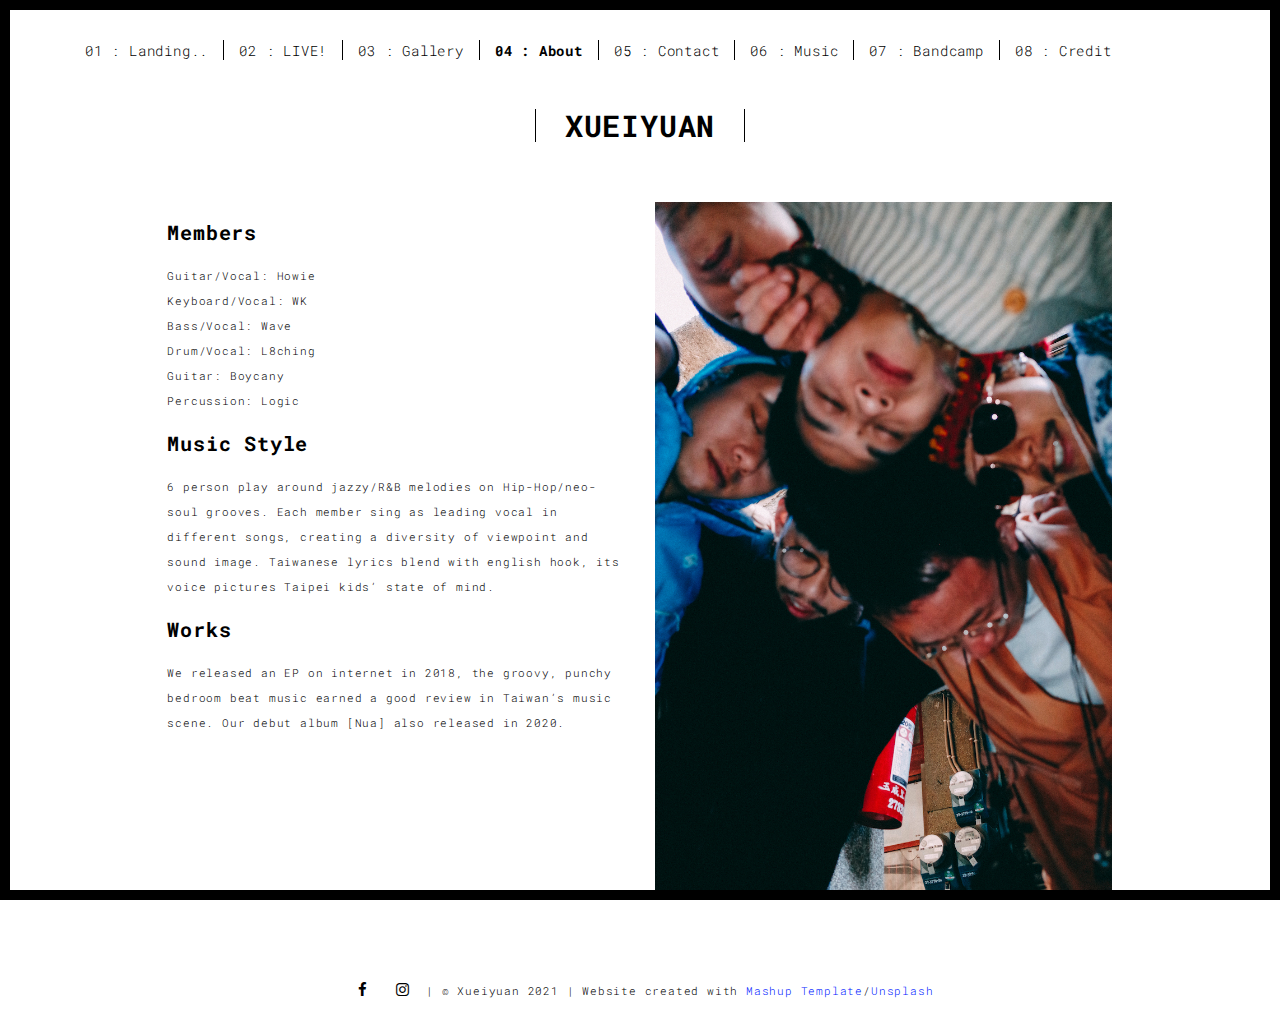
<file: about.html>
<!DOCTYPE html>
<html lang="en">

<head>
  <meta charset="UTF-8">
  <meta content="IE=edge" http-equiv="X-UA-Compatible">
  <meta content="width=device-width,initial-scale=1" name="viewport">
  <meta content="description" name="description">
  <meta name="google" content="notranslate" />
  <meta content="Mashup templates have been developped by Orson.io team" name="author">

  <!-- Disable tap highlight on IE -->
  <meta name="msapplication-tap-highlight" content="no">
  
  <link rel="apple-touch-icon" sizes="60x60" href="./assets/apple-icon-60x60.png">
  <link rel="apple-touch-icon" sizes="57x57" href="./assets/apple-icon-57x57.png">
  <link rel="apple-touch-icon" sizes="72x72" href="./assets/apple-icon-72x72.png">
  <link rel="apple-touch-icon" sizes="76x76" href="./assets/apple-icon-76x76.png">
  <link rel="apple-touch-icon" sizes="114x114" href="./assets/apple-icon-114x114.png">
  <link rel="apple-touch-icon" sizes="120x120" href="./assets/apple-icon-120x120.png">
  <link rel="apple-touch-icon" sizes="144x144" href="./assets/apple-icon-144x144.png">
  <link rel="apple-touch-icon" sizes="152x152" href="./assets/apple-icon-152x152.png">
  
  <link rel="icon" type="image/png" sizes="192x192" href="./assets/android-icon-192x192.png">
  <link rel="icon" type="image/png" sizes="32x32" href="./assets/favicon-32x32.png">
  <link rel="icon" type="image/png" sizes="96x96" href="./assets/favicon-96x96.png">
  <link rel="icon" type="image/png" sizes="16x16" href="./assets/favicon-16x16.png">

  <link rel="apple-touch-icon" sizes="180x180" href="./assets/apple-icon-180x180.png">
  <link href="./assets/favicon.ico" rel="icon">

  <title>About Xueiyuan</title>  

  <link href="./main.3f6952e4.css" rel="stylesheet">
</head>

<body>
<div id="site-border-left"></div>
<div id="site-border-right"></div>
<div id="site-border-top"></div>
<div id="site-border-bottom"></div>
 <!-- Add your content of header -->
<header>
  <nav class="navbar  navbar-fixed-top navbar-default">
    <div class="container">
        <button type="button" class="navbar-toggle collapsed" data-toggle="collapse" data-target="#navbar-collapse" aria-expanded="false">
          <span class="sr-only">Toggle navigation</span>
          <span class="icon-bar"></span>
          <span class="icon-bar"></span>
          <span class="icon-bar"></span>
        </button>

      <div class="collapse navbar-collapse" id="navbar-collapse">
        <ul class="nav navbar-nav ">
          <li><a href="./index.html" title="" >01 : Landing..</a></li>
          <li><a href="./show.html" title="" >02 : LIVE!</a></li>
          <li><a href="./Gallery.html" title="">03 : Gallery</a></li>
          <li><a href="./about.html" title="" >04 : About</a></li>
          <li><a href="https://us5.list-manage.com/contact-form?u=b697f4c38fbb3e49b6e9725e7&form_id=9c1799ba49467d6e0f80a2087e6f5383" title="" target="_blank">05 : Contact</a></li>
          <li><a href="https://backl.ink/xueiyuan_nua" title="" target="_blank">06 : Music</a></li>
          <li><a href="https://xueiyuan.bandcamp.com" title="" target="_blank">07 : Bandcamp</a></li>
          <li><a href="./credit.html" title="">08 : Credit</a></li>
        </ul>


      </div> 
    </div>
  </nav>
</header>

<div class="section-container">
    <div class="container">
      <div class="row">
        <div class="col-xs-12">
          <div class="section-container-spacer text-center">
            <h1 class="h2">XUEIYUAN</h1>
          </div>
          
          <div class="row">
            <div class="col-md-10 col-md-offset-1">
              <div class="row">
                <div class="col-xs-12 col-md-6">
                  <h3>Members</h3>
                  <p>Guitar/Vocal: Howie<br>
                     Keyboard/Vocal: WK<br>
                     Bass/Vocal: Wave<br>
                     Drum/Vocal: L8ching<br>
                     Guitar: Boycany<br>
                     Percussion: Logic<br> 
                  </p>
                  <h3>Music Style</h3>
                  <p>6 person play around jazzy/R&B melodies on Hip-Hop/neo-soul grooves. Each member sing as leading vocal in different songs, creating a diversity of viewpoint and sound image. Taiwanese lyrics blend with english hook, its voice pictures Taipei kids’ state of mind.
                  <h3>Works</h3>
                  <p>
                  We released an EP on internet in 2018, the groovy, punchy bedroom beat music earned a good review in Taiwan’s music scene. Our debut album [Nua] also released in 2020. </p>
                </div>
                <div class="col-xs-12 col-md-6">
                  <img src="./pics_live/_R079346.jpg" class="img-responsive" alt="Xueiyuan">
                </div>
              </div>
            </div>
          </div>
          
          
       </div>
      </div>
    </div>
  </div>


<footer class="footer-container text-center">
  <div class="container">
    <div class="row">
      <div class="col-xs-12">
        <p>
          <a href="https://www.facebook.com/Xueiyuan" title="" class="fa-icon" target="_blank">
            <i class="fa fa-facebook"></i>
          </a>

          <a href="https://www.instagram.com/xueiyuan/" title="" class="fa-icon" target="_blank">
            <i class="fa fa-instagram"></i>
          </a>

          | © Xueiyuan 2021

          | Website created with <a href="http://www.mashup-template.com/" title="Create website with free html template">Mashup
            Template</a>/<a href="https://www.unsplash.com/" title="Beautiful Free Images">Unsplash</a>
        </p>      
      </div>
    </div>
  </div>
</footer>

<script>
  document.addEventListener("DOMContentLoaded", function (event) {
     navActivePage();
  });
</script>

<!-- Google Analytics: change UA-XXXXX-X to be your site's ID 

<script>
  (function (i, s, o, g, r, a, m) {
    i['GoogleAnalyticsObject'] = r; i[r] = i[r] || function () {
      (i[r].q = i[r].q || []).push(arguments)
    }, i[r].l = 1 * new Date(); a = s.createElement(o),
      m = s.getElementsByTagName(o)[0]; a.async = 1; a.src = g; m.parentNode.insertBefore(a, m)
  })(window, document, 'script', '//www.google-analytics.com/analytics.js', 'ga');
  ga('create', 'UA-XXXXX-X', 'auto');
  ga('send', 'pageview');
</script>

--> 
  <script type="text/javascript" src="./main.70a66962.js"></script>
</body>

</html>
</file>
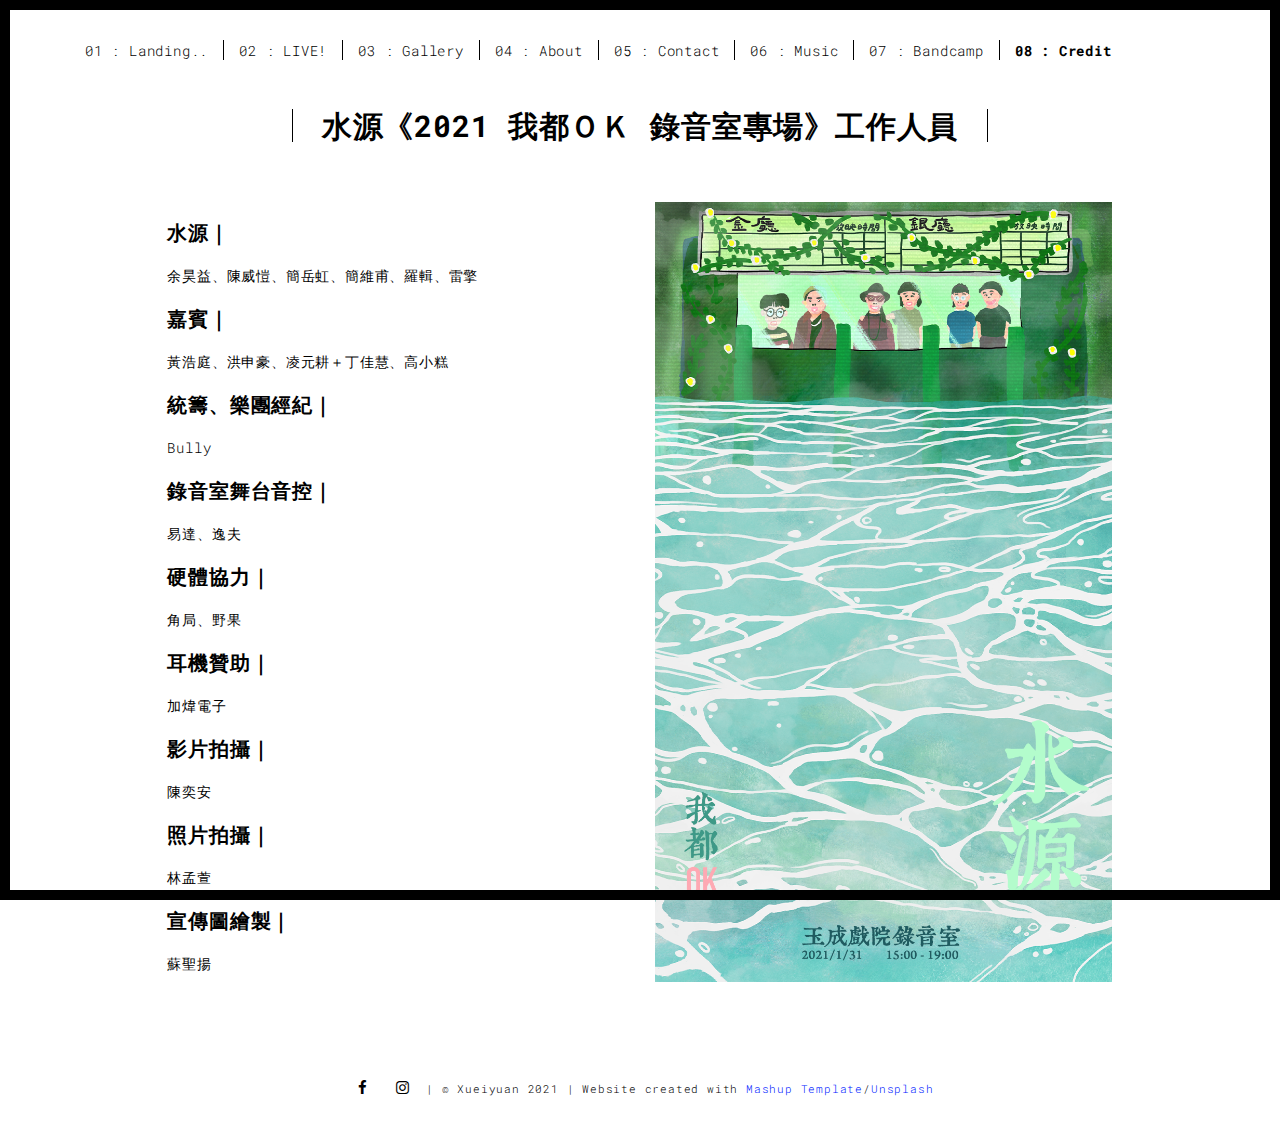
<file: credit.html>
<!DOCTYPE html>
<html lang="en">

<head>
    <meta charset="UTF-8">
    <meta content="IE=edge" http-equiv="X-UA-Compatible">
    <meta content="width=device-width,initial-scale=1" name="viewport">
    <meta content="description" name="description">
    <meta name="google" content="notranslate" />
    <meta content="Mashup templates have been developped by Orson.io team" name="author">

    <!-- Disable tap highlight on IE -->
    <meta name="msapplication-tap-highlight" content="no">

    <link rel="apple-touch-icon" sizes="60x60" href="./assets/apple-icon-60x60.png">
    <link rel="apple-touch-icon" sizes="57x57" href="./assets/apple-icon-57x57.png">
    <link rel="apple-touch-icon" sizes="72x72" href="./assets/apple-icon-72x72.png">
    <link rel="apple-touch-icon" sizes="76x76" href="./assets/apple-icon-76x76.png">
    <link rel="apple-touch-icon" sizes="114x114" href="./assets/apple-icon-114x114.png">
    <link rel="apple-touch-icon" sizes="120x120" href="./assets/apple-icon-120x120.png">
    <link rel="apple-touch-icon" sizes="144x144" href="./assets/apple-icon-144x144.png">
    <link rel="apple-touch-icon" sizes="152x152" href="./assets/apple-icon-152x152.png">
    
    <link rel="icon" type="image/png" sizes="192x192" href="./assets/android-icon-192x192.png">
    <link rel="icon" type="image/png" sizes="32x32" href="./assets/favicon-32x32.png">
    <link rel="icon" type="image/png" sizes="96x96" href="./assets/favicon-96x96.png">
    <link rel="icon" type="image/png" sizes="16x16" href="./assets/favicon-16x16.png">

    <link rel="apple-touch-icon" sizes="180x180" href="./assets/apple-icon-180x180.png">
    <link href="./assets/favicon.ico" rel="icon">

    <title>Credit</title>

    <link href="./main.3f6952e4.css" rel="stylesheet">
</head>

<body>
    <div id="site-border-left"></div>
    <div id="site-border-right"></div>
    <div id="site-border-top"></div>
    <div id="site-border-bottom"></div>
    <!-- Add your content of header -->
    <header>
        <nav class="navbar  navbar-fixed-top navbar-default">
            <div class="container">
                <button type="button" class="navbar-toggle collapsed" data-toggle="collapse"
                    data-target="#navbar-collapse" aria-expanded="false">
                    <span class="sr-only">Toggle navigation</span>
                    <span class="icon-bar"></span>
                    <span class="icon-bar"></span>
                    <span class="icon-bar"></span>
                </button>

                <div class="collapse navbar-collapse" id="navbar-collapse">
                    <ul class="nav navbar-nav ">
                        <li><a href="./index.html" title="">01 : Landing..</a></li>
                        <li><a href="./show.html" title="">02 : LIVE!</a></li>
                        <li><a href="./Gallery.html" title="">03 : Gallery</a></li>
                        <li><a href="./about.html" title="">04 : About</a></li>
                        <li><a href="https://us5.list-manage.com/contact-form?u=b697f4c38fbb3e49b6e9725e7&form_id=9c1799ba49467d6e0f80a2087e6f5383"
                                title="" target="_blank">05 : Contact</a></li>
                        <li><a href="https://backl.ink/xueiyuan_nua" title="" target="_blank">06 : Music</a>
                        </li>
                        <li><a href="https://xueiyuan.bandcamp.com" title="" target="_blank">07 : Bandcamp</a></li>
                        <li><a href="./credit.html" title="">08 : Credit</a></li>
                    </ul>


                </div>
            </div>
        </nav>
    </header>

    <div class="section-container">
        <div class="container">
            <div class="row">
                <div class="col-xs-12">
                    <div class="section-container-spacer text-center">
                        <h1 class="h2">水源《2021 我都ＯＫ 錄音室專場》工作人員</h1>
                    </div>

                    <div class="row">
                        <div class="col-md-10 col-md-offset-1">
                            <div class="row">
                                <div class="col-xs-12 col-md-6">                          
                                    <h3>水源｜</h3>
                                    <p style="font-size: 14px;">余昊益、陳威愷、簡岳虹、簡維甫、羅輯、雷擎
                                    </p>
                                    <h3>嘉賓｜</h3>
                                    <p style="font-size: 14px;">黃浩庭、洪申豪、凌元耕＋丁佳慧、高小糕
                                    <h3>統籌、樂團經紀｜</h3>
                                    <p style="font-size: 14px;">
                                        Bully </p>
                                    <h3>錄音室舞台音控｜</h3>
                                    <p style="font-size: 14px;">易達、逸夫
                                    </p>
                                    <h3>硬體協力｜</h3>
                                    <p style="font-size: 14px;">角局、野果
                                    <h3>耳機贊助｜</h3>
                                    <p style="font-size: 14px;">
                                        加煒電子</p>
                                    <h3>影片拍攝｜</h3>
                                    <p style="font-size: 14px;">陳奕安
                                    </p>
                                    <h3>照片拍攝｜</h3>
                                    <p style="font-size: 14px;">林孟萱
                                    <h3>宣傳圖繪製｜</h3>
                                    <p style="font-size: 14px;">蘇聖揚
                                </div>
                                <div class="col-xs-12 col-md-6">
                                    <img src="./pics_live/poster 1500x880.png" class="img-responsive" alt="Xueiyuan">
                                </div>
                            </div>
                        </div>
                    </div>


                </div>
            </div>
        </div>
    </div>


    <footer class="footer-container text-center">
        <div class="container">
            <div class="row">
                <div class="col-xs-12">
                    <p>
                        <a href="https://www.facebook.com/Xueiyuan" title="" class="fa-icon" target="_blank">
                            <i class="fa fa-facebook"></i>
                        </a>

                        <a href="https://www.instagram.com/xueiyuan/" title="" class="fa-icon" target="_blank">
                            <i class="fa fa-instagram"></i>
                        </a>

                        | © Xueiyuan 2021

                        | Website created with <a href="http://www.mashup-template.com/"
                            title="Create website with free html template">Mashup
                            Template</a>/<a href="https://www.unsplash.com/" title="Beautiful Free Images">Unsplash</a>
                    </p>
                </div>
            </div>
        </div>
    </footer>

    <script>
        document.addEventListener("DOMContentLoaded", function (event) {
            navActivePage();
        });
    </script>

    <!-- Google Analytics: change UA-XXXXX-X to be your site's ID 

<script>
  (function (i, s, o, g, r, a, m) {
    i['GoogleAnalyticsObject'] = r; i[r] = i[r] || function () {
      (i[r].q = i[r].q || []).push(arguments)
    }, i[r].l = 1 * new Date(); a = s.createElement(o),
      m = s.getElementsByTagName(o)[0]; a.async = 1; a.src = g; m.parentNode.insertBefore(a, m)
  })(window, document, 'script', '//www.google-analytics.com/analytics.js', 'ga');
  ga('create', 'UA-XXXXX-X', 'auto');
  ga('send', 'pageview');
</script>

-->
    <script type="text/javascript" src="./main.70a66962.js"></script>
</body>

</html>
</file>
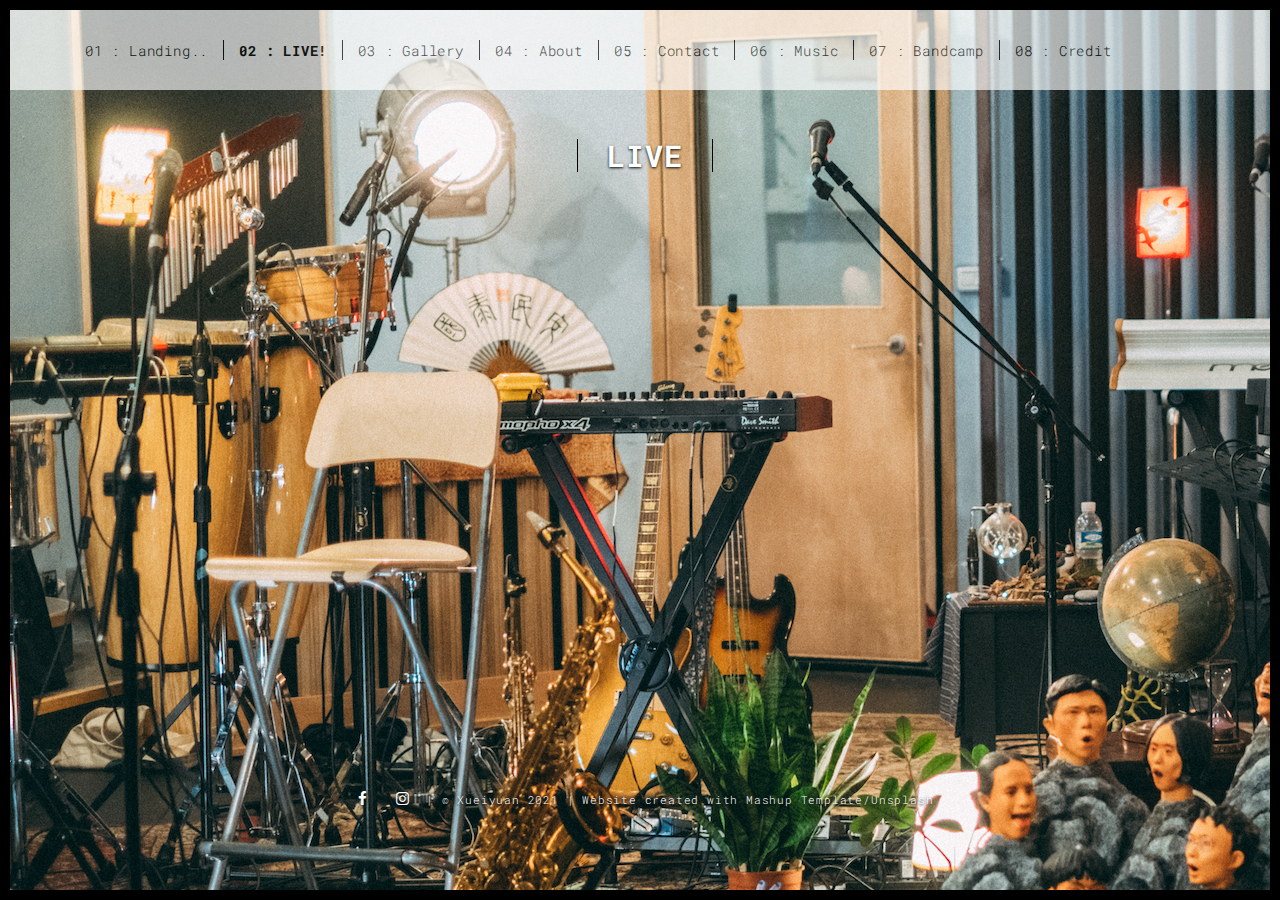
<file: show.html>
<!DOCTYPE html>
<html lang="en">

<head>
  <meta charset="UTF-8">
  <meta content="IE=edge" http-equiv="X-UA-Compatible">
  <meta content="width=device-width,initial-scale=1" name="viewport">
  <meta content="description" name="description">
  <meta name="google" content="notranslate" />
  <meta content="Mashup templates have been developped by Orson.io team" name="author">

  <!-- Disable tap highlight on IE -->
  <meta name="msapplication-tap-highlight" content="no">

  <link rel="apple-touch-icon" sizes="60x60" href="./assets/apple-icon-60x60.png">
  <link rel="apple-touch-icon" sizes="57x57" href="./assets/apple-icon-57x57.png">
  <link rel="apple-touch-icon" sizes="72x72" href="./assets/apple-icon-72x72.png">
  <link rel="apple-touch-icon" sizes="76x76" href="./assets/apple-icon-76x76.png">
  <link rel="apple-touch-icon" sizes="114x114" href="./assets/apple-icon-114x114.png">
  <link rel="apple-touch-icon" sizes="120x120" href="./assets/apple-icon-120x120.png">
  <link rel="apple-touch-icon" sizes="144x144" href="./assets/apple-icon-144x144.png">
  <link rel="apple-touch-icon" sizes="152x152" href="./assets/apple-icon-152x152.png">

  <link rel="icon" type="image/png" sizes="192x192" href="./assets/android-icon-192x192.png">
  <link rel="icon" type="image/png" sizes="32x32" href="./assets/favicon-32x32.png">
  <link rel="icon" type="image/png" sizes="96x96" href="./assets/favicon-96x96.png">
  <link rel="icon" type="image/png" sizes="16x16" href="./assets/favicon-16x16.png">
  
  <link rel="apple-touch-icon" sizes="180x180" href="./assets/apple-icon-180x180.png">
  <link href="./assets/favicon.ico" rel="icon">

  <title>LIVE!</title>  

  <!-- <link href="./main.82cfd66e.css" rel="stylesheet"> -->
  <link href="./main.3f6952e4.css" rel="stylesheet">

<!--   <script language="JavaScript" type="text/javascript">
     function PopupPic(sPicURL) { 
       window.open( ""+sPicURL,"","resizable=1,height=985,width=816"); 
     } 
  </script> -->
  <link href="./show.css" rel="stylesheet">
</head>

<body class="white-text-container" style="background-image: url('./pics_live/DSCF2658.jpg');background-repeat: cover;">
  <div id="site-border-left"></div>
  <div id="site-border-right"></div>
  <div id="site-border-top"></div>
  <div id="site-border-bottom"></div>
 <!-- Add your content of header -->
  <header>
    <nav class="navbar  navbar-fixed-top navbar-default" style="opacity: 0.65;">
      <div class="container">
          <button type="button" class="navbar-toggle collapsed" data-toggle="collapse" data-target="#navbar-collapse" aria-expanded="false">
            <span class="sr-only">Toggle navigation</span>
            <span class="icon-bar"></span>
            <span class="icon-bar"></span>
            <span class="icon-bar"></span>
          </button>

        <div class="collapse navbar-collapse" id="navbar-collapse">
          <ul class="nav navbar-nav">
            <li><a href="./index.html" title="">01 : Landing..</a></li>
            <li><a href="./show.html" title="">02 : LIVE!</a></li>
            <li><a href="./Gallery.html" title="">03 : Gallery</a></li>
            <li><a href="./about.html" title="">04 : About</a></li>
            <li><a href="https://us5.list-manage.com/contact-form?u=b697f4c38fbb3e49b6e9725e7&form_id=9c1799ba49467d6e0f80a2087e6f5383" 
                  target="_blank" title="">05 : Contact</a></li>
            <li><a href="https://backl.ink/xueiyuan_nua" title="" target="_blank">06 : Music</a></li>
            <li><a href="https://xueiyuan.bandcamp.com" title="" target="_blank">07 : Bandcamp</a></li>
            <li><a href="./credit.html" title="">08 : Credit</a></li>
          </ul>


        </div> 
      </div>
    </nav>
  </header>
  <div class="section-container" style="margin:30px 50px;text-align: center;">
    <div class="container">
      <!-- <style>.embed-container { position: relative; padding-bottom: 56.25%; height: 0; overflow: hidden; max-width: 100%; } 
      .embed-container iframe, .embed-container object, .embed-container embed
      { position: absolute; top: 0; left: 0; width: 100%; height: 100%; }
      </style> -->
      <div class="col-xs-12">
        <div class="section-container-spacer text-center">
          <h1 class="h2">LIVE</h1>
        </div>
        <div class='embed-container'>
          <iframe width='768' height='432' src='https://www.youtube.com/embed/umVbMjF6cDA' 
          frameborder='0' allow='accelerometer; autoplay; encrypted-media; gyroscope; picture-in-picture' allowfullscreen>
          </iframe>
        </div>
      </div>
    </div>
  </div>

<footer class="footer-container text-center">
  <div class="container">
    <div class="row">
      <div class="col-xs-12">
        <p>
          <a href="https://www.facebook.com/Xueiyuan" title="" class="fa-icon" target="_blank">
            <i class="fa fa-facebook"></i>
          </a>

          <a href="https://www.instagram.com/xueiyuan/" title="" class="fa-icon" target="_blank">
            <i class="fa fa-instagram"></i>
          </a>

          | © Xueiyuan 2021

          | Website created with <a href="http://www.mashup-template.com/" title="Create website with free html template">Mashup
            Template</a>/<a href="https://www.unsplash.com/" title="Beautiful Free Images">Unsplash</a>
        </p>      
      </div>
    </div>
  </div>
</footer>

<script>
  document.addEventListener("DOMContentLoaded", function (event) {
     navActivePage();
  });
</script>

<!-- Google Analytics: change UA-XXXXX-X to be your site's ID 

<script>
  (function (i, s, o, g, r, a, m) {
    i['GoogleAnalyticsObject'] = r; i[r] = i[r] || function () {
      (i[r].q = i[r].q || []).push(arguments)
    }, i[r].l = 1 * new Date(); a = s.createElement(o),
      m = s.getElementsByTagName(o)[0]; a.async = 1; a.src = g; m.parentNode.insertBefore(a, m)
  })(window, document, 'script', '//www.google-analytics.com/analytics.js', 'ga');
  ga('create', 'UA-XXXXX-X', 'auto');
  ga('send', 'pageview');
</script>

--> <script type="text/javascript" src="./main.70a66962.js"></script></body>

</html>
</file>
<file: show.css>
@media (max-width: 768px){
    .embed-container {
        position: relative;
        padding-bottom: 56.25%;
        
        height: 0;
        overflow: hidden;
        max-width: 100%;
        
    }

    .embed-container iframe,
    .embed-container object,
    .embed-container embed {
        position: absolute;
        top: 0;
        left: 0;
        width: 100%;
        height: 100%;
    }
}
</file>
<file: main.3f6952e4.css>
@import url(https://fonts.googleapis.com/css?family=Roboto:900|Roboto+Mono:300,400,700);@import url(https://maxcdn.bootstrapcdn.com/font-awesome/4.7.0/css/font-awesome.min.css);/*!
 * Bootstrap v3.3.7 (http://getbootstrap.com)
 * Copyright 2011-2016 Twitter, Inc.
 * Licensed under MIT (https://github.com/twbs/bootstrap/blob/master/LICENSE)
 */
/*! normalize.css v3.0.3 | MIT License | github.com/necolas/normalize.css */html{font-family:sans-serif;-ms-text-size-adjust:100%;-webkit-text-size-adjust:100%}body{margin:0}article,aside,details,figcaption,figure,footer,header,hgroup,main,menu,nav,section,summary{display:block}audio,canvas,progress,video{display:inline-block;vertical-align:baseline}audio:not([controls]){display:none;height:0}[hidden],template{display:none}a{background-color:transparent}a:active,a:hover{outline:0}abbr[title]{border-bottom:1px dotted}b,strong{font-weight:700}dfn{font-style:italic}h1{font-size:2em;margin:.67em 0}mark{background:#ff0;color:#000}small{font-size:80%}sub,sup{font-size:75%;line-height:0;position:relative;vertical-align:baseline}sup{top:-.5em}sub{bottom:-.25em}img{border:0}svg:not(:root){overflow:hidden}figure{margin:1em 40px}hr{box-sizing:content-box;height:0}pre{overflow:auto}code,kbd,pre,samp{font-family:monospace,monospace;font-size:1em}button,input,optgroup,select,textarea{color:inherit;font:inherit;margin:0}button{overflow:visible}button,select{text-transform:none}button,html input[type=button],input[type=reset],input[type=submit]{-webkit-appearance:button;cursor:pointer}button[disabled],html input[disabled]{cursor:default}button::-moz-focus-inner,input::-moz-focus-inner{border:0;padding:0}input{line-height:normal}input[type=checkbox],input[type=radio]{box-sizing:border-box;padding:0}input[type=number]::-webkit-inner-spin-button,input[type=number]::-webkit-outer-spin-button{height:auto}input[type=search]{-webkit-appearance:textfield;box-sizing:content-box}input[type=search]::-webkit-search-cancel-button,input[type=search]::-webkit-search-decoration{-webkit-appearance:none}fieldset{border:1px solid silver;margin:0 2px;padding:.35em .625em .75em}textarea{overflow:auto}optgroup{font-weight:700}table{border-collapse:collapse;border-spacing:0}td,th{padding:0}

/*! Source: https://github.com/h5bp/html5-boilerplate/blob/master/src/css/main.css */@media print{*,:after,:before{background:transparent!important;color:#000!important;box-shadow:none!important;text-shadow:none!important}a,a:visited{text-decoration:underline}a[href]:after{content:" (" attr(href) ")"}abbr[title]:after{content:" (" attr(title) ")"}a[href^="#"]:after,a[href^="javascript:"]:after{content:""}blockquote,pre{border:1px solid #999;page-break-inside:avoid}thead{display:table-header-group}img,tr{page-break-inside:avoid}img{max-width:100%!important}h2,h3,p{orphans:3;widows:3}h2,h3{page-break-after:avoid}.navbar{display:none}.btn>.caret,.dropup>.btn>.caret{border-top-color:#000!important}.label{border:1px solid #000}.table{border-collapse:collapse!important}.table td,.table th{background-color:#fff!important}.table-bordered td,.table-bordered th{border:1px solid #ddd!important}}*,:after,:before{-webkit-box-sizing:border-box;-moz-box-sizing:border-box;box-sizing:border-box}html{font-size:10px;-webkit-tap-highlight-color:transparent}body{font-family:Roboto Mono,Helvetica,Arial,sans-serif;font-size:11px;line-height:1.78;color:#000;background-color:#fff}button,input,select,textarea{font-family:inherit;font-size:inherit;line-height:inherit}a{color:#001aff;text-decoration:none}a:focus,a:hover{color:#0012b3;text-decoration:underline}a:focus{outline:5px auto -webkit-focus-ring-color;outline-offset:-2px}figure{margin:0}img{vertical-align:middle}.img-responsive{display:block;max-width:100%;height:auto}.img-rounded{border-radius:0}.img-thumbnail{padding:4px;line-height:1.78;background-color:#fff;border:1px solid #ddd;border-radius:0;-webkit-transition:all .2s ease-in-out;-o-transition:all .2s ease-in-out;transition:all .2s ease-in-out;display:inline-block;max-width:100%;height:auto}.img-circle{border-radius:50%}hr{margin-top:19px;margin-bottom:19px;border:0;border-top:1px solid #eee}.sr-only{position:absolute;width:1px;height:1px;margin:-1px;padding:0;overflow:hidden;clip:rect(0,0,0,0);border:0}.sr-only-focusable:active,.sr-only-focusable:focus{position:static;width:auto;height:auto;margin:0;overflow:visible;clip:auto}[role=button]{cursor:pointer}.h1,.h2,.h3,.h4,.h5,.h6,h1,h2,h3,h4,h5,h6{font-family:Roboto Mono,Helvetica,Arial,sans-serif;font-weight:700;line-height:1.1;color:#000}.h1 .small,.h1 small,.h2 .small,.h2 small,.h3 .small,.h3 small,.h4 .small,.h4 small,.h5 .small,.h5 small,.h6 .small,.h6 small,h1 .small,h1 small,h2 .small,h2 small,h3 .small,h3 small,h4 .small,h4 small,h5 .small,h5 small,h6 .small,h6 small{font-weight:400;line-height:1;color:#777}.h1,.h2,.h3,h1,h2,h3{margin-top:19px;margin-bottom:9.5px}.h1 .small,.h1 small,.h2 .small,.h2 small,.h3 .small,.h3 small,h1 .small,h1 small,h2 .small,h2 small,h3 .small,h3 small{font-size:65%}.h4,.h5,.h6,h4,h5,h6{margin-top:9.5px;margin-bottom:9.5px}.h4 .small,.h4 small,.h5 .small,.h5 small,.h6 .small,.h6 small,h4 .small,h4 small,h5 .small,h5 small,h6 .small,h6 small{font-size:75%}.h1,h1{font-size:70px}.h2,h2{font-size:30px}.h3,h3{font-size:20px}.h4,.h5,h4,h5{font-size:11px}.h6,h6{font-size:10px}p{margin:0 0 9.5px}.lead{margin-bottom:19px;font-size:12px;font-weight:300;line-height:1.4}@media (min-width:768px){.lead{font-size:16.5px}}.small,small{font-size:90%}.mark,mark{background-color:#fcf8e3;padding:.2em}.text-left{text-align:left}.text-right{text-align:right}.text-center{text-align:center}.text-justify{text-align:justify}.text-nowrap{white-space:nowrap}.text-lowercase{text-transform:lowercase}.initialism,.text-uppercase{text-transform:uppercase}.text-capitalize{text-transform:capitalize}.text-muted{color:#777}.text-primary{color:#001aff}a.text-primary:focus,a.text-primary:hover{color:#0015cc}.text-success{color:#fff}a.text-success:focus,a.text-success:hover{color:#e6e6e6}.text-info{color:#31708f}a.text-info:focus,a.text-info:hover{color:#245269}.text-warning{color:#8a6d3b}a.text-warning:focus,a.text-warning:hover{color:#66512c}.text-danger{color:#fff}a.text-danger:focus,a.text-danger:hover{color:#e6e6e6}.bg-primary{color:#fff;background-color:#001aff}a.bg-primary:focus,a.bg-primary:hover{background-color:#0015cc}.bg-success,a.bg-success:focus,a.bg-success:hover{background-color:#000}.bg-info{background-color:#d9edf7}a.bg-info:focus,a.bg-info:hover{background-color:#afd9ee}.bg-warning{background-color:#fcf8e3}a.bg-warning:focus,a.bg-warning:hover{background-color:#f7ecb5}.bg-danger{background-color:red}a.bg-danger:focus,a.bg-danger:hover{background-color:#c00}.page-header{padding-bottom:8.5px;margin:38px 0 19px;border-bottom:1px solid #eee}ol,ul{margin-top:0;margin-bottom:9.5px}ol ol,ol ul,ul ol,ul ul{margin-bottom:0}.list-inline,.list-unstyled{padding-left:0;list-style:none}.list-inline{margin-left:-5px}.list-inline>li{display:inline-block;padding-left:5px;padding-right:5px}dl{margin-top:0;margin-bottom:19px}dd,dt{line-height:1.78}dt{font-weight:700}dd{margin-left:0}.dl-horizontal dd:after,.dl-horizontal dd:before{content:" ";display:table}.dl-horizontal dd:after{clear:both}@media (min-width:768px){.dl-horizontal dt{float:left;width:160px;clear:left;text-align:right;overflow:hidden;text-overflow:ellipsis;white-space:nowrap}.dl-horizontal dd{margin-left:180px}}abbr[data-original-title],abbr[title]{cursor:help;border-bottom:1px dotted #777}.initialism{font-size:90%}blockquote{padding:9.5px 19px;margin:0 0 19px;font-size:13.75px;border-left:5px solid #eee}blockquote ol:last-child,blockquote p:last-child,blockquote ul:last-child{margin-bottom:0}blockquote .small,blockquote footer,blockquote small{display:block;font-size:80%;line-height:1.78;color:#777}blockquote .small:before,blockquote footer:before,blockquote small:before{content:"\2014   \A0"}.blockquote-reverse,blockquote.pull-right{padding-right:15px;padding-left:0;border-right:5px solid #eee;border-left:0;text-align:right}.blockquote-reverse .small:before,.blockquote-reverse footer:before,.blockquote-reverse small:before,blockquote.pull-right .small:before,blockquote.pull-right footer:before,blockquote.pull-right small:before{content:""}.blockquote-reverse .small:after,.blockquote-reverse footer:after,.blockquote-reverse small:after,blockquote.pull-right .small:after,blockquote.pull-right footer:after,blockquote.pull-right small:after{content:"\A0   \2014"}address{margin-bottom:19px;font-style:normal;line-height:1.78}code,kbd,pre,samp{font-family:Menlo,Monaco,Consolas,Courier New,monospace}code{color:#c7254e;background-color:#f9f2f4}code,kbd{padding:2px 4px;font-size:90%;border-radius:0}kbd{color:#fff;background-color:#333;box-shadow:inset 0 -1px 0 rgba(0,0,0,.25)}kbd kbd{padding:0;font-size:100%;font-weight:700;box-shadow:none}pre{display:block;padding:9px;margin:0 0 9.5px;font-size:10px;line-height:1.78;word-break:break-all;word-wrap:break-word;color:#333;background-color:#f5f5f5;border:1px solid #ccc;border-radius:0}pre code{padding:0;font-size:inherit;color:inherit;white-space:pre-wrap;background-color:transparent;border-radius:0}.pre-scrollable{max-height:340px;overflow-y:scroll}.container{margin-right:auto;margin-left:auto;padding-left:15px;padding-right:15px}.container:after,.container:before{content:" ";display:table}.container:after{clear:both}@media (min-width:768px){.container{width:750px}}@media (min-width:992px){.container{width:970px}}@media (min-width:1200px){.container{width:1170px}}.container-fluid{margin-right:auto;margin-left:auto;padding-left:15px;padding-right:15px}.container-fluid:after,.container-fluid:before{content:" ";display:table}.container-fluid:after{clear:both}.row{margin-left:-15px;margin-right:-15px}.row:after,.row:before{content:" ";display:table}.row:after{clear:both}.col-lg-1,.col-lg-2,.col-lg-3,.col-lg-4,.col-lg-5,.col-lg-6,.col-lg-7,.col-lg-8,.col-lg-9,.col-lg-10,.col-lg-11,.col-lg-12,.col-md-1,.col-md-2,.col-md-3,.col-md-4,.col-md-5,.col-md-6,.col-md-7,.col-md-8,.col-md-9,.col-md-10,.col-md-11,.col-md-12,.col-sm-1,.col-sm-2,.col-sm-3,.col-sm-4,.col-sm-5,.col-sm-6,.col-sm-7,.col-sm-8,.col-sm-9,.col-sm-10,.col-sm-11,.col-sm-12,.col-xs-1,.col-xs-2,.col-xs-3,.col-xs-4,.col-xs-5,.col-xs-6,.col-xs-7,.col-xs-8,.col-xs-9,.col-xs-10,.col-xs-11,.col-xs-12{position:relative;min-height:1px;padding-left:15px;padding-right:15px}.col-xs-1,.col-xs-2,.col-xs-3,.col-xs-4,.col-xs-5,.col-xs-6,.col-xs-7,.col-xs-8,.col-xs-9,.col-xs-10,.col-xs-11,.col-xs-12{float:left}.col-xs-1{width:8.33333%}.col-xs-2{width:16.66667%}.col-xs-3{width:25%}.col-xs-4{width:33.33333%}.col-xs-5{width:41.66667%}.col-xs-6{width:50%}.col-xs-7{width:58.33333%}.col-xs-8{width:66.66667%}.col-xs-9{width:75%}.col-xs-10{width:83.33333%}.col-xs-11{width:91.66667%}.col-xs-12{width:100%}.col-xs-pull-0{right:auto}.col-xs-pull-1{right:8.33333%}.col-xs-pull-2{right:16.66667%}.col-xs-pull-3{right:25%}.col-xs-pull-4{right:33.33333%}.col-xs-pull-5{right:41.66667%}.col-xs-pull-6{right:50%}.col-xs-pull-7{right:58.33333%}.col-xs-pull-8{right:66.66667%}.col-xs-pull-9{right:75%}.col-xs-pull-10{right:83.33333%}.col-xs-pull-11{right:91.66667%}.col-xs-pull-12{right:100%}.col-xs-push-0{left:auto}.col-xs-push-1{left:8.33333%}.col-xs-push-2{left:16.66667%}.col-xs-push-3{left:25%}.col-xs-push-4{left:33.33333%}.col-xs-push-5{left:41.66667%}.col-xs-push-6{left:50%}.col-xs-push-7{left:58.33333%}.col-xs-push-8{left:66.66667%}.col-xs-push-9{left:75%}.col-xs-push-10{left:83.33333%}.col-xs-push-11{left:91.66667%}.col-xs-push-12{left:100%}.col-xs-offset-0{margin-left:0}.col-xs-offset-1{margin-left:8.33333%}.col-xs-offset-2{margin-left:16.66667%}.col-xs-offset-3{margin-left:25%}.col-xs-offset-4{margin-left:33.33333%}.col-xs-offset-5{margin-left:41.66667%}.col-xs-offset-6{margin-left:50%}.col-xs-offset-7{margin-left:58.33333%}.col-xs-offset-8{margin-left:66.66667%}.col-xs-offset-9{margin-left:75%}.col-xs-offset-10{margin-left:83.33333%}.col-xs-offset-11{margin-left:91.66667%}.col-xs-offset-12{margin-left:100%}@media (min-width:768px){.col-sm-1,.col-sm-2,.col-sm-3,.col-sm-4,.col-sm-5,.col-sm-6,.col-sm-7,.col-sm-8,.col-sm-9,.col-sm-10,.col-sm-11,.col-sm-12{float:left}.col-sm-1{width:8.33333%}.col-sm-2{width:16.66667%}.col-sm-3{width:25%}.col-sm-4{width:33.33333%}.col-sm-5{width:41.66667%}.col-sm-6{width:50%}.col-sm-7{width:58.33333%}.col-sm-8{width:66.66667%}.col-sm-9{width:75%}.col-sm-10{width:83.33333%}.col-sm-11{width:91.66667%}.col-sm-12{width:100%}.col-sm-pull-0{right:auto}.col-sm-pull-1{right:8.33333%}.col-sm-pull-2{right:16.66667%}.col-sm-pull-3{right:25%}.col-sm-pull-4{right:33.33333%}.col-sm-pull-5{right:41.66667%}.col-sm-pull-6{right:50%}.col-sm-pull-7{right:58.33333%}.col-sm-pull-8{right:66.66667%}.col-sm-pull-9{right:75%}.col-sm-pull-10{right:83.33333%}.col-sm-pull-11{right:91.66667%}.col-sm-pull-12{right:100%}.col-sm-push-0{left:auto}.col-sm-push-1{left:8.33333%}.col-sm-push-2{left:16.66667%}.col-sm-push-3{left:25%}.col-sm-push-4{left:33.33333%}.col-sm-push-5{left:41.66667%}.col-sm-push-6{left:50%}.col-sm-push-7{left:58.33333%}.col-sm-push-8{left:66.66667%}.col-sm-push-9{left:75%}.col-sm-push-10{left:83.33333%}.col-sm-push-11{left:91.66667%}.col-sm-push-12{left:100%}.col-sm-offset-0{margin-left:0}.col-sm-offset-1{margin-left:8.33333%}.col-sm-offset-2{margin-left:16.66667%}.col-sm-offset-3{margin-left:25%}.col-sm-offset-4{margin-left:33.33333%}.col-sm-offset-5{margin-left:41.66667%}.col-sm-offset-6{margin-left:50%}.col-sm-offset-7{margin-left:58.33333%}.col-sm-offset-8{margin-left:66.66667%}.col-sm-offset-9{margin-left:75%}.col-sm-offset-10{margin-left:83.33333%}.col-sm-offset-11{margin-left:91.66667%}.col-sm-offset-12{margin-left:100%}}@media (min-width:992px){.col-md-1,.col-md-2,.col-md-3,.col-md-4,.col-md-5,.col-md-6,.col-md-7,.col-md-8,.col-md-9,.col-md-10,.col-md-11,.col-md-12{float:left}.col-md-1{width:8.33333%}.col-md-2{width:16.66667%}.col-md-3{width:25%}.col-md-4{width:33.33333%}.col-md-5{width:41.66667%}.col-md-6{width:50%}.col-md-7{width:58.33333%}.col-md-8{width:66.66667%}.col-md-9{width:75%}.col-md-10{width:83.33333%}.col-md-11{width:91.66667%}.col-md-12{width:100%}.col-md-pull-0{right:auto}.col-md-pull-1{right:8.33333%}.col-md-pull-2{right:16.66667%}.col-md-pull-3{right:25%}.col-md-pull-4{right:33.33333%}.col-md-pull-5{right:41.66667%}.col-md-pull-6{right:50%}.col-md-pull-7{right:58.33333%}.col-md-pull-8{right:66.66667%}.col-md-pull-9{right:75%}.col-md-pull-10{right:83.33333%}.col-md-pull-11{right:91.66667%}.col-md-pull-12{right:100%}.col-md-push-0{left:auto}.col-md-push-1{left:8.33333%}.col-md-push-2{left:16.66667%}.col-md-push-3{left:25%}.col-md-push-4{left:33.33333%}.col-md-push-5{left:41.66667%}.col-md-push-6{left:50%}.col-md-push-7{left:58.33333%}.col-md-push-8{left:66.66667%}.col-md-push-9{left:75%}.col-md-push-10{left:83.33333%}.col-md-push-11{left:91.66667%}.col-md-push-12{left:100%}.col-md-offset-0{margin-left:0}.col-md-offset-1{margin-left:8.33333%}.col-md-offset-2{margin-left:16.66667%}.col-md-offset-3{margin-left:25%}.col-md-offset-4{margin-left:33.33333%}.col-md-offset-5{margin-left:41.66667%}.col-md-offset-6{margin-left:50%}.col-md-offset-7{margin-left:58.33333%}.col-md-offset-8{margin-left:66.66667%}.col-md-offset-9{margin-left:75%}.col-md-offset-10{margin-left:83.33333%}.col-md-offset-11{margin-left:91.66667%}.col-md-offset-12{margin-left:100%}}@media (min-width:1200px){.col-lg-1,.col-lg-2,.col-lg-3,.col-lg-4,.col-lg-5,.col-lg-6,.col-lg-7,.col-lg-8,.col-lg-9,.col-lg-10,.col-lg-11,.col-lg-12{float:left}.col-lg-1{width:8.33333%}.col-lg-2{width:16.66667%}.col-lg-3{width:25%}.col-lg-4{width:33.33333%}.col-lg-5{width:41.66667%}.col-lg-6{width:50%}.col-lg-7{width:58.33333%}.col-lg-8{width:66.66667%}.col-lg-9{width:75%}.col-lg-10{width:83.33333%}.col-lg-11{width:91.66667%}.col-lg-12{width:100%}.col-lg-pull-0{right:auto}.col-lg-pull-1{right:8.33333%}.col-lg-pull-2{right:16.66667%}.col-lg-pull-3{right:25%}.col-lg-pull-4{right:33.33333%}.col-lg-pull-5{right:41.66667%}.col-lg-pull-6{right:50%}.col-lg-pull-7{right:58.33333%}.col-lg-pull-8{right:66.66667%}.col-lg-pull-9{right:75%}.col-lg-pull-10{right:83.33333%}.col-lg-pull-11{right:91.66667%}.col-lg-pull-12{right:100%}.col-lg-push-0{left:auto}.col-lg-push-1{left:8.33333%}.col-lg-push-2{left:16.66667%}.col-lg-push-3{left:25%}.col-lg-push-4{left:33.33333%}.col-lg-push-5{left:41.66667%}.col-lg-push-6{left:50%}.col-lg-push-7{left:58.33333%}.col-lg-push-8{left:66.66667%}.col-lg-push-9{left:75%}.col-lg-push-10{left:83.33333%}.col-lg-push-11{left:91.66667%}.col-lg-push-12{left:100%}.col-lg-offset-0{margin-left:0}.col-lg-offset-1{margin-left:8.33333%}.col-lg-offset-2{margin-left:16.66667%}.col-lg-offset-3{margin-left:25%}.col-lg-offset-4{margin-left:33.33333%}.col-lg-offset-5{margin-left:41.66667%}.col-lg-offset-6{margin-left:50%}.col-lg-offset-7{margin-left:58.33333%}.col-lg-offset-8{margin-left:66.66667%}.col-lg-offset-9{margin-left:75%}.col-lg-offset-10{margin-left:83.33333%}.col-lg-offset-11{margin-left:91.66667%}.col-lg-offset-12{margin-left:100%}}table{background-color:transparent}caption{padding-top:8px;padding-bottom:8px;color:#777}caption,th{text-align:left}.table{width:100%;max-width:100%;margin-bottom:19px}.table>tbody>tr>td,.table>tbody>tr>th,.table>tfoot>tr>td,.table>tfoot>tr>th,.table>thead>tr>td,.table>thead>tr>th{padding:8px;line-height:1.78;vertical-align:top;border-top:1px solid #ddd}.table>thead>tr>th{vertical-align:bottom;border-bottom:2px solid #ddd}.table>caption+thead>tr:first-child>td,.table>caption+thead>tr:first-child>th,.table>colgroup+thead>tr:first-child>td,.table>colgroup+thead>tr:first-child>th,.table>thead:first-child>tr:first-child>td,.table>thead:first-child>tr:first-child>th{border-top:0}.table>tbody+tbody{border-top:2px solid #ddd}.table .table{background-color:#fff}.table-condensed>tbody>tr>td,.table-condensed>tbody>tr>th,.table-condensed>tfoot>tr>td,.table-condensed>tfoot>tr>th,.table-condensed>thead>tr>td,.table-condensed>thead>tr>th{padding:5px}.table-bordered,.table-bordered>tbody>tr>td,.table-bordered>tbody>tr>th,.table-bordered>tfoot>tr>td,.table-bordered>tfoot>tr>th,.table-bordered>thead>tr>td,.table-bordered>thead>tr>th{border:1px solid #ddd}.table-bordered>thead>tr>td,.table-bordered>thead>tr>th{border-bottom-width:2px}.table-striped>tbody>tr:nth-of-type(odd){background-color:#f9f9f9}.table-hover>tbody>tr:hover{background-color:#f5f5f5}table col[class*=col-]{position:static;float:none;display:table-column}table td[class*=col-],table th[class*=col-]{position:static;float:none;display:table-cell}.table>tbody>tr.active>td,.table>tbody>tr.active>th,.table>tbody>tr>td.active,.table>tbody>tr>th.active,.table>tfoot>tr.active>td,.table>tfoot>tr.active>th,.table>tfoot>tr>td.active,.table>tfoot>tr>th.active,.table>thead>tr.active>td,.table>thead>tr.active>th,.table>thead>tr>td.active,.table>thead>tr>th.active{background-color:#f5f5f5}.table-hover>tbody>tr.active:hover>td,.table-hover>tbody>tr.active:hover>th,.table-hover>tbody>tr:hover>.active,.table-hover>tbody>tr>td.active:hover,.table-hover>tbody>tr>th.active:hover{background-color:#e8e8e8}.table-hover>tbody>tr.success:hover>td,.table-hover>tbody>tr.success:hover>th,.table-hover>tbody>tr:hover>.success,.table-hover>tbody>tr>td.success:hover,.table-hover>tbody>tr>th.success:hover,.table>tbody>tr.success>td,.table>tbody>tr.success>th,.table>tbody>tr>td.success,.table>tbody>tr>th.success,.table>tfoot>tr.success>td,.table>tfoot>tr.success>th,.table>tfoot>tr>td.success,.table>tfoot>tr>th.success,.table>thead>tr.success>td,.table>thead>tr.success>th,.table>thead>tr>td.success,.table>thead>tr>th.success{background-color:#000}.table>tbody>tr.info>td,.table>tbody>tr.info>th,.table>tbody>tr>td.info,.table>tbody>tr>th.info,.table>tfoot>tr.info>td,.table>tfoot>tr.info>th,.table>tfoot>tr>td.info,.table>tfoot>tr>th.info,.table>thead>tr.info>td,.table>thead>tr.info>th,.table>thead>tr>td.info,.table>thead>tr>th.info{background-color:#d9edf7}.table-hover>tbody>tr.info:hover>td,.table-hover>tbody>tr.info:hover>th,.table-hover>tbody>tr:hover>.info,.table-hover>tbody>tr>td.info:hover,.table-hover>tbody>tr>th.info:hover{background-color:#c4e3f3}.table>tbody>tr.warning>td,.table>tbody>tr.warning>th,.table>tbody>tr>td.warning,.table>tbody>tr>th.warning,.table>tfoot>tr.warning>td,.table>tfoot>tr.warning>th,.table>tfoot>tr>td.warning,.table>tfoot>tr>th.warning,.table>thead>tr.warning>td,.table>thead>tr.warning>th,.table>thead>tr>td.warning,.table>thead>tr>th.warning{background-color:#fcf8e3}.table-hover>tbody>tr.warning:hover>td,.table-hover>tbody>tr.warning:hover>th,.table-hover>tbody>tr:hover>.warning,.table-hover>tbody>tr>td.warning:hover,.table-hover>tbody>tr>th.warning:hover{background-color:#faf2cc}.table>tbody>tr.danger>td,.table>tbody>tr.danger>th,.table>tbody>tr>td.danger,.table>tbody>tr>th.danger,.table>tfoot>tr.danger>td,.table>tfoot>tr.danger>th,.table>tfoot>tr>td.danger,.table>tfoot>tr>th.danger,.table>thead>tr.danger>td,.table>thead>tr.danger>th,.table>thead>tr>td.danger,.table>thead>tr>th.danger{background-color:red}.table-hover>tbody>tr.danger:hover>td,.table-hover>tbody>tr.danger:hover>th,.table-hover>tbody>tr:hover>.danger,.table-hover>tbody>tr>td.danger:hover,.table-hover>tbody>tr>th.danger:hover{background-color:#e60000}.table-responsive{overflow-x:auto;min-height:.01%}@media screen and (max-width:767px){.table-responsive{width:100%;margin-bottom:14.25px;overflow-y:hidden;-ms-overflow-style:-ms-autohiding-scrollbar;border:1px solid #ddd}.table-responsive>.table{margin-bottom:0}.table-responsive>.table>tbody>tr>td,.table-responsive>.table>tbody>tr>th,.table-responsive>.table>tfoot>tr>td,.table-responsive>.table>tfoot>tr>th,.table-responsive>.table>thead>tr>td,.table-responsive>.table>thead>tr>th{white-space:nowrap}.table-responsive>.table-bordered{border:0}.table-responsive>.table-bordered>tbody>tr>td:first-child,.table-responsive>.table-bordered>tbody>tr>th:first-child,.table-responsive>.table-bordered>tfoot>tr>td:first-child,.table-responsive>.table-bordered>tfoot>tr>th:first-child,.table-responsive>.table-bordered>thead>tr>td:first-child,.table-responsive>.table-bordered>thead>tr>th:first-child{border-left:0}.table-responsive>.table-bordered>tbody>tr>td:last-child,.table-responsive>.table-bordered>tbody>tr>th:last-child,.table-responsive>.table-bordered>tfoot>tr>td:last-child,.table-responsive>.table-bordered>tfoot>tr>th:last-child,.table-responsive>.table-bordered>thead>tr>td:last-child,.table-responsive>.table-bordered>thead>tr>th:last-child{border-right:0}.table-responsive>.table-bordered>tbody>tr:last-child>td,.table-responsive>.table-bordered>tbody>tr:last-child>th,.table-responsive>.table-bordered>tfoot>tr:last-child>td,.table-responsive>.table-bordered>tfoot>tr:last-child>th{border-bottom:0}}fieldset{margin:0;min-width:0}fieldset,legend{padding:0;border:0}legend{display:block;width:100%;margin-bottom:19px;font-size:16.5px;line-height:inherit;color:#333;border-bottom:1px solid #e5e5e5}label{display:inline-block;max-width:100%;margin-bottom:5px;font-weight:700}input[type=search]{-webkit-box-sizing:border-box;-moz-box-sizing:border-box;box-sizing:border-box}input[type=checkbox],input[type=radio]{margin:4px 0 0;margin-top:1px\9;line-height:normal}input[type=file]{display:block}input[type=range]{display:block;width:100%}select[multiple],select[size]{height:auto}input[type=checkbox]:focus,input[type=file]:focus,input[type=radio]:focus{outline:5px auto -webkit-focus-ring-color;outline-offset:-2px}output{padding-top:9px}.form-control,output{display:block;font-size:11px;line-height:1.78;color:#555}.form-control{width:100%;height:40px;padding:8px 14px;background-color:#fff;background-image:none;border:1px solid #000;border-radius:0;-webkit-box-shadow:inset 0 1px 1px rgba(0,0,0,.075);box-shadow:inset 0 1px 1px rgba(0,0,0,.075);-webkit-transition:border-color .15s ease-in-out,box-shadow .15s ease-in-out;-o-transition:border-color ease-in-out .15s,box-shadow ease-in-out .15s;transition:border-color .15s ease-in-out,box-shadow .15s ease-in-out}.form-control:focus{border-color:#66afe9;-webkit-box-shadow:inset 0 1px 1px rgba(0,0,0,.075),0 0 8px rgba(102,175,233,.6);box-shadow:inset 0 1px 1px rgba(0,0,0,.075),0 0 8px rgba(102,175,233,.6)}.form-control::-moz-placeholder{color:#999;opacity:1}.form-control:-ms-input-placeholder{color:#999}.form-control::-webkit-input-placeholder{color:#999}.form-control::-ms-expand{border:0;background-color:transparent}.form-control[disabled],.form-control[readonly],fieldset[disabled] .form-control{background-color:#eee;opacity:1}.form-control[disabled],fieldset[disabled] .form-control{cursor:not-allowed}textarea.form-control{height:auto}input[type=search]{-webkit-appearance:none}@media screen and (-webkit-min-device-pixel-ratio:0){input[type=date].form-control,input[type=datetime-local].form-control,input[type=month].form-control,input[type=time].form-control{line-height:40px}.input-group-sm>.input-group-btn>input[type=date].btn,.input-group-sm>.input-group-btn>input[type=datetime-local].btn,.input-group-sm>.input-group-btn>input[type=month].btn,.input-group-sm>.input-group-btn>input[type=time].btn,.input-group-sm>input[type=date].form-control,.input-group-sm>input[type=date].input-group-addon,.input-group-sm>input[type=datetime-local].form-control,.input-group-sm>input[type=datetime-local].input-group-addon,.input-group-sm>input[type=month].form-control,.input-group-sm>input[type=month].input-group-addon,.input-group-sm>input[type=time].form-control,.input-group-sm>input[type=time].input-group-addon,.input-group-sm input[type=date],.input-group-sm input[type=datetime-local],.input-group-sm input[type=month],.input-group-sm input[type=time],input[type=date].input-sm,input[type=datetime-local].input-sm,input[type=month].input-sm,input[type=time].input-sm{line-height:27px}.input-group-lg>.input-group-btn>input[type=date].btn,.input-group-lg>.input-group-btn>input[type=datetime-local].btn,.input-group-lg>.input-group-btn>input[type=month].btn,.input-group-lg>.input-group-btn>input[type=time].btn,.input-group-lg>input[type=date].form-control,.input-group-lg>input[type=date].input-group-addon,.input-group-lg>input[type=datetime-local].form-control,.input-group-lg>input[type=datetime-local].input-group-addon,.input-group-lg>input[type=month].form-control,.input-group-lg>input[type=month].input-group-addon,.input-group-lg>input[type=time].form-control,.input-group-lg>input[type=time].input-group-addon,.input-group-lg input[type=date],.input-group-lg input[type=datetime-local],.input-group-lg input[type=month],.input-group-lg input[type=time],input[type=date].input-lg,input[type=datetime-local].input-lg,input[type=month].input-lg,input[type=time].input-lg{line-height:41px}}.form-group{margin-bottom:15px}.checkbox,.radio{position:relative;display:block;margin-top:10px;margin-bottom:10px}.checkbox label,.radio label{min-height:19px;padding-left:20px;margin-bottom:0;font-weight:400;cursor:pointer}.checkbox-inline input[type=checkbox],.checkbox input[type=checkbox],.radio-inline input[type=radio],.radio input[type=radio]{position:absolute;margin-left:-20px;margin-top:4px\9}.checkbox+.checkbox,.radio+.radio{margin-top:-5px}.checkbox-inline,.radio-inline{position:relative;display:inline-block;padding-left:20px;margin-bottom:0;vertical-align:middle;font-weight:400;cursor:pointer}.checkbox-inline+.checkbox-inline,.radio-inline+.radio-inline{margin-top:0;margin-left:10px}.checkbox-inline.disabled,.checkbox.disabled label,.radio-inline.disabled,.radio.disabled label,fieldset[disabled] .checkbox-inline,fieldset[disabled] .checkbox label,fieldset[disabled] .radio-inline,fieldset[disabled] .radio label,fieldset[disabled] input[type=checkbox],fieldset[disabled] input[type=radio],input[type=checkbox].disabled,input[type=checkbox][disabled],input[type=radio].disabled,input[type=radio][disabled]{cursor:not-allowed}.form-control-static{padding-top:9px;padding-bottom:9px;margin-bottom:0;min-height:30px}.form-control-static.input-lg,.form-control-static.input-sm,.input-group-lg>.form-control-static.form-control,.input-group-lg>.form-control-static.input-group-addon,.input-group-lg>.input-group-btn>.form-control-static.btn,.input-group-sm>.form-control-static.form-control,.input-group-sm>.form-control-static.input-group-addon,.input-group-sm>.input-group-btn>.form-control-static.btn{padding-left:0;padding-right:0}.input-group-sm>.form-control,.input-group-sm>.input-group-addon,.input-group-sm>.input-group-btn>.btn,.input-sm{height:27px;padding:5px 10px;font-size:10px;line-height:1.5;border-radius:0}.input-group-sm>.input-group-btn>select.btn,.input-group-sm>select.form-control,.input-group-sm>select.input-group-addon,select.input-sm{height:27px;line-height:27px}.input-group-sm>.input-group-btn>select[multiple].btn,.input-group-sm>.input-group-btn>textarea.btn,.input-group-sm>select[multiple].form-control,.input-group-sm>select[multiple].input-group-addon,.input-group-sm>textarea.form-control,.input-group-sm>textarea.input-group-addon,select[multiple].input-sm,textarea.input-sm{height:auto}.form-group-sm .form-control{height:27px;padding:5px 10px;font-size:10px;line-height:1.5;border-radius:0}.form-group-sm select.form-control{height:27px;line-height:27px}.form-group-sm select[multiple].form-control,.form-group-sm textarea.form-control{height:auto}.form-group-sm .form-control-static{height:27px;min-height:29px;padding:6px 10px;font-size:10px;line-height:1.5}.input-group-lg>.form-control,.input-group-lg>.input-group-addon,.input-group-lg>.input-group-btn>.btn,.input-lg{height:41px;padding:10px 16px;font-size:14px;line-height:1.33333;border-radius:0}.input-group-lg>.input-group-btn>select.btn,.input-group-lg>select.form-control,.input-group-lg>select.input-group-addon,select.input-lg{height:41px;line-height:41px}.input-group-lg>.input-group-btn>select[multiple].btn,.input-group-lg>.input-group-btn>textarea.btn,.input-group-lg>select[multiple].form-control,.input-group-lg>select[multiple].input-group-addon,.input-group-lg>textarea.form-control,.input-group-lg>textarea.input-group-addon,select[multiple].input-lg,textarea.input-lg{height:auto}.form-group-lg .form-control{height:41px;padding:10px 16px;font-size:14px;line-height:1.33333;border-radius:0}.form-group-lg select.form-control{height:41px;line-height:41px}.form-group-lg select[multiple].form-control,.form-group-lg textarea.form-control{height:auto}.form-group-lg .form-control-static{height:41px;min-height:33px;padding:11px 16px;font-size:14px;line-height:1.33333}.has-feedback{position:relative}.has-feedback .form-control{padding-right:50px}.form-control-feedback{position:absolute;top:0;right:0;z-index:2;display:block;width:40px;height:40px;line-height:40px;text-align:center;pointer-events:none}.form-group-lg .form-control+.form-control-feedback,.input-group-lg+.form-control-feedback,.input-group-lg>.form-control+.form-control-feedback,.input-group-lg>.input-group-addon+.form-control-feedback,.input-group-lg>.input-group-btn>.btn+.form-control-feedback,.input-lg+.form-control-feedback{width:41px;height:41px;line-height:41px}.form-group-sm .form-control+.form-control-feedback,.input-group-sm+.form-control-feedback,.input-group-sm>.form-control+.form-control-feedback,.input-group-sm>.input-group-addon+.form-control-feedback,.input-group-sm>.input-group-btn>.btn+.form-control-feedback,.input-sm+.form-control-feedback{width:27px;height:27px;line-height:27px}.has-success .checkbox,.has-success .checkbox-inline,.has-success.checkbox-inline label,.has-success.checkbox label,.has-success .control-label,.has-success .help-block,.has-success .radio,.has-success .radio-inline,.has-success.radio-inline label,.has-success.radio label{color:#fff}.has-success .form-control{border-color:#fff;-webkit-box-shadow:inset 0 1px 1px rgba(0,0,0,.075);box-shadow:inset 0 1px 1px rgba(0,0,0,.075)}.has-success .form-control:focus{border-color:#e6e6e6;-webkit-box-shadow:inset 0 1px 1px rgba(0,0,0,.075),0 0 6px #fff;box-shadow:inset 0 1px 1px rgba(0,0,0,.075),0 0 6px #fff}.has-success .input-group-addon{color:#fff;border-color:#fff;background-color:#000}.has-success .form-control-feedback{color:#fff}.has-warning .checkbox,.has-warning .checkbox-inline,.has-warning.checkbox-inline label,.has-warning.checkbox label,.has-warning .control-label,.has-warning .help-block,.has-warning .radio,.has-warning .radio-inline,.has-warning.radio-inline label,.has-warning.radio label{color:#8a6d3b}.has-warning .form-control{border-color:#8a6d3b;-webkit-box-shadow:inset 0 1px 1px rgba(0,0,0,.075);box-shadow:inset 0 1px 1px rgba(0,0,0,.075)}.has-warning .form-control:focus{border-color:#66512c;-webkit-box-shadow:inset 0 1px 1px rgba(0,0,0,.075),0 0 6px #c0a16b;box-shadow:inset 0 1px 1px rgba(0,0,0,.075),0 0 6px #c0a16b}.has-warning .input-group-addon{color:#8a6d3b;border-color:#8a6d3b;background-color:#fcf8e3}.has-warning .form-control-feedback{color:#8a6d3b}.has-error .checkbox,.has-error .checkbox-inline,.has-error.checkbox-inline label,.has-error.checkbox label,.has-error .control-label,.has-error .help-block,.has-error .radio,.has-error .radio-inline,.has-error.radio-inline label,.has-error.radio label{color:#fff}.has-error .form-control{border-color:#fff;-webkit-box-shadow:inset 0 1px 1px rgba(0,0,0,.075);box-shadow:inset 0 1px 1px rgba(0,0,0,.075)}.has-error .form-control:focus{border-color:#e6e6e6;-webkit-box-shadow:inset 0 1px 1px rgba(0,0,0,.075),0 0 6px #fff;box-shadow:inset 0 1px 1px rgba(0,0,0,.075),0 0 6px #fff}.has-error .input-group-addon{color:#fff;border-color:#fff;background-color:red}.has-error .form-control-feedback{color:#fff}.has-feedback label~.form-control-feedback{top:24px}.has-feedback label.sr-only~.form-control-feedback{top:0}.help-block{display:block;margin-top:5px;margin-bottom:10px;color:#404040}@media (min-width:768px){.form-inline .form-group{display:inline-block;margin-bottom:0;vertical-align:middle}.form-inline .form-control{display:inline-block;width:auto;vertical-align:middle}.form-inline .form-control-static{display:inline-block}.form-inline .input-group{display:inline-table;vertical-align:middle}.form-inline .input-group .form-control,.form-inline .input-group .input-group-addon,.form-inline .input-group .input-group-btn{width:auto}.form-inline .input-group>.form-control{width:100%}.form-inline .control-label{margin-bottom:0;vertical-align:middle}.form-inline .checkbox,.form-inline .radio{display:inline-block;margin-top:0;margin-bottom:0;vertical-align:middle}.form-inline .checkbox label,.form-inline .radio label{padding-left:0}.form-inline .checkbox input[type=checkbox],.form-inline .radio input[type=radio]{position:relative;margin-left:0}.form-inline .has-feedback .form-control-feedback{top:0}}.form-horizontal .checkbox,.form-horizontal .checkbox-inline,.form-horizontal .radio,.form-horizontal .radio-inline{margin-top:0;margin-bottom:0;padding-top:9px}.form-horizontal .checkbox,.form-horizontal .radio{min-height:28px}.form-horizontal .form-group{margin-left:-15px;margin-right:-15px}.form-horizontal .form-group:after,.form-horizontal .form-group:before{content:" ";display:table}.form-horizontal .form-group:after{clear:both}@media (min-width:768px){.form-horizontal .control-label{text-align:right;margin-bottom:0;padding-top:9px}}.form-horizontal .has-feedback .form-control-feedback{right:15px}@media (min-width:768px){.form-horizontal .form-group-lg .control-label{padding-top:11px;font-size:14px}}@media (min-width:768px){.form-horizontal .form-group-sm .control-label{padding-top:6px;font-size:10px}}.btn{display:inline-block;margin-bottom:0;font-weight:400;text-align:center;vertical-align:middle;touch-action:manipulation;cursor:pointer;background-image:none;border:1px solid transparent;white-space:nowrap;padding:8px 14px;font-size:11px;line-height:1.78;border-radius:0;-webkit-user-select:none;-moz-user-select:none;-ms-user-select:none;user-select:none}.btn.active.focus,.btn.active:focus,.btn.focus,.btn:active.focus,.btn:active:focus,.btn:focus{outline:5px auto -webkit-focus-ring-color;outline-offset:-2px}.btn.focus,.btn:focus,.btn:hover{color:#000;text-decoration:none}.btn.active,.btn:active{outline:0;background-image:none;-webkit-box-shadow:inset 0 3px 5px rgba(0,0,0,.125);box-shadow:inset 0 3px 5px rgba(0,0,0,.125)}.btn.disabled,.btn[disabled],fieldset[disabled] .btn{cursor:not-allowed;opacity:.65;filter:alpha(opacity=65);-webkit-box-shadow:none;box-shadow:none}a.btn.disabled,fieldset[disabled] a.btn{pointer-events:none}.btn-default,.btn-default.active,.btn-default.active.focus,.btn-default.active:focus,.btn-default.active:hover,.btn-default.focus,.btn-default:active,.btn-default:active.focus,.btn-default:active:focus,.btn-default:active:hover,.btn-default:focus,.btn-default:hover,.open>.btn-default.dropdown-toggle,.open>.btn-default.dropdown-toggle.focus,.open>.btn-default.dropdown-toggle:focus,.open>.btn-default.dropdown-toggle:hover{color:#000;background-color:transparent;border-color:#000}.btn-default.active,.btn-default:active,.open>.btn-default.dropdown-toggle{background-image:none}.btn-default.disabled.focus,.btn-default.disabled:focus,.btn-default.disabled:hover,.btn-default[disabled].focus,.btn-default[disabled]:focus,.btn-default[disabled]:hover,fieldset[disabled] .btn-default.focus,fieldset[disabled] .btn-default:focus,fieldset[disabled] .btn-default:hover{background-color:transparent;border-color:#000}.btn-default .badge{color:transparent;background-color:#000}.btn-primary{color:#001aff;background-color:transparent;border-color:#001aff}.btn-primary.focus,.btn-primary:focus{color:#001aff;background-color:transparent;border-color:#000d80}.btn-primary.active,.btn-primary:active,.btn-primary:hover,.open>.btn-primary.dropdown-toggle{color:#001aff;background-color:transparent;border-color:#0014c2}.btn-primary.active.focus,.btn-primary.active:focus,.btn-primary.active:hover,.btn-primary:active.focus,.btn-primary:active:focus,.btn-primary:active:hover,.open>.btn-primary.dropdown-toggle.focus,.open>.btn-primary.dropdown-toggle:focus,.open>.btn-primary.dropdown-toggle:hover{color:#001aff;background-color:transparent;border-color:#000d80}.btn-primary.active,.btn-primary:active,.open>.btn-primary.dropdown-toggle{background-image:none}.btn-primary.disabled.focus,.btn-primary.disabled:focus,.btn-primary.disabled:hover,.btn-primary[disabled].focus,.btn-primary[disabled]:focus,.btn-primary[disabled]:hover,fieldset[disabled] .btn-primary.focus,fieldset[disabled] .btn-primary:focus,fieldset[disabled] .btn-primary:hover{background-color:transparent;border-color:#001aff}.btn-primary .badge{color:transparent;background-color:#001aff}.btn-success{color:#5cb85c;background-color:transparent;border-color:#5cb85c}.btn-success.focus,.btn-success:focus{color:#5cb85c;background-color:transparent;border-color:#2d672d}.btn-success.active,.btn-success:active,.btn-success:hover,.open>.btn-success.dropdown-toggle{color:#5cb85c;background-color:transparent;border-color:#419641}.btn-success.active.focus,.btn-success.active:focus,.btn-success.active:hover,.btn-success:active.focus,.btn-success:active:focus,.btn-success:active:hover,.open>.btn-success.dropdown-toggle.focus,.open>.btn-success.dropdown-toggle:focus,.open>.btn-success.dropdown-toggle:hover{color:#5cb85c;background-color:transparent;border-color:#2d672d}.btn-success.active,.btn-success:active,.open>.btn-success.dropdown-toggle{background-image:none}.btn-success.disabled.focus,.btn-success.disabled:focus,.btn-success.disabled:hover,.btn-success[disabled].focus,.btn-success[disabled]:focus,.btn-success[disabled]:hover,fieldset[disabled] .btn-success.focus,fieldset[disabled] .btn-success:focus,fieldset[disabled] .btn-success:hover{background-color:transparent;border-color:#5cb85c}.btn-success .badge{color:transparent;background-color:#5cb85c}.btn-info{border-color:#5bc0de}.btn-info,.btn-info.focus,.btn-info:focus{color:#5bc0de;background-color:transparent}.btn-info.focus,.btn-info:focus{border-color:#1f7e9a}.btn-info.active,.btn-info:active,.btn-info:hover,.open>.btn-info.dropdown-toggle{color:#5bc0de;background-color:transparent;border-color:#2aabd2}.btn-info.active.focus,.btn-info.active:focus,.btn-info.active:hover,.btn-info:active.focus,.btn-info:active:focus,.btn-info:active:hover,.open>.btn-info.dropdown-toggle.focus,.open>.btn-info.dropdown-toggle:focus,.open>.btn-info.dropdown-toggle:hover{color:#5bc0de;background-color:transparent;border-color:#1f7e9a}.btn-info.active,.btn-info:active,.open>.btn-info.dropdown-toggle{background-image:none}.btn-info.disabled.focus,.btn-info.disabled:focus,.btn-info.disabled:hover,.btn-info[disabled].focus,.btn-info[disabled]:focus,.btn-info[disabled]:hover,fieldset[disabled] .btn-info.focus,fieldset[disabled] .btn-info:focus,fieldset[disabled] .btn-info:hover{background-color:transparent;border-color:#5bc0de}.btn-info .badge{color:transparent;background-color:#5bc0de}.btn-warning{color:#f0ad4e;background-color:transparent;border-color:#f0ad4e}.btn-warning.focus,.btn-warning:focus{color:#f0ad4e;background-color:transparent;border-color:#b06d0f}.btn-warning.active,.btn-warning:active,.btn-warning:hover,.open>.btn-warning.dropdown-toggle{color:#f0ad4e;background-color:transparent;border-color:#eb9316}.btn-warning.active.focus,.btn-warning.active:focus,.btn-warning.active:hover,.btn-warning:active.focus,.btn-warning:active:focus,.btn-warning:active:hover,.open>.btn-warning.dropdown-toggle.focus,.open>.btn-warning.dropdown-toggle:focus,.open>.btn-warning.dropdown-toggle:hover{color:#f0ad4e;background-color:transparent;border-color:#b06d0f}.btn-warning.active,.btn-warning:active,.open>.btn-warning.dropdown-toggle{background-image:none}.btn-warning.disabled.focus,.btn-warning.disabled:focus,.btn-warning.disabled:hover,.btn-warning[disabled].focus,.btn-warning[disabled]:focus,.btn-warning[disabled]:hover,fieldset[disabled] .btn-warning.focus,fieldset[disabled] .btn-warning:focus,fieldset[disabled] .btn-warning:hover{background-color:transparent;border-color:#f0ad4e}.btn-warning .badge{color:transparent;background-color:#f0ad4e}.btn-danger{color:#d9534f;background-color:transparent;border-color:#d9534f}.btn-danger.focus,.btn-danger:focus{color:#d9534f;background-color:transparent;border-color:#8b211e}.btn-danger.active,.btn-danger:active,.btn-danger:hover,.open>.btn-danger.dropdown-toggle{color:#d9534f;background-color:transparent;border-color:#c12e2a}.btn-danger.active.focus,.btn-danger.active:focus,.btn-danger.active:hover,.btn-danger:active.focus,.btn-danger:active:focus,.btn-danger:active:hover,.open>.btn-danger.dropdown-toggle.focus,.open>.btn-danger.dropdown-toggle:focus,.open>.btn-danger.dropdown-toggle:hover{color:#d9534f;background-color:transparent;border-color:#8b211e}.btn-danger.active,.btn-danger:active,.open>.btn-danger.dropdown-toggle{background-image:none}.btn-danger.disabled.focus,.btn-danger.disabled:focus,.btn-danger.disabled:hover,.btn-danger[disabled].focus,.btn-danger[disabled]:focus,.btn-danger[disabled]:hover,fieldset[disabled] .btn-danger.focus,fieldset[disabled] .btn-danger:focus,fieldset[disabled] .btn-danger:hover{background-color:transparent;border-color:#d9534f}.btn-danger .badge{color:transparent;background-color:#d9534f}.btn-link{color:#001aff;font-weight:400;border-radius:0}.btn-link,.btn-link.active,.btn-link:active,.btn-link[disabled],fieldset[disabled] .btn-link{background-color:transparent;-webkit-box-shadow:none;box-shadow:none}.btn-link,.btn-link:active,.btn-link:focus,.btn-link:hover{border-color:transparent}.btn-link:focus,.btn-link:hover{color:#0012b3;text-decoration:underline;background-color:transparent}.btn-link[disabled]:focus,.btn-link[disabled]:hover,fieldset[disabled] .btn-link:focus,fieldset[disabled] .btn-link:hover{color:#777;text-decoration:none}.btn-group-lg>.btn,.btn-lg{padding:10px 16px;font-size:14px;line-height:1.33333;border-radius:0}.btn-group-sm>.btn,.btn-sm{padding:5px 10px;font-size:10px;line-height:1.5;border-radius:0}.btn-group-xs>.btn,.btn-xs{padding:1px 5px;font-size:10px;line-height:1.5;border-radius:0}.btn-block{display:block;width:100%}.btn-block+.btn-block{margin-top:5px}input[type=button].btn-block,input[type=reset].btn-block,input[type=submit].btn-block{width:100%}.fade{opacity:0;-webkit-transition:opacity .15s linear;-o-transition:opacity .15s linear;transition:opacity .15s linear}.fade.in{opacity:1}.collapse{display:none}.collapse.in{display:block}tr.collapse.in{display:table-row}tbody.collapse.in{display:table-row-group}.collapsing{position:relative;height:0;overflow:hidden;-webkit-transition-property:height,visibility;transition-property:height,visibility;-webkit-transition-duration:.35s;transition-duration:.35s;-webkit-transition-timing-function:ease;transition-timing-function:ease}.caret{display:inline-block;width:0;height:0;margin-left:2px;vertical-align:middle;border-top:4px dashed;border-top:4px solid\9;border-right:4px solid transparent;border-left:4px solid transparent}.dropdown,.dropup{position:relative}.dropdown-toggle:focus{outline:0}.dropdown-menu{position:absolute;top:100%;left:0;z-index:1000;display:none;float:left;min-width:160px;padding:5px 0;margin:2px 0 0;list-style:none;font-size:11px;text-align:left;background-color:#fff;border:1px solid #ccc;border:1px solid rgba(0,0,0,.15);border-radius:0;-webkit-box-shadow:0 6px 12px rgba(0,0,0,.175);box-shadow:0 6px 12px rgba(0,0,0,.175);background-clip:padding-box}.dropdown-menu.pull-right{right:0;left:auto}.dropdown-menu .divider{height:1px;margin:8.5px 0;overflow:hidden;background-color:#e5e5e5}.dropdown-menu>li>a{display:block;padding:3px 20px;clear:both;font-weight:400;line-height:1.78;color:#333;white-space:nowrap}.dropdown-menu>li>a:focus,.dropdown-menu>li>a:hover{text-decoration:none;color:#262626;background-color:#f5f5f5}.dropdown-menu>.active>a,.dropdown-menu>.active>a:focus,.dropdown-menu>.active>a:hover{color:#fff;text-decoration:none;outline:0;background-color:#001aff}.dropdown-menu>.disabled>a,.dropdown-menu>.disabled>a:focus,.dropdown-menu>.disabled>a:hover{color:#777}.dropdown-menu>.disabled>a:focus,.dropdown-menu>.disabled>a:hover{text-decoration:none;background-color:transparent;background-image:none;filter:progid:DXImageTransform.Microsoft.gradient(enabled = false);cursor:not-allowed}.open>.dropdown-menu{display:block}.open>a{outline:0}.dropdown-menu-right{left:auto;right:0}.dropdown-menu-left{left:0;right:auto}.dropdown-header{display:block;padding:3px 20px;font-size:10px;line-height:1.78;color:#777;white-space:nowrap}.dropdown-backdrop{position:fixed;left:0;right:0;bottom:0;top:0;z-index:990}.pull-right>.dropdown-menu{right:0;left:auto}.dropup .caret,.navbar-fixed-bottom .dropdown .caret{border-top:0;border-bottom:4px dashed;border-bottom:4px solid\9;content:""}.dropup .dropdown-menu,.navbar-fixed-bottom .dropdown .dropdown-menu{top:auto;bottom:100%;margin-bottom:2px}@media (min-width:768px){.navbar-right .dropdown-menu{right:0;left:auto}.navbar-right .dropdown-menu-left{left:0;right:auto}}.btn-group,.btn-group-vertical{position:relative;display:inline-block;vertical-align:middle}.btn-group-vertical>.btn,.btn-group>.btn{position:relative;float:left}.btn-group-vertical>.btn.active,.btn-group-vertical>.btn:active,.btn-group-vertical>.btn:focus,.btn-group-vertical>.btn:hover,.btn-group>.btn.active,.btn-group>.btn:active,.btn-group>.btn:focus,.btn-group>.btn:hover{z-index:2}.btn-group .btn+.btn,.btn-group .btn+.btn-group,.btn-group .btn-group+.btn,.btn-group .btn-group+.btn-group{margin-left:-1px}.btn-toolbar{margin-left:-5px}.btn-toolbar:after,.btn-toolbar:before{content:" ";display:table}.btn-toolbar:after{clear:both}.btn-toolbar .btn,.btn-toolbar .btn-group,.btn-toolbar .input-group{float:left}.btn-toolbar>.btn,.btn-toolbar>.btn-group,.btn-toolbar>.input-group{margin-left:5px}.btn-group>.btn:not(:first-child):not(:last-child):not(.dropdown-toggle){border-radius:0}.btn-group>.btn:first-child{margin-left:0}.btn-group>.btn:first-child:not(:last-child):not(.dropdown-toggle){border-bottom-right-radius:0;border-top-right-radius:0}.btn-group>.btn:last-child:not(:first-child),.btn-group>.dropdown-toggle:not(:first-child){border-bottom-left-radius:0;border-top-left-radius:0}.btn-group>.btn-group{float:left}.btn-group>.btn-group:not(:first-child):not(:last-child)>.btn{border-radius:0}.btn-group>.btn-group:first-child:not(:last-child)>.btn:last-child,.btn-group>.btn-group:first-child:not(:last-child)>.dropdown-toggle{border-bottom-right-radius:0;border-top-right-radius:0}.btn-group>.btn-group:last-child:not(:first-child)>.btn:first-child{border-bottom-left-radius:0;border-top-left-radius:0}.btn-group .dropdown-toggle:active,.btn-group.open .dropdown-toggle{outline:0}.btn-group>.btn+.dropdown-toggle{padding-left:8px;padding-right:8px}.btn-group-lg.btn-group>.btn+.dropdown-toggle,.btn-group>.btn-lg+.dropdown-toggle{padding-left:12px;padding-right:12px}.btn-group.open .dropdown-toggle{-webkit-box-shadow:inset 0 3px 5px rgba(0,0,0,.125);box-shadow:inset 0 3px 5px rgba(0,0,0,.125)}.btn-group.open .dropdown-toggle.btn-link{-webkit-box-shadow:none;box-shadow:none}.btn .caret{margin-left:0}.btn-group-lg>.btn .caret,.btn-lg .caret{border-width:5px 5px 0;border-bottom-width:0}.dropup .btn-group-lg>.btn .caret,.dropup .btn-lg .caret{border-width:0 5px 5px}.btn-group-vertical>.btn,.btn-group-vertical>.btn-group,.btn-group-vertical>.btn-group>.btn{display:block;float:none;width:100%;max-width:100%}.btn-group-vertical>.btn-group:after,.btn-group-vertical>.btn-group:before{content:" ";display:table}.btn-group-vertical>.btn-group:after{clear:both}.btn-group-vertical>.btn-group>.btn{float:none}.btn-group-vertical>.btn+.btn,.btn-group-vertical>.btn+.btn-group,.btn-group-vertical>.btn-group+.btn,.btn-group-vertical>.btn-group+.btn-group{margin-top:-1px;margin-left:0}.btn-group-vertical>.btn:not(:first-child):not(:last-child){border-radius:0}.btn-group-vertical>.btn:first-child:not(:last-child),.btn-group-vertical>.btn:last-child:not(:first-child){border-top-right-radius:0;border-top-left-radius:0;border-bottom-right-radius:0;border-bottom-left-radius:0}.btn-group-vertical>.btn-group:not(:first-child):not(:last-child)>.btn{border-radius:0}.btn-group-vertical>.btn-group:first-child:not(:last-child)>.btn:last-child,.btn-group-vertical>.btn-group:first-child:not(:last-child)>.dropdown-toggle{border-bottom-right-radius:0;border-bottom-left-radius:0}.btn-group-vertical>.btn-group:last-child:not(:first-child)>.btn:first-child{border-top-right-radius:0;border-top-left-radius:0}.btn-group-justified{display:table;width:100%;table-layout:fixed;border-collapse:separate}.btn-group-justified>.btn,.btn-group-justified>.btn-group{float:none;display:table-cell;width:1%}.btn-group-justified>.btn-group .btn{width:100%}.btn-group-justified>.btn-group .dropdown-menu{left:auto}[data-toggle=buttons]>.btn-group>.btn input[type=checkbox],[data-toggle=buttons]>.btn-group>.btn input[type=radio],[data-toggle=buttons]>.btn input[type=checkbox],[data-toggle=buttons]>.btn input[type=radio]{position:absolute;clip:rect(0,0,0,0);pointer-events:none}.input-group{position:relative;display:table;border-collapse:separate}.input-group[class*=col-]{float:none;padding-left:0;padding-right:0}.input-group .form-control{position:relative;z-index:2;float:left;width:100%;margin-bottom:0}.input-group .form-control:focus{z-index:3}.input-group-addon,.input-group-btn,.input-group .form-control{display:table-cell}.input-group-addon:not(:first-child):not(:last-child),.input-group-btn:not(:first-child):not(:last-child),.input-group .form-control:not(:first-child):not(:last-child){border-radius:0}.input-group-addon,.input-group-btn{width:1%;white-space:nowrap;vertical-align:middle}.input-group-addon{padding:8px 14px;font-size:11px;font-weight:400;line-height:1;color:#555;text-align:center;background-color:#eee;border:1px solid #000;border-radius:0}.input-group-addon.input-sm,.input-group-sm>.input-group-addon,.input-group-sm>.input-group-btn>.input-group-addon.btn{padding:5px 10px;font-size:10px;border-radius:0}.input-group-addon.input-lg,.input-group-lg>.input-group-addon,.input-group-lg>.input-group-btn>.input-group-addon.btn{padding:10px 16px;font-size:14px;border-radius:0}.input-group-addon input[type=checkbox],.input-group-addon input[type=radio]{margin-top:0}.input-group-addon:first-child,.input-group-btn:first-child>.btn,.input-group-btn:first-child>.btn-group>.btn,.input-group-btn:first-child>.dropdown-toggle,.input-group-btn:last-child>.btn-group:not(:last-child)>.btn,.input-group-btn:last-child>.btn:not(:last-child):not(.dropdown-toggle),.input-group .form-control:first-child{border-bottom-right-radius:0;border-top-right-radius:0}.input-group-addon:first-child{border-right:0}.input-group-addon:last-child,.input-group-btn:first-child>.btn-group:not(:first-child)>.btn,.input-group-btn:first-child>.btn:not(:first-child),.input-group-btn:last-child>.btn,.input-group-btn:last-child>.btn-group>.btn,.input-group-btn:last-child>.dropdown-toggle,.input-group .form-control:last-child{border-bottom-left-radius:0;border-top-left-radius:0}.input-group-addon:last-child{border-left:0}.input-group-btn{font-size:0;white-space:nowrap}.input-group-btn,.input-group-btn>.btn{position:relative}.input-group-btn>.btn+.btn{margin-left:-1px}.input-group-btn>.btn:active,.input-group-btn>.btn:focus,.input-group-btn>.btn:hover{z-index:2}.input-group-btn:first-child>.btn,.input-group-btn:first-child>.btn-group{margin-right:-1px}.input-group-btn:last-child>.btn,.input-group-btn:last-child>.btn-group{z-index:2;margin-left:-1px}.nav{margin-bottom:0;padding-left:0;list-style:none}.nav:after,.nav:before{content:" ";display:table}.nav:after{clear:both}.nav>li,.nav>li>a{position:relative;display:block}.nav>li>a{padding:10px 15px}.nav>li>a:focus,.nav>li>a:hover{text-decoration:none;background-color:transparent}.nav>li.disabled>a{color:#777}.nav>li.disabled>a:focus,.nav>li.disabled>a:hover{color:#777;text-decoration:none;background-color:transparent;cursor:not-allowed}.nav .open>a,.nav .open>a:focus,.nav .open>a:hover{background-color:transparent;border-color:#001aff}.nav .nav-divider{height:1px;margin:8.5px 0;overflow:hidden;background-color:#e5e5e5}.nav>li>a>img{max-width:none}.nav-tabs{border-bottom:1px solid #ddd}.nav-tabs>li{float:left;margin-bottom:-1px}.nav-tabs>li>a{margin-right:2px;line-height:1.78;border:1px solid transparent;border-radius:0 0 0 0}.nav-tabs>li>a:hover{border-color:#eee #eee #ddd}.nav-tabs>li.active>a,.nav-tabs>li.active>a:focus,.nav-tabs>li.active>a:hover{color:#555;background-color:#fff;border:1px solid #ddd;border-bottom-color:transparent;cursor:default}.nav-pills>li{float:left}.nav-pills>li>a{border-radius:0}.nav-pills>li+li{margin-left:2px}.nav-pills>li.active>a,.nav-pills>li.active>a:focus,.nav-pills>li.active>a:hover{color:#fff;background-color:#001aff}.nav-stacked>li{float:none}.nav-stacked>li+li{margin-top:2px;margin-left:0}.nav-justified,.nav-tabs.nav-justified{width:100%}.nav-justified>li,.nav-tabs.nav-justified>li{float:none}.nav-justified>li>a,.nav-tabs.nav-justified>li>a{text-align:center;margin-bottom:5px}.nav-justified>.dropdown .dropdown-menu{top:auto;left:auto}@media (min-width:768px){.nav-justified>li,.nav-tabs.nav-justified>li{display:table-cell;width:1%}.nav-justified>li>a,.nav-tabs.nav-justified>li>a{margin-bottom:0}}.nav-tabs-justified,.nav-tabs.nav-justified{border-bottom:0}.nav-tabs-justified>li>a,.nav-tabs.nav-justified>li>a{margin-right:0;border-radius:0}.nav-tabs-justified>.active>a,.nav-tabs-justified>.active>a:focus,.nav-tabs-justified>.active>a:hover,.nav-tabs.nav-justified>.active>a,.nav-tabs.nav-justified>.active>a:focus,.nav-tabs.nav-justified>.active>a:hover{border:1px solid #ddd}@media (min-width:768px){.nav-tabs-justified>li>a,.nav-tabs.nav-justified>li>a{border-bottom:1px solid #ddd;border-radius:0 0 0 0}.nav-tabs-justified>.active>a,.nav-tabs-justified>.active>a:focus,.nav-tabs-justified>.active>a:hover,.nav-tabs.nav-justified>.active>a,.nav-tabs.nav-justified>.active>a:focus,.nav-tabs.nav-justified>.active>a:hover{border-bottom-color:#fff}}.tab-content>.tab-pane{display:none}.tab-content>.active{display:block}.nav-tabs .dropdown-menu{margin-top:-1px;border-top-right-radius:0;border-top-left-radius:0}.navbar{position:relative;min-height:20px;margin-bottom:19px;border:1px solid transparent}.navbar:after,.navbar:before{content:" ";display:table}.navbar:after{clear:both}@media (min-width:768px){.navbar{border-radius:0}}.navbar-header:after,.navbar-header:before{content:" ";display:table}.navbar-header:after{clear:both}@media (min-width:768px){.navbar-header{float:left}}.navbar-collapse{overflow-x:visible;padding-right:15px;padding-left:15px;border-top:1px solid transparent;box-shadow:inset 0 1px 0 hsla(0,0%,100%,.1);-webkit-overflow-scrolling:touch}.navbar-collapse:after,.navbar-collapse:before{content:" ";display:table}.navbar-collapse:after{clear:both}.navbar-collapse.in{overflow-y:auto}@media (min-width:768px){.navbar-collapse{width:auto;border-top:0;box-shadow:none}.navbar-collapse.collapse{display:block!important;height:auto!important;padding-bottom:0;overflow:visible!important}.navbar-collapse.in{overflow-y:visible}.navbar-fixed-bottom .navbar-collapse,.navbar-fixed-top .navbar-collapse,.navbar-static-top .navbar-collapse{padding-left:0;padding-right:0}}.navbar-fixed-bottom .navbar-collapse,.navbar-fixed-top .navbar-collapse{max-height:340px}@media (max-device-width:480px) and (orientation:landscape){.navbar-fixed-bottom .navbar-collapse,.navbar-fixed-top .navbar-collapse{max-height:200px}}.container-fluid>.navbar-collapse,.container-fluid>.navbar-header,.container>.navbar-collapse,.container>.navbar-header{margin-right:-15px;margin-left:-15px}@media (min-width:768px){.container-fluid>.navbar-collapse,.container-fluid>.navbar-header,.container>.navbar-collapse,.container>.navbar-header{margin-right:0;margin-left:0}}.navbar-static-top{z-index:1000;border-width:0 0 1px}@media (min-width:768px){.navbar-static-top{border-radius:0}}.navbar-fixed-bottom,.navbar-fixed-top{position:fixed;right:0;left:0;z-index:1030}@media (min-width:768px){.navbar-fixed-bottom,.navbar-fixed-top{border-radius:0}}.navbar-fixed-top{top:0;border-width:0 0 1px}.navbar-fixed-bottom{bottom:0;margin-bottom:0;border-width:1px 0 0}.navbar-brand{float:left;padding:.5px 15px;font-size:14px;line-height:19px;height:20px}.navbar-brand:focus,.navbar-brand:hover{text-decoration:none}.navbar-brand>img{display:block}@media (min-width:768px){.navbar>.container-fluid .navbar-brand,.navbar>.container .navbar-brand{margin-left:-15px}}.navbar-toggle{position:relative;float:right;margin-right:15px;padding:9px 10px;margin-top:-7px;margin-bottom:-7px;background-color:transparent;background-image:none;border:1px solid transparent;border-radius:0}.navbar-toggle:focus{outline:0}.navbar-toggle .icon-bar{display:block;width:22px;height:2px;border-radius:1px}.navbar-toggle .icon-bar+.icon-bar{margin-top:4px}@media (min-width:768px){.navbar-toggle{display:none}}.navbar-nav{margin:.25px -15px}.navbar-nav>li>a{padding-top:10px;padding-bottom:10px;line-height:19px}@media (max-width:767px){.navbar-nav .open .dropdown-menu{position:static;float:none;width:auto;margin-top:0;background-color:transparent;border:0;box-shadow:none}.navbar-nav .open .dropdown-menu .dropdown-header,.navbar-nav .open .dropdown-menu>li>a{padding:5px 15px 5px 25px}.navbar-nav .open .dropdown-menu>li>a{line-height:19px}.navbar-nav .open .dropdown-menu>li>a:focus,.navbar-nav .open .dropdown-menu>li>a:hover{background-image:none}}@media (min-width:768px){.navbar-nav{float:left;margin:0}.navbar-nav>li{float:left}.navbar-nav>li>a{padding-top:.5px;padding-bottom:.5px}}.navbar-form{margin:-10px -15px;padding:10px 15px;border-top:1px solid transparent;border-bottom:1px solid transparent;-webkit-box-shadow:inset 0 1px 0 hsla(0,0%,100%,.1),0 1px 0 hsla(0,0%,100%,.1);box-shadow:inset 0 1px 0 hsla(0,0%,100%,.1),0 1px 0 hsla(0,0%,100%,.1)}@media (min-width:768px){.navbar-form .form-group{display:inline-block;margin-bottom:0;vertical-align:middle}.navbar-form .form-control{display:inline-block;width:auto;vertical-align:middle}.navbar-form .form-control-static{display:inline-block}.navbar-form .input-group{display:inline-table;vertical-align:middle}.navbar-form .input-group .form-control,.navbar-form .input-group .input-group-addon,.navbar-form .input-group .input-group-btn{width:auto}.navbar-form .input-group>.form-control{width:100%}.navbar-form .control-label{margin-bottom:0;vertical-align:middle}.navbar-form .checkbox,.navbar-form .radio{display:inline-block;margin-top:0;margin-bottom:0;vertical-align:middle}.navbar-form .checkbox label,.navbar-form .radio label{padding-left:0}.navbar-form .checkbox input[type=checkbox],.navbar-form .radio input[type=radio]{position:relative;margin-left:0}.navbar-form .has-feedback .form-control-feedback{top:0}}@media (max-width:767px){.navbar-form .form-group{margin-bottom:5px}.navbar-form .form-group:last-child{margin-bottom:0}}@media (min-width:768px){.navbar-form{width:auto;border:0;margin-left:0;margin-right:0;padding-top:0;padding-bottom:0;-webkit-box-shadow:none;box-shadow:none}}.navbar-nav>li>.dropdown-menu{margin-top:0;border-top-right-radius:0;border-top-left-radius:0}.navbar-fixed-bottom .navbar-nav>li>.dropdown-menu{margin-bottom:0;border-top-right-radius:0;border-top-left-radius:0;border-bottom-right-radius:0;border-bottom-left-radius:0}.navbar-btn{margin-top:-10px;margin-bottom:-10px}.btn-group-sm>.navbar-btn.btn,.navbar-btn.btn-sm{margin-top:-3.5px;margin-bottom:-3.5px}.btn-group-xs>.navbar-btn.btn,.navbar-btn.btn-xs{margin-top:-1px;margin-bottom:-1px}.navbar-text{margin-top:.5px;margin-bottom:.5px}@media (min-width:768px){.navbar-text{float:left;margin-left:15px;margin-right:15px}}@media (min-width:768px){.navbar-left{float:left!important}.navbar-right{float:right!important;margin-right:-15px}.navbar-right~.navbar-right{margin-right:0}}.navbar-default{background-color:#fff;border-color:transparent}.navbar-default .navbar-brand{color:#000}.navbar-default .navbar-brand:focus,.navbar-default .navbar-brand:hover{color:#000;background-color:transparent}.navbar-default .navbar-text{color:#777}.navbar-default .navbar-nav>li>a{color:#000}.navbar-default .navbar-nav>li>a:focus,.navbar-default .navbar-nav>li>a:hover{color:#333;background-color:transparent}.navbar-default .navbar-nav>.active>a,.navbar-default .navbar-nav>.active>a:focus,.navbar-default .navbar-nav>.active>a:hover{color:#555;background-color:transparent}.navbar-default .navbar-nav>.disabled>a,.navbar-default .navbar-nav>.disabled>a:focus,.navbar-default .navbar-nav>.disabled>a:hover{color:#ccc;background-color:transparent}.navbar-default .navbar-toggle{border-color:#ddd}.navbar-default .navbar-toggle:focus,.navbar-default .navbar-toggle:hover{background-color:#ddd}.navbar-default .navbar-toggle .icon-bar{background-color:#888}.navbar-default .navbar-collapse,.navbar-default .navbar-form{border-color:transparent}.navbar-default .navbar-nav>.open>a,.navbar-default .navbar-nav>.open>a:focus,.navbar-default .navbar-nav>.open>a:hover{background-color:transparent;color:#555}@media (max-width:767px){.navbar-default .navbar-nav .open .dropdown-menu>li>a{color:#000}.navbar-default .navbar-nav .open .dropdown-menu>li>a:focus,.navbar-default .navbar-nav .open .dropdown-menu>li>a:hover{color:#333;background-color:transparent}.navbar-default .navbar-nav .open .dropdown-menu>.active>a,.navbar-default .navbar-nav .open .dropdown-menu>.active>a:focus,.navbar-default .navbar-nav .open .dropdown-menu>.active>a:hover{color:#555;background-color:transparent}.navbar-default .navbar-nav .open .dropdown-menu>.disabled>a,.navbar-default .navbar-nav .open .dropdown-menu>.disabled>a:focus,.navbar-default .navbar-nav .open .dropdown-menu>.disabled>a:hover{color:#ccc;background-color:transparent}}.navbar-default .navbar-link{color:#000}.navbar-default .navbar-link:hover{color:#333}.navbar-default .btn-link{color:#000}.navbar-default .btn-link:focus,.navbar-default .btn-link:hover{color:#333}.navbar-default .btn-link[disabled]:focus,.navbar-default .btn-link[disabled]:hover,fieldset[disabled] .navbar-default .btn-link:focus,fieldset[disabled] .navbar-default .btn-link:hover{color:#ccc}.navbar-inverse{background-color:transparent;border-color:transparent}.navbar-inverse .navbar-brand{color:#9d9d9d}.navbar-inverse .navbar-brand:focus,.navbar-inverse .navbar-brand:hover{color:#fff;background-color:transparent}.navbar-inverse .navbar-nav>li>a,.navbar-inverse .navbar-text{color:#9d9d9d}.navbar-inverse .navbar-nav>.active>a,.navbar-inverse .navbar-nav>.active>a:focus,.navbar-inverse .navbar-nav>.active>a:hover,.navbar-inverse .navbar-nav>li>a:focus,.navbar-inverse .navbar-nav>li>a:hover{color:#fff;background-color:transparent}.navbar-inverse .navbar-nav>.disabled>a,.navbar-inverse .navbar-nav>.disabled>a:focus,.navbar-inverse .navbar-nav>.disabled>a:hover{color:#444;background-color:transparent}.navbar-inverse .navbar-toggle{border-color:#333}.navbar-inverse .navbar-toggle:focus,.navbar-inverse .navbar-toggle:hover{background-color:#333}.navbar-inverse .navbar-toggle .icon-bar{background-color:#fff}.navbar-inverse .navbar-collapse,.navbar-inverse .navbar-form{border-color:transparent}.navbar-inverse .navbar-nav>.open>a,.navbar-inverse .navbar-nav>.open>a:focus,.navbar-inverse .navbar-nav>.open>a:hover{background-color:transparent;color:#fff}@media (max-width:767px){.navbar-inverse .navbar-nav .open .dropdown-menu>.dropdown-header{border-color:transparent}.navbar-inverse .navbar-nav .open .dropdown-menu .divider{background-color:transparent}.navbar-inverse .navbar-nav .open .dropdown-menu>li>a{color:#9d9d9d}.navbar-inverse .navbar-nav .open .dropdown-menu>.active>a,.navbar-inverse .navbar-nav .open .dropdown-menu>.active>a:focus,.navbar-inverse .navbar-nav .open .dropdown-menu>.active>a:hover,.navbar-inverse .navbar-nav .open .dropdown-menu>li>a:focus,.navbar-inverse .navbar-nav .open .dropdown-menu>li>a:hover{color:#fff;background-color:transparent}.navbar-inverse .navbar-nav .open .dropdown-menu>.disabled>a,.navbar-inverse .navbar-nav .open .dropdown-menu>.disabled>a:focus,.navbar-inverse .navbar-nav .open .dropdown-menu>.disabled>a:hover{color:#444;background-color:transparent}}.navbar-inverse .navbar-link{color:#9d9d9d}.navbar-inverse .navbar-link:hover{color:#fff}.navbar-inverse .btn-link{color:#9d9d9d}.navbar-inverse .btn-link:focus,.navbar-inverse .btn-link:hover{color:#fff}.navbar-inverse .btn-link[disabled]:focus,.navbar-inverse .btn-link[disabled]:hover,fieldset[disabled] .navbar-inverse .btn-link:focus,fieldset[disabled] .navbar-inverse .btn-link:hover{color:#444}.label{display:inline;padding:.2em .6em .3em;font-size:75%;font-weight:700;line-height:1;color:#fff;text-align:center;white-space:nowrap;vertical-align:baseline;border-radius:.25em}.label:empty{display:none}.btn .label{position:relative;top:-1px}a.label:focus,a.label:hover{color:#fff;text-decoration:none;cursor:pointer}.label-default{background-color:#777}.label-default[href]:focus,.label-default[href]:hover{background-color:#5e5e5e}.label-primary{background-color:#001aff}.label-primary[href]:focus,.label-primary[href]:hover{background-color:#0015cc}.label-success{background-color:#5cb85c}.label-success[href]:focus,.label-success[href]:hover{background-color:#449d44}.label-info{background-color:#5bc0de}.label-info[href]:focus,.label-info[href]:hover{background-color:#31b0d5}.label-warning{background-color:#f0ad4e}.label-warning[href]:focus,.label-warning[href]:hover{background-color:#ec971f}.label-danger{background-color:#d9534f}.label-danger[href]:focus,.label-danger[href]:hover{background-color:#c9302c}.badge{display:inline-block;min-width:10px;padding:3px 7px;font-size:10px;font-weight:700;color:#fff;line-height:1;vertical-align:middle;white-space:nowrap;text-align:center;background-color:#777;border-radius:10px}.badge:empty{display:none}.btn .badge{position:relative;top:-1px}.btn-group-xs>.btn .badge,.btn-xs .badge{top:0;padding:1px 5px}.list-group-item.active>.badge,.nav-pills>.active>a>.badge{color:#001aff;background-color:#fff}.list-group-item>.badge{float:right}.list-group-item>.badge+.badge{margin-right:5px}.nav-pills>li>a>.badge{margin-left:3px}a.badge:focus,a.badge:hover{color:#fff;text-decoration:none;cursor:pointer}.alert{padding:15px;margin-bottom:19px;border:1px solid transparent;border-radius:0}.alert h4{margin-top:0;color:inherit}.alert .alert-link{font-weight:700}.alert>p,.alert>ul{margin-bottom:0}.alert>p+p{margin-top:5px}.alert-dismissable,.alert-dismissible{padding-right:35px}.alert-dismissable .close,.alert-dismissible .close{position:relative;top:-2px;right:-21px;color:inherit}.alert-success{background-color:#000;border-color:#000;color:#fff}.alert-success hr{border-top-color:#000}.alert-success .alert-link{color:#e6e6e6}.alert-info{background-color:#d9edf7;border-color:#bce8f1;color:#31708f}.alert-info hr{border-top-color:#a6e1ec}.alert-info .alert-link{color:#245269}.alert-warning{background-color:#fcf8e3;border-color:#faebcc;color:#8a6d3b}.alert-warning hr{border-top-color:#f7e1b5}.alert-warning .alert-link{color:#66512c}.alert-danger{background-color:red;border-color:red;color:#fff}.alert-danger hr{border-top-color:#e60000}.alert-danger .alert-link{color:#e6e6e6}.embed-responsive{position:relative;display:block;height:0;padding:0;overflow:hidden}.embed-responsive .embed-responsive-item,.embed-responsive embed,.embed-responsive iframe,.embed-responsive object,.embed-responsive video{position:absolute;top:0;left:0;bottom:0;height:100%;width:100%;border:0}.embed-responsive-16by9{padding-bottom:56.25%}.embed-responsive-4by3{padding-bottom:75%}.close{float:right;font-size:16.5px;font-weight:700;line-height:1;color:#000;text-shadow:0 1px 0 #fff;opacity:.2;filter:alpha(opacity=20)}.close:focus,.close:hover{color:#000;text-decoration:none;cursor:pointer;opacity:.5;filter:alpha(opacity=50)}button.close{padding:0;cursor:pointer;background:transparent;border:0;-webkit-appearance:none}.carousel,.carousel-inner{position:relative}.carousel-inner{overflow:hidden;width:100%}.carousel-inner>.item{display:none;position:relative;-webkit-transition:left .6s ease-in-out;-o-transition:.6s ease-in-out left;transition:left .6s ease-in-out}.carousel-inner>.item>a>img,.carousel-inner>.item>img{display:block;max-width:100%;height:auto;line-height:1}@media (-webkit-transform-3d),(transform-3d){.carousel-inner>.item{-webkit-transition:-webkit-transform .6s ease-in-out;-moz-transition:-moz-transform .6s ease-in-out;-o-transition:-o-transform .6s ease-in-out;transition:transform .6s ease-in-out;-webkit-backface-visibility:hidden;-moz-backface-visibility:hidden;backface-visibility:hidden;-webkit-perspective:1000px;-moz-perspective:1000px;perspective:1000px}.carousel-inner>.item.active.right,.carousel-inner>.item.next{-webkit-transform:translate3d(100%,0,0);transform:translate3d(100%,0,0);left:0}.carousel-inner>.item.active.left,.carousel-inner>.item.prev{-webkit-transform:translate3d(-100%,0,0);transform:translate3d(-100%,0,0);left:0}.carousel-inner>.item.active,.carousel-inner>.item.next.left,.carousel-inner>.item.prev.right{-webkit-transform:translateZ(0);transform:translateZ(0);left:0}}.carousel-inner>.active,.carousel-inner>.next,.carousel-inner>.prev{display:block}.carousel-inner>.active{left:0}.carousel-inner>.next,.carousel-inner>.prev{position:absolute;top:0;width:100%}.carousel-inner>.next{left:100%}.carousel-inner>.prev{left:-100%}.carousel-inner>.next.left,.carousel-inner>.prev.right{left:0}.carousel-inner>.active.left{left:-100%}.carousel-inner>.active.right{left:100%}.carousel-control{position:absolute;top:0;left:0;bottom:0;width:15%;opacity:.5;filter:alpha(opacity=50);font-size:20px;text-align:center;text-shadow:0 1px 2px rgba(0,0,0,.6);background-color:transparent}.carousel-control.left{background-image:-webkit-linear-gradient(left,rgba(0,0,0,.5),rgba(0,0,0,.0001));background-image:-o-linear-gradient(left,rgba(0,0,0,.5) 0,rgba(0,0,0,.0001) 100%);background-image:linear-gradient(90deg,rgba(0,0,0,.5) 0,rgba(0,0,0,.0001));background-repeat:repeat-x;filter:progid:DXImageTransform.Microsoft.gradient(startColorstr="#80000000",endColorstr="#00000000",GradientType=1)}.carousel-control.right{left:auto;right:0;background-image:-webkit-linear-gradient(left,rgba(0,0,0,.0001),rgba(0,0,0,.5));background-image:-o-linear-gradient(left,rgba(0,0,0,.0001) 0,rgba(0,0,0,.5) 100%);background-image:linear-gradient(90deg,rgba(0,0,0,.0001) 0,rgba(0,0,0,.5));background-repeat:repeat-x;filter:progid:DXImageTransform.Microsoft.gradient(startColorstr="#00000000",endColorstr="#80000000",GradientType=1)}.carousel-control:focus,.carousel-control:hover{outline:0;color:#fff;text-decoration:none;opacity:.9;filter:alpha(opacity=90)}.carousel-control .glyphicon-chevron-left,.carousel-control .glyphicon-chevron-right,.carousel-control .icon-next,.carousel-control .icon-prev{position:absolute;top:50%;margin-top:-10px;z-index:5;display:inline-block}.carousel-control .glyphicon-chevron-left,.carousel-control .icon-prev{left:50%;margin-left:-10px}.carousel-control .glyphicon-chevron-right,.carousel-control .icon-next{right:50%;margin-right:-10px}.carousel-control .icon-next,.carousel-control .icon-prev{width:20px;height:20px;line-height:1;font-family:serif}.carousel-control .icon-prev:before{content:"\2039"}.carousel-control .icon-next:before{content:"\203A"}.carousel-indicators{position:absolute;bottom:10px;left:50%;z-index:15;width:60%;margin-left:-30%;padding-left:0;list-style:none;text-align:center}.carousel-indicators li{display:inline-block;width:10px;height:10px;margin:1px;text-indent:-999px;border:1px solid #fff;border-radius:10px;cursor:pointer;background-color:#000\9;background-color:transparent}.carousel-indicators .active{margin:0;width:12px;height:12px;background-color:#fff}.carousel-caption{position:absolute;left:15%;right:15%;bottom:20px;z-index:10;padding-top:20px;padding-bottom:20px;color:#fff;text-align:center;text-shadow:0 1px 2px rgba(0,0,0,.6)}.carousel-caption .btn{text-shadow:none}@media screen and (min-width:768px){.carousel-control .glyphicon-chevron-left,.carousel-control .glyphicon-chevron-right,.carousel-control .icon-next,.carousel-control .icon-prev{width:30px;height:30px;margin-top:-10px;font-size:30px}.carousel-control .glyphicon-chevron-left,.carousel-control .icon-prev{margin-left:-10px}.carousel-control .glyphicon-chevron-right,.carousel-control .icon-next{margin-right:-10px}.carousel-caption{left:20%;right:20%;padding-bottom:30px}.carousel-indicators{bottom:20px}}.clearfix:after,.clearfix:before{content:" ";display:table}.clearfix:after{clear:both}.center-block{display:block;margin-left:auto;margin-right:auto}.pull-right{float:right!important}.pull-left{float:left!important}.hide{display:none!important}.show{display:block!important}.invisible{visibility:hidden}.text-hide{font:0/0 a;color:transparent;text-shadow:none;background-color:transparent;border:0}.hidden{display:none!important}.affix{position:fixed}@-ms-viewport{width:device-width}.visible-lg,.visible-lg-block,.visible-lg-inline,.visible-lg-inline-block,.visible-md,.visible-md-block,.visible-md-inline,.visible-md-inline-block,.visible-sm,.visible-sm-block,.visible-sm-inline,.visible-sm-inline-block,.visible-xs,.visible-xs-block,.visible-xs-inline,.visible-xs-inline-block{display:none!important}@media (max-width:767px){.visible-xs{display:block!important}table.visible-xs{display:table!important}tr.visible-xs{display:table-row!important}td.visible-xs,th.visible-xs{display:table-cell!important}}@media (max-width:767px){.visible-xs-block{display:block!important}}@media (max-width:767px){.visible-xs-inline{display:inline!important}}@media (max-width:767px){.visible-xs-inline-block{display:inline-block!important}}@media (min-width:768px) and (max-width:991px){.visible-sm{display:block!important}table.visible-sm{display:table!important}tr.visible-sm{display:table-row!important}td.visible-sm,th.visible-sm{display:table-cell!important}}@media (min-width:768px) and (max-width:991px){.visible-sm-block{display:block!important}}@media (min-width:768px) and (max-width:991px){.visible-sm-inline{display:inline!important}}@media (min-width:768px) and (max-width:991px){.visible-sm-inline-block{display:inline-block!important}}@media (min-width:992px) and (max-width:1199px){.visible-md{display:block!important}table.visible-md{display:table!important}tr.visible-md{display:table-row!important}td.visible-md,th.visible-md{display:table-cell!important}}@media (min-width:992px) and (max-width:1199px){.visible-md-block{display:block!important}}@media (min-width:992px) and (max-width:1199px){.visible-md-inline{display:inline!important}}@media (min-width:992px) and (max-width:1199px){.visible-md-inline-block{display:inline-block!important}}@media (min-width:1200px){.visible-lg{display:block!important}table.visible-lg{display:table!important}tr.visible-lg{display:table-row!important}td.visible-lg,th.visible-lg{display:table-cell!important}}@media (min-width:1200px){.visible-lg-block{display:block!important}}@media (min-width:1200px){.visible-lg-inline{display:inline!important}}@media (min-width:1200px){.visible-lg-inline-block{display:inline-block!important}}@media (max-width:767px){.hidden-xs{display:none!important}}@media (min-width:768px) and (max-width:991px){.hidden-sm{display:none!important}}@media (min-width:992px) and (max-width:1199px){.hidden-md{display:none!important}}@media (min-width:1200px){.hidden-lg{display:none!important}}.visible-print{display:none!important}@media print{.visible-print{display:block!important}table.visible-print{display:table!important}tr.visible-print{display:table-row!important}td.visible-print,th.visible-print{display:table-cell!important}}.visible-print-block{display:none!important}@media print{.visible-print-block{display:block!important}}.visible-print-inline{display:none!important}@media print{.visible-print-inline{display:inline!important}}.visible-print-inline-block{display:none!important}@media print{.visible-print-inline-block{display:inline-block!important}}@media print{.hidden-print{display:none!important}}#site-border-bottom,#site-border-left,#site-border-right,#site-border-top{background:#000;position:fixed;z-index:1}#site-border-left,#site-border-right{top:0;bottom:0;width:10px}#site-border-left{left:0}#site-border-right{right:0}#site-border-bottom,#site-border-top{left:0;right:0;height:10px}#site-border-top{top:0}#site-border-bottom{bottom:0}body{padding:10px;min-height:100vh}body.minimal{border:none;padding:0}.hero-full-container{height:100vh}.hero-full-container h1{font-family:Roboto,Helvetica,Arial,sans-serif;font-weight:900}.hero-full-container .hero-full-wrapper{display:table;width:100%;height:100vh;min-height:100vh}.hero-full-container .hero-full-wrapper .text-content{vertical-align:middle;display:table-cell}.white-text-container h1,.white-text-container h2,.white-text-container h3,.white-text-container h4,.white-text-container h5,.white-text-container p{text-shadow:0 1px 3px #000;color:#fff}.white-text-container a{color:#fff}.section-container-spacer{margin-bottom:30px}@media (min-width:1200px){.section-container-spacer{margin-bottom:40px}}.section-container{padding:60px 0}@media (min-width:1200px){.section-container{padding:80px 0}}.section-container.only-container{min-height:84vh}@media (max-width:768px){.section-container:first-of-type{padding-top:30px}}.background-image-container{background-size:cover;background-repeat:no-repeat;background-position:top}.btn{-webkit-transition:all .2s linear;-o-transition:all .2s linear;transition:all .2s linear}.btn-default:focus,.btn-default:hover{color:#fff;background-color:#000;border-color:#000}.btn-primary:focus,.btn-primary:hover{color:#fff;border-color:#001aff;background-color:#001aff}.btn-info:focus,.btn-info:hover{color:#fff;border-color:#5bc0de;background-color:#5bc0de}.btn-success:focus,.btn-success:hover{color:#fff;border-color:#5cb85c;background-color:#5cb85c}.btn-danger:focus,.btn-danger:hover{color:#fff;border-color:#d9534f;background-color:#d9534f}.btn-warning:focus,.btn-warning:hover{color:#fff;border-color:#f0ad4e;background-color:#f0ad4e}body,p{font-weight:300;letter-spacing:.8px;line-height:25px}p{margin:0 0 15px}.h2,h2{position:relative;display:inline-block}.h2:after,.h2:before,h2:after,h2:before{content:"";position:absolute;height:100%;background-color:#000;width:1px}.h2:before,h2:before{left:0}.h2:after,h2:after{right:0}@media (min-width:992px){.h2,h2{padding:0 30px}}@media (max-width:992px){.h2:after,.h2:before,h2:after,h2:before{display:none}}.h1,.h2,.h3,h1,h2,h3{margin-bottom:20px}blockquote{font-family:Roboto Mono,Helvetica,Arial,sans-serif;border:none;padding-left:0;padding-right:0;font-size:2.81em}blockquote,blockquote p{font-weight:700;line-height:40px}blockquote .small,blockquote small{color:#000;font-weight:400;font-size:50%}.fa-icon{color:#000;width:32px;height:32px;display:inline-block;line-height:32px;font-size:15px;text-align:center}.form-control{box-shadow:none}.form-control:focus{border-color:#000;outline:0;box-shadow:none}label{font-weight:400}textarea{max-width:100%}@media (max-width:992px){.address-container{margin-top:20px}}.card-container{background-color:#fff;padding:2rem 5rem;position:relative;width:80%;margin:-10em auto 20px}@media (max-width:992px){.card-container{padding:2rem;margin-top:-5em}}@media (max-width:992px){.card-container.card-container-lg{width:95%;padding:2rem 3em;margin-top:-10em}}.black-image-project-hover{display:block}.black-image-project-hover img{-webkit-transition:all .1s linear;-o-transition:all .1s linear;transition:all .1s linear}.black-image-project-hover img:hover{filter:none}@media (max-width:992px){.black-image-project-hover img{filter:none}}@media (max-width:768px){.projects-carousel .carousel-control{display:none}.projects-carousel .carousel-inner>.item{display:block}}.carousel-control{top:50%;bottom:auto;width:50px;height:50px;margin-top:-25px;border:1px solid #000;background-color:#000;font-size:30px;color:#fff;line-height:44px;text-shadow:none;opacity:1}.carousel-control:hover{color:#fff;background-color:#000;opacity:.8}.carousel-control.left,.carousel-control.right{background-image:none}.carousel-control.right{right:-25px}.carousel-control.left{left:-25px}@media (max-width:992px){.carousel-control.right{right:-12px}.carousel-control.left{left:-12px}}.navbar{border:none;min-height:inherit}@media (min-width:768px){.navbar{margin:10px}}.navbar-default .navbar-collapse,.navbar-inverse .navbar-collapse{margin:10px -5px;box-shadow:none}.navbar-default .navbar-collapse .navbar-nav,.navbar-inverse .navbar-collapse .navbar-nav{padding:20px}@media (min-width:768px){.navbar-default .navbar-collapse,.navbar-inverse .navbar-collapse{margin:0;padding:30px 0}.navbar-default .navbar-collapse .navbar-nav,.navbar-inverse .navbar-collapse .navbar-nav{padding:0}}.navbar-default .navbar-toggle,.navbar-inverse .navbar-toggle{padding:20px;margin:0;border:none;position:absolute;right:10px;top:10px;z-index:10;background-color:#fff}.navbar-default .navbar-toggle:focus,.navbar-default .navbar-toggle:hover,.navbar-inverse .navbar-toggle:focus,.navbar-inverse .navbar-toggle:hover{background-color:#fff}@media (min-width:768px){.navbar-inverse .navbar-nav>li>a{border-right:1px solid #fff}}.navbar-inverse .navbar-nav>li:last-of-type a{border-right:none}.navbar-inverse .navbar-toggle,.navbar-inverse .navbar-toggle:focus,.navbar-inverse .navbar-toggle:hover{background-color:#000}.navbar-default .navbar-nav{border-bottom:1px solid #eee}@media (min-width:768px){.navbar-default .navbar-nav{border:none}}@media (min-width:768px){.navbar-default .navbar-nav>li>a{border-right:1px solid #000}}.navbar-default .navbar-nav>li:last-of-type a{border-right:none}.navbar-default .navbar-toggle,.navbar-default .navbar-toggle:focus,.navbar-default .navbar-toggle:hover{background-color:#fff}@media (max-width:768px){.navbar-inverse{background-color:transparent}.navbar-inverse .navbar-collapse{background-color:#000}.navbar-default{background-color:transparent}.navbar-default .navbar-collapse{background-color:#fff}}.nav>li>a{font-size:14px;font-weight:300;-webkit-transition:all .1s linear;-o-transition:all .1s linear;transition:all .1s linear}.nav>li>a.active,.nav>li>a:hover{font-weight:700}.nav.navbar-small>li>a{font-size:11px}.template-example{margin-bottom:30px}.template-example .template-title-example{font-weight:400;color:#34495e;padding:0;font-size:30px}.template-example .template-title-example:after,.template-example .template-title-example:before{display:none}.template-example .table>tbody>tr>td,.template-example .table>tbody>tr>th,.template-example .table>tfoot>tr>td,.template-example .table>tfoot>tr>th,.template-example .table>thead>tr>td,.template-example .table>thead>tr>th{padding:0 15px}.list-icons{list-style:none;margin:0;padding:0;overflow:hidden}.list-icons li{float:left;margin-right:5px}
/*# sourceMappingURL=main.70a66962.map*/
</file>
<file: main.82cfd66e.css>
@import url(https://fonts.googleapis.com/css?family=Cabin:400,700|Source+Sans+Pro:400,700);@import url(https://maxcdn.bootstrapcdn.com/font-awesome/4.7.0/css/font-awesome.min.css);/*!
 * Bootstrap v3.3.7 (http://getbootstrap.com)
 * Copyright 2011-2016 Twitter, Inc.
 * Licensed under MIT (https://github.com/twbs/bootstrap/blob/master/LICENSE)
 */
/*! normalize.css v3.0.3 | MIT License | github.com/necolas/normalize.css */html{font-family:sans-serif;-ms-text-size-adjust:100%;-webkit-text-size-adjust:100%}body{margin:0}article,aside,details,figcaption,figure,footer,header,hgroup,main,menu,nav,section,summary{display:block}audio,canvas,progress,video{display:inline-block;vertical-align:baseline}audio:not([controls]){display:none;height:0}[hidden],template{display:none}a{background-color:transparent}a:active,a:hover{outline:0}abbr[title]{border-bottom:1px dotted}b,strong{font-weight:700}dfn{font-style:italic}h1{font-size:2em;margin:.67em 0}mark{background:#ff0;color:#000}small{font-size:80%}sub,sup{font-size:75%;line-height:0;position:relative;vertical-align:baseline}sup{top:-.5em}sub{bottom:-.25em}img{border:0}svg:not(:root){overflow:hidden}figure{margin:1em 40px}hr{box-sizing:content-box;height:0}pre{overflow:auto}code,kbd,pre,samp{font-family:monospace,monospace;font-size:1em}button,input,optgroup,select,textarea{color:inherit;font:inherit;margin:0}button{overflow:visible}button,select{text-transform:none}button,html input[type=button],input[type=reset],input[type=submit]{-webkit-appearance:button;cursor:pointer}button[disabled],html input[disabled]{cursor:default}button::-moz-focus-inner,input::-moz-focus-inner{border:0;padding:0}input{line-height:normal}input[type=checkbox],input[type=radio]{box-sizing:border-box;padding:0}input[type=number]::-webkit-inner-spin-button,input[type=number]::-webkit-outer-spin-button{height:auto}input[type=search]{-webkit-appearance:textfield;box-sizing:content-box}input[type=search]::-webkit-search-cancel-button,input[type=search]::-webkit-search-decoration{-webkit-appearance:none}fieldset{border:1px solid silver;margin:0 2px;padding:.35em .625em .75em}textarea{overflow:auto}optgroup{font-weight:700}table{border-collapse:collapse;border-spacing:0}td,th{padding:0}

/*! Source: https://github.com/h5bp/html5-boilerplate/blob/master/src/css/main.css */@media print{*,:after,:before{background:transparent!important;color:#000!important;box-shadow:none!important;text-shadow:none!important}a,a:visited{text-decoration:underline}a[href]:after{content:" (" attr(href) ")"}abbr[title]:after{content:" (" attr(title) ")"}a[href^="#"]:after,a[href^="javascript:"]:after{content:""}blockquote,pre{border:1px solid #999;page-break-inside:avoid}thead{display:table-header-group}img,tr{page-break-inside:avoid}img{max-width:100%!important}h2,h3,p{orphans:3;widows:3}h2,h3{page-break-after:avoid}.navbar{display:none}.btn>.caret,.dropup>.btn>.caret{border-top-color:#000!important}.label{border:1px solid #000}.table{border-collapse:collapse!important}.table td,.table th{background-color:#fff!important}.table-bordered td,.table-bordered th{border:1px solid #ddd!important}}*,:after,:before{-webkit-box-sizing:border-box;-moz-box-sizing:border-box;box-sizing:border-box}html{font-size:10px;-webkit-tap-highlight-color:transparent}body{font-family:Source Sans Pro,Helvetica,Arial,sans-serif;font-size:14px;line-height:1.78;color:#555;background-color:#fff}button,input,select,textarea{font-family:inherit;font-size:inherit;line-height:inherit}a{color:#ff6360;text-decoration:none}a:focus,a:hover{color:#ff1814;text-decoration:underline}a:focus{outline:5px auto -webkit-focus-ring-color;outline-offset:-2px}figure{margin:0}img{vertical-align:middle}.img-responsive{display:block;max-width:100%;height:auto}.img-rounded{border-radius:2px}.img-thumbnail{padding:4px;line-height:1.78;background-color:#fff;border:1px solid #ddd;border-radius:2px;-webkit-transition:all .2s ease-in-out;-o-transition:all .2s ease-in-out;transition:all .2s ease-in-out;display:inline-block;max-width:100%;height:auto}.img-circle{border-radius:50%}hr{margin-top:24px;margin-bottom:24px;border:0;border-top:1px solid #eee}.sr-only{position:absolute;width:1px;height:1px;margin:-1px;padding:0;overflow:hidden;clip:rect(0,0,0,0);border:0}.sr-only-focusable:active,.sr-only-focusable:focus{position:static;width:auto;height:auto;margin:0;overflow:visible;clip:auto}[role=button]{cursor:pointer}.h1,.h2,.h3,.h4,.h5,.h6,h1,h2,h3,h4,h5,h6{font-family:Cabin,Helvetica,Arial,sans-serif;font-weight:700;line-height:1.1;color:#000}.h1 .small,.h1 small,.h2 .small,.h2 small,.h3 .small,.h3 small,.h4 .small,.h4 small,.h5 .small,.h5 small,.h6 .small,.h6 small,h1 .small,h1 small,h2 .small,h2 small,h3 .small,h3 small,h4 .small,h4 small,h5 .small,h5 small,h6 .small,h6 small{font-weight:400;line-height:1;color:#777}.h1,.h2,.h3,h1,h2,h3{margin-top:24px;margin-bottom:12px}.h1 .small,.h1 small,.h2 .small,.h2 small,.h3 .small,.h3 small,h1 .small,h1 small,h2 .small,h2 small,h3 .small,h3 small{font-size:65%}.h4,.h5,.h6,h4,h5,h6{margin-top:12px;margin-bottom:12px}.h4 .small,.h4 small,.h5 .small,.h5 small,.h6 .small,.h6 small,h4 .small,h4 small,h5 .small,h5 small,h6 .small,h6 small{font-size:75%}.h1,h1{font-size:44px}.h2,h2{font-size:33px}.h3,h3{font-size:25px}.h4,h4{font-size:19px}.h5,h5{font-size:14px}.h6,h6{font-size:12px}p{margin:0 0 12px}.lead{margin-bottom:24px;font-size:16px;font-weight:300;line-height:1.4}@media (min-width:768px){.lead{font-size:21px}}.small,small{font-size:85%}.mark,mark{background-color:#fcf8e3;padding:.2em}.text-left{text-align:left}.text-right{text-align:right}.text-center{text-align:center}.text-justify{text-align:justify}.text-nowrap{white-space:nowrap}.text-lowercase{text-transform:lowercase}.initialism,.text-uppercase{text-transform:uppercase}.text-capitalize{text-transform:capitalize}.text-muted{color:#777}.text-primary{color:#ff6360}a.text-primary:focus,a.text-primary:hover{color:#ff312d}.text-success{color:#fff}a.text-success:focus,a.text-success:hover{color:#e6e6e6}.text-info{color:#31708f}a.text-info:focus,a.text-info:hover{color:#245269}.text-warning{color:#8a6d3b}a.text-warning:focus,a.text-warning:hover{color:#66512c}.text-danger{color:#fff}a.text-danger:focus,a.text-danger:hover{color:#e6e6e6}.bg-primary{color:#fff;background-color:#ff6360}a.bg-primary:focus,a.bg-primary:hover{background-color:#ff312d}.bg-success{background-color:#57ce6e}a.bg-success:focus,a.bg-success:hover{background-color:#37bb50}.bg-info{background-color:#d9edf7}a.bg-info:focus,a.bg-info:hover{background-color:#afd9ee}.bg-warning{background-color:#fcf8e3}a.bg-warning:focus,a.bg-warning:hover{background-color:#f7ecb5}.bg-danger{background-color:#ee624b}a.bg-danger:focus,a.bg-danger:hover{background-color:#ea391c}.page-header{padding-bottom:11px;margin:48px 0 24px;border-bottom:1px solid #eee}ol,ul{margin-top:0;margin-bottom:12px}ol ol,ol ul,ul ol,ul ul{margin-bottom:0}.list-inline,.list-unstyled{padding-left:0;list-style:none}.list-inline{margin-left:-5px}.list-inline>li{display:inline-block;padding-left:5px;padding-right:5px}dl{margin-top:0;margin-bottom:24px}dd,dt{line-height:1.78}dt{font-weight:700}dd{margin-left:0}.dl-horizontal dd:after,.dl-horizontal dd:before{content:" ";display:table}.dl-horizontal dd:after{clear:both}@media (min-width:768px){.dl-horizontal dt{float:left;width:160px;clear:left;text-align:right;overflow:hidden;text-overflow:ellipsis;white-space:nowrap}.dl-horizontal dd{margin-left:180px}}abbr[data-original-title],abbr[title]{cursor:help;border-bottom:1px dotted #777}.initialism{font-size:90%}blockquote{padding:12px 24px;margin:0 0 24px;font-size:17.5px;border-left:5px solid #eee}blockquote ol:last-child,blockquote p:last-child,blockquote ul:last-child{margin-bottom:0}blockquote .small,blockquote footer,blockquote small{display:block;font-size:80%;line-height:1.78;color:#777}blockquote .small:before,blockquote footer:before,blockquote small:before{content:"\2014   \A0"}.blockquote-reverse,blockquote.pull-right{padding-right:15px;padding-left:0;border-right:5px solid #eee;border-left:0;text-align:right}.blockquote-reverse .small:before,.blockquote-reverse footer:before,.blockquote-reverse small:before,blockquote.pull-right .small:before,blockquote.pull-right footer:before,blockquote.pull-right small:before{content:""}.blockquote-reverse .small:after,.blockquote-reverse footer:after,.blockquote-reverse small:after,blockquote.pull-right .small:after,blockquote.pull-right footer:after,blockquote.pull-right small:after{content:"\A0   \2014"}address{margin-bottom:24px;font-style:normal;line-height:1.78}code,kbd,pre,samp{font-family:Menlo,Monaco,Consolas,Courier New,monospace}code{color:#c7254e;background-color:#f9f2f4}code,kbd{padding:2px 4px;font-size:90%;border-radius:2px}kbd{color:#fff;background-color:#333;box-shadow:inset 0 -1px 0 rgba(0,0,0,.25)}kbd kbd{padding:0;font-size:100%;font-weight:700;box-shadow:none}pre{display:block;padding:11.5px;margin:0 0 12px;font-size:13px;line-height:1.78;word-break:break-all;word-wrap:break-word;color:#333;background-color:#f5f5f5;border:1px solid #ccc;border-radius:2px}pre code{padding:0;font-size:inherit;color:inherit;white-space:pre-wrap;background-color:transparent;border-radius:0}.pre-scrollable{max-height:340px;overflow-y:scroll}.container{margin-right:auto;margin-left:auto;padding-left:15px;padding-right:15px}.container:after,.container:before{content:" ";display:table}.container:after{clear:both}@media (min-width:768px){.container{width:750px}}@media (min-width:992px){.container{width:970px}}@media (min-width:1200px){.container{width:1170px}}.container-fluid{margin-right:auto;margin-left:auto;padding-left:15px;padding-right:15px}.container-fluid:after,.container-fluid:before{content:" ";display:table}.container-fluid:after{clear:both}.row{margin-left:-15px;margin-right:-15px}.row:after,.row:before{content:" ";display:table}.row:after{clear:both}.col-lg-1,.col-lg-2,.col-lg-3,.col-lg-4,.col-lg-5,.col-lg-6,.col-lg-7,.col-lg-8,.col-lg-9,.col-lg-10,.col-lg-11,.col-lg-12,.col-md-1,.col-md-2,.col-md-3,.col-md-4,.col-md-5,.col-md-6,.col-md-7,.col-md-8,.col-md-9,.col-md-10,.col-md-11,.col-md-12,.col-sm-1,.col-sm-2,.col-sm-3,.col-sm-4,.col-sm-5,.col-sm-6,.col-sm-7,.col-sm-8,.col-sm-9,.col-sm-10,.col-sm-11,.col-sm-12,.col-xs-1,.col-xs-2,.col-xs-3,.col-xs-4,.col-xs-5,.col-xs-6,.col-xs-7,.col-xs-8,.col-xs-9,.col-xs-10,.col-xs-11,.col-xs-12{position:relative;min-height:1px;padding-left:15px;padding-right:15px}.col-xs-1,.col-xs-2,.col-xs-3,.col-xs-4,.col-xs-5,.col-xs-6,.col-xs-7,.col-xs-8,.col-xs-9,.col-xs-10,.col-xs-11,.col-xs-12{float:left}.col-xs-1{width:8.33333%}.col-xs-2{width:16.66667%}.col-xs-3{width:25%}.col-xs-4{width:33.33333%}.col-xs-5{width:41.66667%}.col-xs-6{width:50%}.col-xs-7{width:58.33333%}.col-xs-8{width:66.66667%}.col-xs-9{width:75%}.col-xs-10{width:83.33333%}.col-xs-11{width:91.66667%}.col-xs-12{width:100%}.col-xs-pull-0{right:auto}.col-xs-pull-1{right:8.33333%}.col-xs-pull-2{right:16.66667%}.col-xs-pull-3{right:25%}.col-xs-pull-4{right:33.33333%}.col-xs-pull-5{right:41.66667%}.col-xs-pull-6{right:50%}.col-xs-pull-7{right:58.33333%}.col-xs-pull-8{right:66.66667%}.col-xs-pull-9{right:75%}.col-xs-pull-10{right:83.33333%}.col-xs-pull-11{right:91.66667%}.col-xs-pull-12{right:100%}.col-xs-push-0{left:auto}.col-xs-push-1{left:8.33333%}.col-xs-push-2{left:16.66667%}.col-xs-push-3{left:25%}.col-xs-push-4{left:33.33333%}.col-xs-push-5{left:41.66667%}.col-xs-push-6{left:50%}.col-xs-push-7{left:58.33333%}.col-xs-push-8{left:66.66667%}.col-xs-push-9{left:75%}.col-xs-push-10{left:83.33333%}.col-xs-push-11{left:91.66667%}.col-xs-push-12{left:100%}.col-xs-offset-0{margin-left:0}.col-xs-offset-1{margin-left:8.33333%}.col-xs-offset-2{margin-left:16.66667%}.col-xs-offset-3{margin-left:25%}.col-xs-offset-4{margin-left:33.33333%}.col-xs-offset-5{margin-left:41.66667%}.col-xs-offset-6{margin-left:50%}.col-xs-offset-7{margin-left:58.33333%}.col-xs-offset-8{margin-left:66.66667%}.col-xs-offset-9{margin-left:75%}.col-xs-offset-10{margin-left:83.33333%}.col-xs-offset-11{margin-left:91.66667%}.col-xs-offset-12{margin-left:100%}@media (min-width:768px){.col-sm-1,.col-sm-2,.col-sm-3,.col-sm-4,.col-sm-5,.col-sm-6,.col-sm-7,.col-sm-8,.col-sm-9,.col-sm-10,.col-sm-11,.col-sm-12{float:left}.col-sm-1{width:8.33333%}.col-sm-2{width:16.66667%}.col-sm-3{width:25%}.col-sm-4{width:33.33333%}.col-sm-5{width:41.66667%}.col-sm-6{width:50%}.col-sm-7{width:58.33333%}.col-sm-8{width:66.66667%}.col-sm-9{width:75%}.col-sm-10{width:83.33333%}.col-sm-11{width:91.66667%}.col-sm-12{width:100%}.col-sm-pull-0{right:auto}.col-sm-pull-1{right:8.33333%}.col-sm-pull-2{right:16.66667%}.col-sm-pull-3{right:25%}.col-sm-pull-4{right:33.33333%}.col-sm-pull-5{right:41.66667%}.col-sm-pull-6{right:50%}.col-sm-pull-7{right:58.33333%}.col-sm-pull-8{right:66.66667%}.col-sm-pull-9{right:75%}.col-sm-pull-10{right:83.33333%}.col-sm-pull-11{right:91.66667%}.col-sm-pull-12{right:100%}.col-sm-push-0{left:auto}.col-sm-push-1{left:8.33333%}.col-sm-push-2{left:16.66667%}.col-sm-push-3{left:25%}.col-sm-push-4{left:33.33333%}.col-sm-push-5{left:41.66667%}.col-sm-push-6{left:50%}.col-sm-push-7{left:58.33333%}.col-sm-push-8{left:66.66667%}.col-sm-push-9{left:75%}.col-sm-push-10{left:83.33333%}.col-sm-push-11{left:91.66667%}.col-sm-push-12{left:100%}.col-sm-offset-0{margin-left:0}.col-sm-offset-1{margin-left:8.33333%}.col-sm-offset-2{margin-left:16.66667%}.col-sm-offset-3{margin-left:25%}.col-sm-offset-4{margin-left:33.33333%}.col-sm-offset-5{margin-left:41.66667%}.col-sm-offset-6{margin-left:50%}.col-sm-offset-7{margin-left:58.33333%}.col-sm-offset-8{margin-left:66.66667%}.col-sm-offset-9{margin-left:75%}.col-sm-offset-10{margin-left:83.33333%}.col-sm-offset-11{margin-left:91.66667%}.col-sm-offset-12{margin-left:100%}}@media (min-width:992px){.col-md-1,.col-md-2,.col-md-3,.col-md-4,.col-md-5,.col-md-6,.col-md-7,.col-md-8,.col-md-9,.col-md-10,.col-md-11,.col-md-12{float:left}.col-md-1{width:8.33333%}.col-md-2{width:16.66667%}.col-md-3{width:25%}.col-md-4{width:33.33333%}.col-md-5{width:41.66667%}.col-md-6{width:50%}.col-md-7{width:58.33333%}.col-md-8{width:66.66667%}.col-md-9{width:75%}.col-md-10{width:83.33333%}.col-md-11{width:91.66667%}.col-md-12{width:100%}.col-md-pull-0{right:auto}.col-md-pull-1{right:8.33333%}.col-md-pull-2{right:16.66667%}.col-md-pull-3{right:25%}.col-md-pull-4{right:33.33333%}.col-md-pull-5{right:41.66667%}.col-md-pull-6{right:50%}.col-md-pull-7{right:58.33333%}.col-md-pull-8{right:66.66667%}.col-md-pull-9{right:75%}.col-md-pull-10{right:83.33333%}.col-md-pull-11{right:91.66667%}.col-md-pull-12{right:100%}.col-md-push-0{left:auto}.col-md-push-1{left:8.33333%}.col-md-push-2{left:16.66667%}.col-md-push-3{left:25%}.col-md-push-4{left:33.33333%}.col-md-push-5{left:41.66667%}.col-md-push-6{left:50%}.col-md-push-7{left:58.33333%}.col-md-push-8{left:66.66667%}.col-md-push-9{left:75%}.col-md-push-10{left:83.33333%}.col-md-push-11{left:91.66667%}.col-md-push-12{left:100%}.col-md-offset-0{margin-left:0}.col-md-offset-1{margin-left:8.33333%}.col-md-offset-2{margin-left:16.66667%}.col-md-offset-3{margin-left:25%}.col-md-offset-4{margin-left:33.33333%}.col-md-offset-5{margin-left:41.66667%}.col-md-offset-6{margin-left:50%}.col-md-offset-7{margin-left:58.33333%}.col-md-offset-8{margin-left:66.66667%}.col-md-offset-9{margin-left:75%}.col-md-offset-10{margin-left:83.33333%}.col-md-offset-11{margin-left:91.66667%}.col-md-offset-12{margin-left:100%}}@media (min-width:1200px){.col-lg-1,.col-lg-2,.col-lg-3,.col-lg-4,.col-lg-5,.col-lg-6,.col-lg-7,.col-lg-8,.col-lg-9,.col-lg-10,.col-lg-11,.col-lg-12{float:left}.col-lg-1{width:8.33333%}.col-lg-2{width:16.66667%}.col-lg-3{width:25%}.col-lg-4{width:33.33333%}.col-lg-5{width:41.66667%}.col-lg-6{width:50%}.col-lg-7{width:58.33333%}.col-lg-8{width:66.66667%}.col-lg-9{width:75%}.col-lg-10{width:83.33333%}.col-lg-11{width:91.66667%}.col-lg-12{width:100%}.col-lg-pull-0{right:auto}.col-lg-pull-1{right:8.33333%}.col-lg-pull-2{right:16.66667%}.col-lg-pull-3{right:25%}.col-lg-pull-4{right:33.33333%}.col-lg-pull-5{right:41.66667%}.col-lg-pull-6{right:50%}.col-lg-pull-7{right:58.33333%}.col-lg-pull-8{right:66.66667%}.col-lg-pull-9{right:75%}.col-lg-pull-10{right:83.33333%}.col-lg-pull-11{right:91.66667%}.col-lg-pull-12{right:100%}.col-lg-push-0{left:auto}.col-lg-push-1{left:8.33333%}.col-lg-push-2{left:16.66667%}.col-lg-push-3{left:25%}.col-lg-push-4{left:33.33333%}.col-lg-push-5{left:41.66667%}.col-lg-push-6{left:50%}.col-lg-push-7{left:58.33333%}.col-lg-push-8{left:66.66667%}.col-lg-push-9{left:75%}.col-lg-push-10{left:83.33333%}.col-lg-push-11{left:91.66667%}.col-lg-push-12{left:100%}.col-lg-offset-0{margin-left:0}.col-lg-offset-1{margin-left:8.33333%}.col-lg-offset-2{margin-left:16.66667%}.col-lg-offset-3{margin-left:25%}.col-lg-offset-4{margin-left:33.33333%}.col-lg-offset-5{margin-left:41.66667%}.col-lg-offset-6{margin-left:50%}.col-lg-offset-7{margin-left:58.33333%}.col-lg-offset-8{margin-left:66.66667%}.col-lg-offset-9{margin-left:75%}.col-lg-offset-10{margin-left:83.33333%}.col-lg-offset-11{margin-left:91.66667%}.col-lg-offset-12{margin-left:100%}}table{background-color:transparent}caption{padding-top:8px;padding-bottom:8px;color:#777}caption,th{text-align:left}.table{width:100%;max-width:100%;margin-bottom:24px}.table>tbody>tr>td,.table>tbody>tr>th,.table>tfoot>tr>td,.table>tfoot>tr>th,.table>thead>tr>td,.table>thead>tr>th{padding:8px;line-height:1.78;vertical-align:top;border-top:1px solid #ddd}.table>thead>tr>th{vertical-align:bottom;border-bottom:2px solid #ddd}.table>caption+thead>tr:first-child>td,.table>caption+thead>tr:first-child>th,.table>colgroup+thead>tr:first-child>td,.table>colgroup+thead>tr:first-child>th,.table>thead:first-child>tr:first-child>td,.table>thead:first-child>tr:first-child>th{border-top:0}.table>tbody+tbody{border-top:2px solid #ddd}.table .table{background-color:#fff}.table-condensed>tbody>tr>td,.table-condensed>tbody>tr>th,.table-condensed>tfoot>tr>td,.table-condensed>tfoot>tr>th,.table-condensed>thead>tr>td,.table-condensed>thead>tr>th{padding:5px}.table-bordered,.table-bordered>tbody>tr>td,.table-bordered>tbody>tr>th,.table-bordered>tfoot>tr>td,.table-bordered>tfoot>tr>th,.table-bordered>thead>tr>td,.table-bordered>thead>tr>th{border:1px solid #ddd}.table-bordered>thead>tr>td,.table-bordered>thead>tr>th{border-bottom-width:2px}.table-striped>tbody>tr:nth-of-type(odd){background-color:#f9f9f9}.table-hover>tbody>tr:hover{background-color:#f5f5f5}table col[class*=col-]{position:static;float:none;display:table-column}table td[class*=col-],table th[class*=col-]{position:static;float:none;display:table-cell}.table>tbody>tr.active>td,.table>tbody>tr.active>th,.table>tbody>tr>td.active,.table>tbody>tr>th.active,.table>tfoot>tr.active>td,.table>tfoot>tr.active>th,.table>tfoot>tr>td.active,.table>tfoot>tr>th.active,.table>thead>tr.active>td,.table>thead>tr.active>th,.table>thead>tr>td.active,.table>thead>tr>th.active{background-color:#f5f5f5}.table-hover>tbody>tr.active:hover>td,.table-hover>tbody>tr.active:hover>th,.table-hover>tbody>tr:hover>.active,.table-hover>tbody>tr>td.active:hover,.table-hover>tbody>tr>th.active:hover{background-color:#e8e8e8}.table>tbody>tr.success>td,.table>tbody>tr.success>th,.table>tbody>tr>td.success,.table>tbody>tr>th.success,.table>tfoot>tr.success>td,.table>tfoot>tr.success>th,.table>tfoot>tr>td.success,.table>tfoot>tr>th.success,.table>thead>tr.success>td,.table>thead>tr.success>th,.table>thead>tr>td.success,.table>thead>tr>th.success{background-color:#57ce6e}.table-hover>tbody>tr.success:hover>td,.table-hover>tbody>tr.success:hover>th,.table-hover>tbody>tr:hover>.success,.table-hover>tbody>tr>td.success:hover,.table-hover>tbody>tr>th.success:hover{background-color:#43c85d}.table>tbody>tr.info>td,.table>tbody>tr.info>th,.table>tbody>tr>td.info,.table>tbody>tr>th.info,.table>tfoot>tr.info>td,.table>tfoot>tr.info>th,.table>tfoot>tr>td.info,.table>tfoot>tr>th.info,.table>thead>tr.info>td,.table>thead>tr.info>th,.table>thead>tr>td.info,.table>thead>tr>th.info{background-color:#d9edf7}.table-hover>tbody>tr.info:hover>td,.table-hover>tbody>tr.info:hover>th,.table-hover>tbody>tr:hover>.info,.table-hover>tbody>tr>td.info:hover,.table-hover>tbody>tr>th.info:hover{background-color:#c4e3f3}.table>tbody>tr.warning>td,.table>tbody>tr.warning>th,.table>tbody>tr>td.warning,.table>tbody>tr>th.warning,.table>tfoot>tr.warning>td,.table>tfoot>tr.warning>th,.table>tfoot>tr>td.warning,.table>tfoot>tr>th.warning,.table>thead>tr.warning>td,.table>thead>tr.warning>th,.table>thead>tr>td.warning,.table>thead>tr>th.warning{background-color:#fcf8e3}.table-hover>tbody>tr.warning:hover>td,.table-hover>tbody>tr.warning:hover>th,.table-hover>tbody>tr:hover>.warning,.table-hover>tbody>tr>td.warning:hover,.table-hover>tbody>tr>th.warning:hover{background-color:#faf2cc}.table>tbody>tr.danger>td,.table>tbody>tr.danger>th,.table>tbody>tr>td.danger,.table>tbody>tr>th.danger,.table>tfoot>tr.danger>td,.table>tfoot>tr.danger>th,.table>tfoot>tr>td.danger,.table>tfoot>tr>th.danger,.table>thead>tr.danger>td,.table>thead>tr.danger>th,.table>thead>tr>td.danger,.table>thead>tr>th.danger{background-color:#ee624b}.table-hover>tbody>tr.danger:hover>td,.table-hover>tbody>tr.danger:hover>th,.table-hover>tbody>tr:hover>.danger,.table-hover>tbody>tr>td.danger:hover,.table-hover>tbody>tr>th.danger:hover{background-color:#ec4e34}.table-responsive{overflow-x:auto;min-height:.01%}@media screen and (max-width:767px){.table-responsive{width:100%;margin-bottom:18px;overflow-y:hidden;-ms-overflow-style:-ms-autohiding-scrollbar;border:1px solid #ddd}.table-responsive>.table{margin-bottom:0}.table-responsive>.table>tbody>tr>td,.table-responsive>.table>tbody>tr>th,.table-responsive>.table>tfoot>tr>td,.table-responsive>.table>tfoot>tr>th,.table-responsive>.table>thead>tr>td,.table-responsive>.table>thead>tr>th{white-space:nowrap}.table-responsive>.table-bordered{border:0}.table-responsive>.table-bordered>tbody>tr>td:first-child,.table-responsive>.table-bordered>tbody>tr>th:first-child,.table-responsive>.table-bordered>tfoot>tr>td:first-child,.table-responsive>.table-bordered>tfoot>tr>th:first-child,.table-responsive>.table-bordered>thead>tr>td:first-child,.table-responsive>.table-bordered>thead>tr>th:first-child{border-left:0}.table-responsive>.table-bordered>tbody>tr>td:last-child,.table-responsive>.table-bordered>tbody>tr>th:last-child,.table-responsive>.table-bordered>tfoot>tr>td:last-child,.table-responsive>.table-bordered>tfoot>tr>th:last-child,.table-responsive>.table-bordered>thead>tr>td:last-child,.table-responsive>.table-bordered>thead>tr>th:last-child{border-right:0}.table-responsive>.table-bordered>tbody>tr:last-child>td,.table-responsive>.table-bordered>tbody>tr:last-child>th,.table-responsive>.table-bordered>tfoot>tr:last-child>td,.table-responsive>.table-bordered>tfoot>tr:last-child>th{border-bottom:0}}fieldset{margin:0;min-width:0}fieldset,legend{padding:0;border:0}legend{display:block;width:100%;margin-bottom:24px;font-size:21px;line-height:inherit;color:#333;border-bottom:1px solid #e5e5e5}label{display:inline-block;max-width:100%;margin-bottom:5px;font-weight:700}input[type=search]{-webkit-box-sizing:border-box;-moz-box-sizing:border-box;box-sizing:border-box}input[type=checkbox],input[type=radio]{margin:4px 0 0;margin-top:1px\9;line-height:normal}input[type=file]{display:block}input[type=range]{display:block;width:100%}select[multiple],select[size]{height:auto}input[type=checkbox]:focus,input[type=file]:focus,input[type=radio]:focus{outline:5px auto -webkit-focus-ring-color;outline-offset:-2px}output{padding-top:9px}.form-control,output{display:block;font-size:14px;line-height:1.78;color:#555}.form-control{width:100%;height:40px;padding:8px 20px;background-color:#fff;background-image:none;border:1px solid #000;border-radius:2px;-webkit-box-shadow:inset 0 1px 1px rgba(0,0,0,.075);box-shadow:inset 0 1px 1px rgba(0,0,0,.075);-webkit-transition:border-color .15s ease-in-out,box-shadow .15s ease-in-out;-o-transition:border-color ease-in-out .15s,box-shadow ease-in-out .15s;transition:border-color .15s ease-in-out,box-shadow .15s ease-in-out}.form-control:focus{border-color:#66afe9;-webkit-box-shadow:inset 0 1px 1px rgba(0,0,0,.075),0 0 8px rgba(102,175,233,.6);box-shadow:inset 0 1px 1px rgba(0,0,0,.075),0 0 8px rgba(102,175,233,.6)}.form-control::-moz-placeholder{color:#999;opacity:1}.form-control:-ms-input-placeholder{color:#999}.form-control::-webkit-input-placeholder{color:#999}.form-control::-ms-expand{border:0;background-color:transparent}.form-control[disabled],.form-control[readonly],fieldset[disabled] .form-control{background-color:#eee;opacity:1}.form-control[disabled],fieldset[disabled] .form-control{cursor:not-allowed}textarea.form-control{height:auto}input[type=search]{-webkit-appearance:none}@media screen and (-webkit-min-device-pixel-ratio:0){input[type=date].form-control,input[type=datetime-local].form-control,input[type=month].form-control,input[type=time].form-control{line-height:40px}.input-group-sm>.input-group-btn>input[type=date].btn,.input-group-sm>.input-group-btn>input[type=datetime-local].btn,.input-group-sm>.input-group-btn>input[type=month].btn,.input-group-sm>.input-group-btn>input[type=time].btn,.input-group-sm>input[type=date].form-control,.input-group-sm>input[type=date].input-group-addon,.input-group-sm>input[type=datetime-local].form-control,.input-group-sm>input[type=datetime-local].input-group-addon,.input-group-sm>input[type=month].form-control,.input-group-sm>input[type=month].input-group-addon,.input-group-sm>input[type=time].form-control,.input-group-sm>input[type=time].input-group-addon,.input-group-sm input[type=date],.input-group-sm input[type=datetime-local],.input-group-sm input[type=month],.input-group-sm input[type=time],input[type=date].input-sm,input[type=datetime-local].input-sm,input[type=month].input-sm,input[type=time].input-sm{line-height:30px}.input-group-lg>.input-group-btn>input[type=date].btn,.input-group-lg>.input-group-btn>input[type=datetime-local].btn,.input-group-lg>.input-group-btn>input[type=month].btn,.input-group-lg>.input-group-btn>input[type=time].btn,.input-group-lg>input[type=date].form-control,.input-group-lg>input[type=date].input-group-addon,.input-group-lg>input[type=datetime-local].form-control,.input-group-lg>input[type=datetime-local].input-group-addon,.input-group-lg>input[type=month].form-control,.input-group-lg>input[type=month].input-group-addon,.input-group-lg>input[type=time].form-control,.input-group-lg>input[type=time].input-group-addon,.input-group-lg input[type=date],.input-group-lg input[type=datetime-local],.input-group-lg input[type=month],.input-group-lg input[type=time],input[type=date].input-lg,input[type=datetime-local].input-lg,input[type=month].input-lg,input[type=time].input-lg{line-height:46px}}.form-group{margin-bottom:15px}.checkbox,.radio{position:relative;display:block;margin-top:10px;margin-bottom:10px}.checkbox label,.radio label{min-height:24px;padding-left:20px;margin-bottom:0;font-weight:400;cursor:pointer}.checkbox-inline input[type=checkbox],.checkbox input[type=checkbox],.radio-inline input[type=radio],.radio input[type=radio]{position:absolute;margin-left:-20px;margin-top:4px\9}.checkbox+.checkbox,.radio+.radio{margin-top:-5px}.checkbox-inline,.radio-inline{position:relative;display:inline-block;padding-left:20px;margin-bottom:0;vertical-align:middle;font-weight:400;cursor:pointer}.checkbox-inline+.checkbox-inline,.radio-inline+.radio-inline{margin-top:0;margin-left:10px}.checkbox-inline.disabled,.checkbox.disabled label,.radio-inline.disabled,.radio.disabled label,fieldset[disabled] .checkbox-inline,fieldset[disabled] .checkbox label,fieldset[disabled] .radio-inline,fieldset[disabled] .radio label,fieldset[disabled] input[type=checkbox],fieldset[disabled] input[type=radio],input[type=checkbox].disabled,input[type=checkbox][disabled],input[type=radio].disabled,input[type=radio][disabled]{cursor:not-allowed}.form-control-static{padding-top:9px;padding-bottom:9px;margin-bottom:0;min-height:38px}.form-control-static.input-lg,.form-control-static.input-sm,.input-group-lg>.form-control-static.form-control,.input-group-lg>.form-control-static.input-group-addon,.input-group-lg>.input-group-btn>.form-control-static.btn,.input-group-sm>.form-control-static.form-control,.input-group-sm>.form-control-static.input-group-addon,.input-group-sm>.input-group-btn>.form-control-static.btn{padding-left:0;padding-right:0}.input-group-sm>.form-control,.input-group-sm>.input-group-addon,.input-group-sm>.input-group-btn>.btn,.input-sm{height:30px;padding:5px 14px;font-size:12px;line-height:1.5;border-radius:2px}.input-group-sm>.input-group-btn>select.btn,.input-group-sm>select.form-control,.input-group-sm>select.input-group-addon,select.input-sm{height:30px;line-height:30px}.input-group-sm>.input-group-btn>select[multiple].btn,.input-group-sm>.input-group-btn>textarea.btn,.input-group-sm>select[multiple].form-control,.input-group-sm>select[multiple].input-group-addon,.input-group-sm>textarea.form-control,.input-group-sm>textarea.input-group-addon,select[multiple].input-sm,textarea.input-sm{height:auto}.form-group-sm .form-control{height:30px;padding:5px 14px;font-size:12px;line-height:1.5;border-radius:2px}.form-group-sm select.form-control{height:30px;line-height:30px}.form-group-sm select[multiple].form-control,.form-group-sm textarea.form-control{height:auto}.form-group-sm .form-control-static{height:30px;min-height:36px;padding:6px 14px;font-size:12px;line-height:1.5}.input-group-lg>.form-control,.input-group-lg>.input-group-addon,.input-group-lg>.input-group-btn>.btn,.input-lg{height:46px;padding:10px 24px;font-size:18px;line-height:1.33333;border-radius:2px}.input-group-lg>.input-group-btn>select.btn,.input-group-lg>select.form-control,.input-group-lg>select.input-group-addon,select.input-lg{height:46px;line-height:46px}.input-group-lg>.input-group-btn>select[multiple].btn,.input-group-lg>.input-group-btn>textarea.btn,.input-group-lg>select[multiple].form-control,.input-group-lg>select[multiple].input-group-addon,.input-group-lg>textarea.form-control,.input-group-lg>textarea.input-group-addon,select[multiple].input-lg,textarea.input-lg{height:auto}.form-group-lg .form-control{height:46px;padding:10px 24px;font-size:18px;line-height:1.33333;border-radius:2px}.form-group-lg select.form-control{height:46px;line-height:46px}.form-group-lg select[multiple].form-control,.form-group-lg textarea.form-control{height:auto}.form-group-lg .form-control-static{height:46px;min-height:42px;padding:11px 24px;font-size:18px;line-height:1.33333}.has-feedback{position:relative}.has-feedback .form-control{padding-right:50px}.form-control-feedback{position:absolute;top:0;right:0;z-index:2;display:block;width:40px;height:40px;line-height:40px;text-align:center;pointer-events:none}.form-group-lg .form-control+.form-control-feedback,.input-group-lg+.form-control-feedback,.input-group-lg>.form-control+.form-control-feedback,.input-group-lg>.input-group-addon+.form-control-feedback,.input-group-lg>.input-group-btn>.btn+.form-control-feedback,.input-lg+.form-control-feedback{width:46px;height:46px;line-height:46px}.form-group-sm .form-control+.form-control-feedback,.input-group-sm+.form-control-feedback,.input-group-sm>.form-control+.form-control-feedback,.input-group-sm>.input-group-addon+.form-control-feedback,.input-group-sm>.input-group-btn>.btn+.form-control-feedback,.input-sm+.form-control-feedback{width:30px;height:30px;line-height:30px}.has-success .checkbox,.has-success .checkbox-inline,.has-success.checkbox-inline label,.has-success.checkbox label,.has-success .control-label,.has-success .help-block,.has-success .radio,.has-success .radio-inline,.has-success.radio-inline label,.has-success.radio label{color:#fff}.has-success .form-control{border-color:#fff;-webkit-box-shadow:inset 0 1px 1px rgba(0,0,0,.075);box-shadow:inset 0 1px 1px rgba(0,0,0,.075)}.has-success .form-control:focus{border-color:#e6e6e6;-webkit-box-shadow:inset 0 1px 1px rgba(0,0,0,.075),0 0 6px #fff;box-shadow:inset 0 1px 1px rgba(0,0,0,.075),0 0 6px #fff}.has-success .input-group-addon{color:#fff;border-color:#fff;background-color:#57ce6e}.has-success .form-control-feedback{color:#fff}.has-warning .checkbox,.has-warning .checkbox-inline,.has-warning.checkbox-inline label,.has-warning.checkbox label,.has-warning .control-label,.has-warning .help-block,.has-warning .radio,.has-warning .radio-inline,.has-warning.radio-inline label,.has-warning.radio label{color:#8a6d3b}.has-warning .form-control{border-color:#8a6d3b;-webkit-box-shadow:inset 0 1px 1px rgba(0,0,0,.075);box-shadow:inset 0 1px 1px rgba(0,0,0,.075)}.has-warning .form-control:focus{border-color:#66512c;-webkit-box-shadow:inset 0 1px 1px rgba(0,0,0,.075),0 0 6px #c0a16b;box-shadow:inset 0 1px 1px rgba(0,0,0,.075),0 0 6px #c0a16b}.has-warning .input-group-addon{color:#8a6d3b;border-color:#8a6d3b;background-color:#fcf8e3}.has-warning .form-control-feedback{color:#8a6d3b}.has-error .checkbox,.has-error .checkbox-inline,.has-error.checkbox-inline label,.has-error.checkbox label,.has-error .control-label,.has-error .help-block,.has-error .radio,.has-error .radio-inline,.has-error.radio-inline label,.has-error.radio label{color:#fff}.has-error .form-control{border-color:#fff;-webkit-box-shadow:inset 0 1px 1px rgba(0,0,0,.075);box-shadow:inset 0 1px 1px rgba(0,0,0,.075)}.has-error .form-control:focus{border-color:#e6e6e6;-webkit-box-shadow:inset 0 1px 1px rgba(0,0,0,.075),0 0 6px #fff;box-shadow:inset 0 1px 1px rgba(0,0,0,.075),0 0 6px #fff}.has-error .input-group-addon{color:#fff;border-color:#fff;background-color:#ee624b}.has-error .form-control-feedback{color:#fff}.has-feedback label~.form-control-feedback{top:29px}.has-feedback label.sr-only~.form-control-feedback{top:0}.help-block{display:block;margin-top:5px;margin-bottom:10px;color:#959595}@media (min-width:768px){.form-inline .form-group{display:inline-block;margin-bottom:0;vertical-align:middle}.form-inline .form-control{display:inline-block;width:auto;vertical-align:middle}.form-inline .form-control-static{display:inline-block}.form-inline .input-group{display:inline-table;vertical-align:middle}.form-inline .input-group .form-control,.form-inline .input-group .input-group-addon,.form-inline .input-group .input-group-btn{width:auto}.form-inline .input-group>.form-control{width:100%}.form-inline .control-label{margin-bottom:0;vertical-align:middle}.form-inline .checkbox,.form-inline .radio{display:inline-block;margin-top:0;margin-bottom:0;vertical-align:middle}.form-inline .checkbox label,.form-inline .radio label{padding-left:0}.form-inline .checkbox input[type=checkbox],.form-inline .radio input[type=radio]{position:relative;margin-left:0}.form-inline .has-feedback .form-control-feedback{top:0}}.form-horizontal .checkbox,.form-horizontal .checkbox-inline,.form-horizontal .radio,.form-horizontal .radio-inline{margin-top:0;margin-bottom:0;padding-top:9px}.form-horizontal .checkbox,.form-horizontal .radio{min-height:33px}.form-horizontal .form-group{margin-left:-15px;margin-right:-15px}.form-horizontal .form-group:after,.form-horizontal .form-group:before{content:" ";display:table}.form-horizontal .form-group:after{clear:both}@media (min-width:768px){.form-horizontal .control-label{text-align:right;margin-bottom:0;padding-top:9px}}.form-horizontal .has-feedback .form-control-feedback{right:15px}@media (min-width:768px){.form-horizontal .form-group-lg .control-label{padding-top:11px;font-size:18px}}@media (min-width:768px){.form-horizontal .form-group-sm .control-label{padding-top:6px;font-size:12px}}.btn{display:inline-block;margin-bottom:0;font-weight:400;text-align:center;vertical-align:middle;touch-action:manipulation;cursor:pointer;background-image:none;border:1px solid transparent;white-space:nowrap;padding:8px 20px;font-size:14px;line-height:1.78;border-radius:50px;-webkit-user-select:none;-moz-user-select:none;-ms-user-select:none;user-select:none}.btn.active.focus,.btn.active:focus,.btn.focus,.btn:active.focus,.btn:active:focus,.btn:focus{outline:5px auto -webkit-focus-ring-color;outline-offset:-2px}.btn.focus,.btn:focus,.btn:hover{color:#333;text-decoration:none}.btn.active,.btn:active{outline:0;background-image:none;-webkit-box-shadow:inset 0 3px 5px rgba(0,0,0,.125);box-shadow:inset 0 3px 5px rgba(0,0,0,.125)}.btn.disabled,.btn[disabled],fieldset[disabled] .btn{cursor:not-allowed;opacity:.65;filter:alpha(opacity=65);-webkit-box-shadow:none;box-shadow:none}a.btn.disabled,fieldset[disabled] a.btn{pointer-events:none}.btn-default{color:#333;background-color:#fff;border-color:#333}.btn-default.focus,.btn-default:focus{color:#333;background-color:#e6e6e6;border-color:#000}.btn-default.active,.btn-default:active,.btn-default:hover,.open>.btn-default.dropdown-toggle{color:#333;background-color:#e6e6e6;border-color:#141414}.btn-default.active.focus,.btn-default.active:focus,.btn-default.active:hover,.btn-default:active.focus,.btn-default:active:focus,.btn-default:active:hover,.open>.btn-default.dropdown-toggle.focus,.open>.btn-default.dropdown-toggle:focus,.open>.btn-default.dropdown-toggle:hover{color:#333;background-color:#d4d4d4;border-color:#000}.btn-default.active,.btn-default:active,.open>.btn-default.dropdown-toggle{background-image:none}.btn-default.disabled.focus,.btn-default.disabled:focus,.btn-default.disabled:hover,.btn-default[disabled].focus,.btn-default[disabled]:focus,.btn-default[disabled]:hover,fieldset[disabled] .btn-default.focus,fieldset[disabled] .btn-default:focus,fieldset[disabled] .btn-default:hover{background-color:#fff;border-color:#333}.btn-default .badge{color:#fff;background-color:#333}.btn-primary{color:#fff;background-color:#ff6360;border-color:#ff6360}.btn-primary.focus,.btn-primary:focus{color:#fff;background-color:#ff312d;border-color:#e00400}.btn-primary.active,.btn-primary:active,.btn-primary:hover,.open>.btn-primary.dropdown-toggle{color:#fff;background-color:#ff312d;border-color:#ff2723}.btn-primary.active.focus,.btn-primary.active:focus,.btn-primary.active:hover,.btn-primary:active.focus,.btn-primary:active:focus,.btn-primary:active:hover,.open>.btn-primary.dropdown-toggle.focus,.open>.btn-primary.dropdown-toggle:focus,.open>.btn-primary.dropdown-toggle:hover{color:#fff;background-color:#ff0e09;border-color:#e00400}.btn-primary.active,.btn-primary:active,.open>.btn-primary.dropdown-toggle{background-image:none}.btn-primary.disabled.focus,.btn-primary.disabled:focus,.btn-primary.disabled:hover,.btn-primary[disabled].focus,.btn-primary[disabled]:focus,.btn-primary[disabled]:hover,fieldset[disabled] .btn-primary.focus,fieldset[disabled] .btn-primary:focus,fieldset[disabled] .btn-primary:hover{background-color:#ff6360;border-color:#ff6360}.btn-primary .badge{color:#ff6360;background-color:#fff}.btn-success{color:#fff;background-color:#5cb85c;border-color:#5cb85c}.btn-success.focus,.btn-success:focus{color:#fff;background-color:#449d44;border-color:#2d672d}.btn-success.active,.btn-success:active,.btn-success:hover,.open>.btn-success.dropdown-toggle{color:#fff;background-color:#449d44;border-color:#419641}.btn-success.active.focus,.btn-success.active:focus,.btn-success.active:hover,.btn-success:active.focus,.btn-success:active:focus,.btn-success:active:hover,.open>.btn-success.dropdown-toggle.focus,.open>.btn-success.dropdown-toggle:focus,.open>.btn-success.dropdown-toggle:hover{color:#fff;background-color:#398439;border-color:#2d672d}.btn-success.active,.btn-success:active,.open>.btn-success.dropdown-toggle{background-image:none}.btn-success.disabled.focus,.btn-success.disabled:focus,.btn-success.disabled:hover,.btn-success[disabled].focus,.btn-success[disabled]:focus,.btn-success[disabled]:hover,fieldset[disabled] .btn-success.focus,fieldset[disabled] .btn-success:focus,fieldset[disabled] .btn-success:hover{background-color:#5cb85c;border-color:#5cb85c}.btn-success .badge{color:#5cb85c;background-color:#fff}.btn-info{color:#fff;background-color:#f8bb56;border-color:#f8bb56}.btn-info.focus,.btn-info:focus{color:#fff;background-color:#f6a725;border-color:#c67f08}.btn-info.active,.btn-info:active,.btn-info:hover,.open>.btn-info.dropdown-toggle{color:#fff;background-color:#f6a725;border-color:#f6a31b}.btn-info.active.focus,.btn-info.active:focus,.btn-info.active:hover,.btn-info:active.focus,.btn-info:active:focus,.btn-info:active:hover,.open>.btn-info.dropdown-toggle.focus,.open>.btn-info.dropdown-toggle:focus,.open>.btn-info.dropdown-toggle:hover{color:#fff;background-color:#ed980a;border-color:#c67f08}.btn-info.active,.btn-info:active,.open>.btn-info.dropdown-toggle{background-image:none}.btn-info.disabled.focus,.btn-info.disabled:focus,.btn-info.disabled:hover,.btn-info[disabled].focus,.btn-info[disabled]:focus,.btn-info[disabled]:hover,fieldset[disabled] .btn-info.focus,fieldset[disabled] .btn-info:focus,fieldset[disabled] .btn-info:hover{background-color:#f8bb56;border-color:#f8bb56}.btn-info .badge{color:#f8bb56;background-color:#fff}.btn-warning{color:#fff;background-color:#f0ad4e;border-color:#f0ad4e}.btn-warning.focus,.btn-warning:focus{color:#fff;background-color:#ec971f;border-color:#b06d0f}.btn-warning.active,.btn-warning:active,.btn-warning:hover,.open>.btn-warning.dropdown-toggle{color:#fff;background-color:#ec971f;border-color:#eb9316}.btn-warning.active.focus,.btn-warning.active:focus,.btn-warning.active:hover,.btn-warning:active.focus,.btn-warning:active:focus,.btn-warning:active:hover,.open>.btn-warning.dropdown-toggle.focus,.open>.btn-warning.dropdown-toggle:focus,.open>.btn-warning.dropdown-toggle:hover{color:#fff;background-color:#d58512;border-color:#b06d0f}.btn-warning.active,.btn-warning:active,.open>.btn-warning.dropdown-toggle{background-image:none}.btn-warning.disabled.focus,.btn-warning.disabled:focus,.btn-warning.disabled:hover,.btn-warning[disabled].focus,.btn-warning[disabled]:focus,.btn-warning[disabled]:hover,fieldset[disabled] .btn-warning.focus,fieldset[disabled] .btn-warning:focus,fieldset[disabled] .btn-warning:hover{background-color:#f0ad4e;border-color:#f0ad4e}.btn-warning .badge{color:#f0ad4e;background-color:#fff}.btn-danger{color:#fff;background-color:#d9534f;border-color:#d9534f}.btn-danger.focus,.btn-danger:focus{color:#fff;background-color:#c9302c;border-color:#8b211e}.btn-danger.active,.btn-danger:active,.btn-danger:hover,.open>.btn-danger.dropdown-toggle{color:#fff;background-color:#c9302c;border-color:#c12e2a}.btn-danger.active.focus,.btn-danger.active:focus,.btn-danger.active:hover,.btn-danger:active.focus,.btn-danger:active:focus,.btn-danger:active:hover,.open>.btn-danger.dropdown-toggle.focus,.open>.btn-danger.dropdown-toggle:focus,.open>.btn-danger.dropdown-toggle:hover{color:#fff;background-color:#ac2925;border-color:#8b211e}.btn-danger.active,.btn-danger:active,.open>.btn-danger.dropdown-toggle{background-image:none}.btn-danger.disabled.focus,.btn-danger.disabled:focus,.btn-danger.disabled:hover,.btn-danger[disabled].focus,.btn-danger[disabled]:focus,.btn-danger[disabled]:hover,fieldset[disabled] .btn-danger.focus,fieldset[disabled] .btn-danger:focus,fieldset[disabled] .btn-danger:hover{background-color:#d9534f;border-color:#d9534f}.btn-danger .badge{color:#d9534f;background-color:#fff}.btn-link{color:#ff6360;font-weight:400;border-radius:0}.btn-link,.btn-link.active,.btn-link:active,.btn-link[disabled],fieldset[disabled] .btn-link{background-color:transparent;-webkit-box-shadow:none;box-shadow:none}.btn-link,.btn-link:active,.btn-link:focus,.btn-link:hover{border-color:transparent}.btn-link:focus,.btn-link:hover{color:#ff1814;text-decoration:underline;background-color:transparent}.btn-link[disabled]:focus,.btn-link[disabled]:hover,fieldset[disabled] .btn-link:focus,fieldset[disabled] .btn-link:hover{color:#777;text-decoration:none}.btn-group-lg>.btn,.btn-lg{padding:10px 24px;font-size:18px;line-height:1.33333;border-radius:50px}.btn-group-sm>.btn,.btn-sm{padding:5px 14px;font-size:12px;line-height:1.5;border-radius:50px}.btn-group-xs>.btn,.btn-xs{padding:1px 5px;font-size:12px;line-height:1.5;border-radius:50px}.btn-block{display:block;width:100%}.btn-block+.btn-block{margin-top:5px}input[type=button].btn-block,input[type=reset].btn-block,input[type=submit].btn-block{width:100%}.fade{opacity:0;-webkit-transition:opacity .15s linear;-o-transition:opacity .15s linear;transition:opacity .15s linear}.fade.in{opacity:1}.collapse{display:none}.collapse.in{display:block}tr.collapse.in{display:table-row}tbody.collapse.in{display:table-row-group}.collapsing{position:relative;height:0;overflow:hidden;-webkit-transition-property:height,visibility;transition-property:height,visibility;-webkit-transition-duration:.35s;transition-duration:.35s;-webkit-transition-timing-function:ease;transition-timing-function:ease}.caret{display:inline-block;width:0;height:0;margin-left:2px;vertical-align:middle;border-top:4px dashed;border-top:4px solid\9;border-right:4px solid transparent;border-left:4px solid transparent}.dropdown,.dropup{position:relative}.dropdown-toggle:focus{outline:0}.dropdown-menu{position:absolute;top:100%;left:0;z-index:1000;display:none;float:left;min-width:160px;padding:5px 0;margin:2px 0 0;list-style:none;font-size:14px;text-align:left;background-color:#fff;border:1px solid #ccc;border:1px solid rgba(0,0,0,.15);border-radius:2px;-webkit-box-shadow:0 6px 12px rgba(0,0,0,.175);box-shadow:0 6px 12px rgba(0,0,0,.175);background-clip:padding-box}.dropdown-menu.pull-right{right:0;left:auto}.dropdown-menu .divider{height:1px;margin:11px 0;overflow:hidden;background-color:#e5e5e5}.dropdown-menu>li>a{display:block;padding:3px 20px;clear:both;font-weight:400;line-height:1.78;color:#333;white-space:nowrap}.dropdown-menu>li>a:focus,.dropdown-menu>li>a:hover{text-decoration:none;color:#262626;background-color:#f5f5f5}.dropdown-menu>.active>a,.dropdown-menu>.active>a:focus,.dropdown-menu>.active>a:hover{color:#fff;text-decoration:none;outline:0;background-color:#ff6360}.dropdown-menu>.disabled>a,.dropdown-menu>.disabled>a:focus,.dropdown-menu>.disabled>a:hover{color:#777}.dropdown-menu>.disabled>a:focus,.dropdown-menu>.disabled>a:hover{text-decoration:none;background-color:transparent;background-image:none;filter:progid:DXImageTransform.Microsoft.gradient(enabled = false);cursor:not-allowed}.open>.dropdown-menu{display:block}.open>a{outline:0}.dropdown-menu-right{left:auto;right:0}.dropdown-menu-left{left:0;right:auto}.dropdown-header{display:block;padding:3px 20px;font-size:12px;line-height:1.78;color:#777;white-space:nowrap}.dropdown-backdrop{position:fixed;left:0;right:0;bottom:0;top:0;z-index:990}.pull-right>.dropdown-menu{right:0;left:auto}.dropup .caret,.navbar-fixed-bottom .dropdown .caret{border-top:0;border-bottom:4px dashed;border-bottom:4px solid\9;content:""}.dropup .dropdown-menu,.navbar-fixed-bottom .dropdown .dropdown-menu{top:auto;bottom:100%;margin-bottom:2px}@media (min-width:768px){.navbar-right .dropdown-menu{right:0;left:auto}.navbar-right .dropdown-menu-left{left:0;right:auto}}.btn-group,.btn-group-vertical{position:relative;display:inline-block;vertical-align:middle}.btn-group-vertical>.btn,.btn-group>.btn{position:relative;float:left}.btn-group-vertical>.btn.active,.btn-group-vertical>.btn:active,.btn-group-vertical>.btn:focus,.btn-group-vertical>.btn:hover,.btn-group>.btn.active,.btn-group>.btn:active,.btn-group>.btn:focus,.btn-group>.btn:hover{z-index:2}.btn-group .btn+.btn,.btn-group .btn+.btn-group,.btn-group .btn-group+.btn,.btn-group .btn-group+.btn-group{margin-left:-1px}.btn-toolbar{margin-left:-5px}.btn-toolbar:after,.btn-toolbar:before{content:" ";display:table}.btn-toolbar:after{clear:both}.btn-toolbar .btn,.btn-toolbar .btn-group,.btn-toolbar .input-group{float:left}.btn-toolbar>.btn,.btn-toolbar>.btn-group,.btn-toolbar>.input-group{margin-left:5px}.btn-group>.btn:not(:first-child):not(:last-child):not(.dropdown-toggle){border-radius:0}.btn-group>.btn:first-child{margin-left:0}.btn-group>.btn:first-child:not(:last-child):not(.dropdown-toggle){border-bottom-right-radius:0;border-top-right-radius:0}.btn-group>.btn:last-child:not(:first-child),.btn-group>.dropdown-toggle:not(:first-child){border-bottom-left-radius:0;border-top-left-radius:0}.btn-group>.btn-group{float:left}.btn-group>.btn-group:not(:first-child):not(:last-child)>.btn{border-radius:0}.btn-group>.btn-group:first-child:not(:last-child)>.btn:last-child,.btn-group>.btn-group:first-child:not(:last-child)>.dropdown-toggle{border-bottom-right-radius:0;border-top-right-radius:0}.btn-group>.btn-group:last-child:not(:first-child)>.btn:first-child{border-bottom-left-radius:0;border-top-left-radius:0}.btn-group .dropdown-toggle:active,.btn-group.open .dropdown-toggle{outline:0}.btn-group>.btn+.dropdown-toggle{padding-left:8px;padding-right:8px}.btn-group-lg.btn-group>.btn+.dropdown-toggle,.btn-group>.btn-lg+.dropdown-toggle{padding-left:12px;padding-right:12px}.btn-group.open .dropdown-toggle{-webkit-box-shadow:inset 0 3px 5px rgba(0,0,0,.125);box-shadow:inset 0 3px 5px rgba(0,0,0,.125)}.btn-group.open .dropdown-toggle.btn-link{-webkit-box-shadow:none;box-shadow:none}.btn .caret{margin-left:0}.btn-group-lg>.btn .caret,.btn-lg .caret{border-width:5px 5px 0;border-bottom-width:0}.dropup .btn-group-lg>.btn .caret,.dropup .btn-lg .caret{border-width:0 5px 5px}.btn-group-vertical>.btn,.btn-group-vertical>.btn-group,.btn-group-vertical>.btn-group>.btn{display:block;float:none;width:100%;max-width:100%}.btn-group-vertical>.btn-group:after,.btn-group-vertical>.btn-group:before{content:" ";display:table}.btn-group-vertical>.btn-group:after{clear:both}.btn-group-vertical>.btn-group>.btn{float:none}.btn-group-vertical>.btn+.btn,.btn-group-vertical>.btn+.btn-group,.btn-group-vertical>.btn-group+.btn,.btn-group-vertical>.btn-group+.btn-group{margin-top:-1px;margin-left:0}.btn-group-vertical>.btn:not(:first-child):not(:last-child){border-radius:0}.btn-group-vertical>.btn:first-child:not(:last-child){border-top-right-radius:50px;border-top-left-radius:50px;border-bottom-right-radius:0;border-bottom-left-radius:0}.btn-group-vertical>.btn:last-child:not(:first-child){border-top-right-radius:0;border-top-left-radius:0;border-bottom-right-radius:50px;border-bottom-left-radius:50px}.btn-group-vertical>.btn-group:not(:first-child):not(:last-child)>.btn{border-radius:0}.btn-group-vertical>.btn-group:first-child:not(:last-child)>.btn:last-child,.btn-group-vertical>.btn-group:first-child:not(:last-child)>.dropdown-toggle{border-bottom-right-radius:0;border-bottom-left-radius:0}.btn-group-vertical>.btn-group:last-child:not(:first-child)>.btn:first-child{border-top-right-radius:0;border-top-left-radius:0}.btn-group-justified{display:table;width:100%;table-layout:fixed;border-collapse:separate}.btn-group-justified>.btn,.btn-group-justified>.btn-group{float:none;display:table-cell;width:1%}.btn-group-justified>.btn-group .btn{width:100%}.btn-group-justified>.btn-group .dropdown-menu{left:auto}[data-toggle=buttons]>.btn-group>.btn input[type=checkbox],[data-toggle=buttons]>.btn-group>.btn input[type=radio],[data-toggle=buttons]>.btn input[type=checkbox],[data-toggle=buttons]>.btn input[type=radio]{position:absolute;clip:rect(0,0,0,0);pointer-events:none}.input-group{position:relative;display:table;border-collapse:separate}.input-group[class*=col-]{float:none;padding-left:0;padding-right:0}.input-group .form-control{position:relative;z-index:2;float:left;width:100%;margin-bottom:0}.input-group .form-control:focus{z-index:3}.input-group-addon,.input-group-btn,.input-group .form-control{display:table-cell}.input-group-addon:not(:first-child):not(:last-child),.input-group-btn:not(:first-child):not(:last-child),.input-group .form-control:not(:first-child):not(:last-child){border-radius:0}.input-group-addon,.input-group-btn{width:1%;white-space:nowrap;vertical-align:middle}.input-group-addon{padding:8px 20px;font-size:14px;font-weight:400;line-height:1;color:#555;text-align:center;background-color:#eee;border:1px solid #000;border-radius:2px}.input-group-addon.input-sm,.input-group-sm>.input-group-addon,.input-group-sm>.input-group-btn>.input-group-addon.btn{padding:5px 14px;font-size:12px;border-radius:2px}.input-group-addon.input-lg,.input-group-lg>.input-group-addon,.input-group-lg>.input-group-btn>.input-group-addon.btn{padding:10px 24px;font-size:18px;border-radius:2px}.input-group-addon input[type=checkbox],.input-group-addon input[type=radio]{margin-top:0}.input-group-addon:first-child,.input-group-btn:first-child>.btn,.input-group-btn:first-child>.btn-group>.btn,.input-group-btn:first-child>.dropdown-toggle,.input-group-btn:last-child>.btn-group:not(:last-child)>.btn,.input-group-btn:last-child>.btn:not(:last-child):not(.dropdown-toggle),.input-group .form-control:first-child{border-bottom-right-radius:0;border-top-right-radius:0}.input-group-addon:first-child{border-right:0}.input-group-addon:last-child,.input-group-btn:first-child>.btn-group:not(:first-child)>.btn,.input-group-btn:first-child>.btn:not(:first-child),.input-group-btn:last-child>.btn,.input-group-btn:last-child>.btn-group>.btn,.input-group-btn:last-child>.dropdown-toggle,.input-group .form-control:last-child{border-bottom-left-radius:0;border-top-left-radius:0}.input-group-addon:last-child{border-left:0}.input-group-btn{font-size:0;white-space:nowrap}.input-group-btn,.input-group-btn>.btn{position:relative}.input-group-btn>.btn+.btn{margin-left:-1px}.input-group-btn>.btn:active,.input-group-btn>.btn:focus,.input-group-btn>.btn:hover{z-index:2}.input-group-btn:first-child>.btn,.input-group-btn:first-child>.btn-group{margin-right:-1px}.input-group-btn:last-child>.btn,.input-group-btn:last-child>.btn-group{z-index:2;margin-left:-1px}.nav{margin-bottom:0;padding-left:0;list-style:none}.nav:after,.nav:before{content:" ";display:table}.nav:after{clear:both}.nav>li,.nav>li>a{position:relative;display:block}.nav>li>a{padding:5px 0}.nav>li>a:focus,.nav>li>a:hover{text-decoration:none;background-color:transparent}.nav>li.disabled>a{color:#777}.nav>li.disabled>a:focus,.nav>li.disabled>a:hover{color:#777;text-decoration:none;background-color:transparent;cursor:not-allowed}.nav .open>a,.nav .open>a:focus,.nav .open>a:hover{background-color:transparent;border-color:#ff6360}.nav .nav-divider{height:1px;margin:11px 0;overflow:hidden;background-color:#e5e5e5}.nav>li>a>img{max-width:none}.nav-tabs{border-bottom:1px solid #ddd}.nav-tabs>li{float:left;margin-bottom:-1px}.nav-tabs>li>a{margin-right:2px;line-height:1.78;border:1px solid transparent;border-radius:2px 2px 0 0}.nav-tabs>li>a:hover{border-color:#eee #eee #ddd}.nav-tabs>li.active>a,.nav-tabs>li.active>a:focus,.nav-tabs>li.active>a:hover{color:#555;background-color:#fff;border:1px solid #ddd;border-bottom-color:transparent;cursor:default}.nav-pills>li{float:left}.nav-pills>li>a{border-radius:2px}.nav-pills>li+li{margin-left:2px}.nav-pills>li.active>a,.nav-pills>li.active>a:focus,.nav-pills>li.active>a:hover{color:#fff;background-color:#ff6360}.nav-stacked>li{float:none}.nav-stacked>li+li{margin-top:2px;margin-left:0}.nav-justified,.nav-tabs.nav-justified{width:100%}.nav-justified>li,.nav-tabs.nav-justified>li{float:none}.nav-justified>li>a,.nav-tabs.nav-justified>li>a{text-align:center;margin-bottom:5px}.nav-justified>.dropdown .dropdown-menu{top:auto;left:auto}@media (min-width:768px){.nav-justified>li,.nav-tabs.nav-justified>li{display:table-cell;width:1%}.nav-justified>li>a,.nav-tabs.nav-justified>li>a{margin-bottom:0}}.nav-tabs-justified,.nav-tabs.nav-justified{border-bottom:0}.nav-tabs-justified>li>a,.nav-tabs.nav-justified>li>a{margin-right:0;border-radius:2px}.nav-tabs-justified>.active>a,.nav-tabs-justified>.active>a:focus,.nav-tabs-justified>.active>a:hover,.nav-tabs.nav-justified>.active>a,.nav-tabs.nav-justified>.active>a:focus,.nav-tabs.nav-justified>.active>a:hover{border:1px solid #ddd}@media (min-width:768px){.nav-tabs-justified>li>a,.nav-tabs.nav-justified>li>a{border-bottom:1px solid #ddd;border-radius:2px 2px 0 0}.nav-tabs-justified>.active>a,.nav-tabs-justified>.active>a:focus,.nav-tabs-justified>.active>a:hover,.nav-tabs.nav-justified>.active>a,.nav-tabs.nav-justified>.active>a:focus,.nav-tabs.nav-justified>.active>a:hover{border-bottom-color:#fff}}.tab-content>.tab-pane{display:none}.tab-content>.active{display:block}.nav-tabs .dropdown-menu{margin-top:-1px;border-top-right-radius:0;border-top-left-radius:0}.navbar{position:relative;min-height:50px;margin-bottom:24px;border:1px solid transparent}.navbar:after,.navbar:before{content:" ";display:table}.navbar:after{clear:both}@media (min-width:768px){.navbar{border-radius:2px}}.navbar-header:after,.navbar-header:before{content:" ";display:table}.navbar-header:after{clear:both}@media (min-width:768px){.navbar-header{float:left}}.navbar-collapse{overflow-x:visible;padding-right:15px;padding-left:15px;border-top:1px solid transparent;box-shadow:inset 0 1px 0 hsla(0,0%,100%,.1);-webkit-overflow-scrolling:touch}.navbar-collapse:after,.navbar-collapse:before{content:" ";display:table}.navbar-collapse:after{clear:both}.navbar-collapse.in{overflow-y:auto}@media (min-width:768px){.navbar-collapse{width:auto;border-top:0;box-shadow:none}.navbar-collapse.collapse{display:block!important;height:auto!important;padding-bottom:0;overflow:visible!important}.navbar-collapse.in{overflow-y:visible}.navbar-fixed-bottom .navbar-collapse,.navbar-fixed-top .navbar-collapse,.navbar-static-top .navbar-collapse{padding-left:0;padding-right:0}}.navbar-fixed-bottom .navbar-collapse,.navbar-fixed-top .navbar-collapse{max-height:340px}@media (max-device-width:480px) and (orientation:landscape){.navbar-fixed-bottom .navbar-collapse,.navbar-fixed-top .navbar-collapse{max-height:200px}}.container-fluid>.navbar-collapse,.container-fluid>.navbar-header,.container>.navbar-collapse,.container>.navbar-header{margin-right:-15px;margin-left:-15px}@media (min-width:768px){.container-fluid>.navbar-collapse,.container-fluid>.navbar-header,.container>.navbar-collapse,.container>.navbar-header{margin-right:0;margin-left:0}}.navbar-static-top{z-index:1000;border-width:0 0 1px}@media (min-width:768px){.navbar-static-top{border-radius:0}}.navbar-fixed-bottom,.navbar-fixed-top{position:fixed;right:0;left:0;z-index:1030}@media (min-width:768px){.navbar-fixed-bottom,.navbar-fixed-top{border-radius:0}}.navbar-fixed-top{top:0;border-width:0 0 1px}.navbar-fixed-bottom{bottom:0;margin-bottom:0;border-width:1px 0 0}.navbar-brand{float:left;padding:13px 15px;font-size:18px;line-height:24px;height:50px}.navbar-brand:focus,.navbar-brand:hover{text-decoration:none}.navbar-brand>img{display:block}@media (min-width:768px){.navbar>.container-fluid .navbar-brand,.navbar>.container .navbar-brand{margin-left:-15px}}.navbar-toggle{position:relative;float:right;margin-right:15px;padding:9px 10px;margin-top:8px;margin-bottom:8px;background-color:transparent;background-image:none;border:1px solid transparent;border-radius:2px}.navbar-toggle:focus{outline:0}.navbar-toggle .icon-bar{display:block;width:22px;height:2px;border-radius:1px}.navbar-toggle .icon-bar+.icon-bar{margin-top:4px}@media (min-width:768px){.navbar-toggle{display:none}}.navbar-nav{margin:6.5px -15px}.navbar-nav>li>a{padding-top:10px;padding-bottom:10px;line-height:24px}@media (max-width:767px){.navbar-nav .open .dropdown-menu{position:static;float:none;width:auto;margin-top:0;background-color:transparent;border:0;box-shadow:none}.navbar-nav .open .dropdown-menu .dropdown-header,.navbar-nav .open .dropdown-menu>li>a{padding:5px 15px 5px 25px}.navbar-nav .open .dropdown-menu>li>a{line-height:24px}.navbar-nav .open .dropdown-menu>li>a:focus,.navbar-nav .open .dropdown-menu>li>a:hover{background-image:none}}@media (min-width:768px){.navbar-nav{float:left;margin:0}.navbar-nav>li{float:left}.navbar-nav>li>a{padding-top:13px;padding-bottom:13px}}.navbar-form{margin:5px -15px;padding:10px 15px;border-top:1px solid transparent;border-bottom:1px solid transparent;-webkit-box-shadow:inset 0 1px 0 hsla(0,0%,100%,.1),0 1px 0 hsla(0,0%,100%,.1);box-shadow:inset 0 1px 0 hsla(0,0%,100%,.1),0 1px 0 hsla(0,0%,100%,.1)}@media (min-width:768px){.navbar-form .form-group{display:inline-block;margin-bottom:0;vertical-align:middle}.navbar-form .form-control{display:inline-block;width:auto;vertical-align:middle}.navbar-form .form-control-static{display:inline-block}.navbar-form .input-group{display:inline-table;vertical-align:middle}.navbar-form .input-group .form-control,.navbar-form .input-group .input-group-addon,.navbar-form .input-group .input-group-btn{width:auto}.navbar-form .input-group>.form-control{width:100%}.navbar-form .control-label{margin-bottom:0;vertical-align:middle}.navbar-form .checkbox,.navbar-form .radio{display:inline-block;margin-top:0;margin-bottom:0;vertical-align:middle}.navbar-form .checkbox label,.navbar-form .radio label{padding-left:0}.navbar-form .checkbox input[type=checkbox],.navbar-form .radio input[type=radio]{position:relative;margin-left:0}.navbar-form .has-feedback .form-control-feedback{top:0}}@media (max-width:767px){.navbar-form .form-group{margin-bottom:5px}.navbar-form .form-group:last-child{margin-bottom:0}}@media (min-width:768px){.navbar-form{width:auto;border:0;margin-left:0;margin-right:0;padding-top:0;padding-bottom:0;-webkit-box-shadow:none;box-shadow:none}}.navbar-nav>li>.dropdown-menu{margin-top:0;border-top-right-radius:0;border-top-left-radius:0}.navbar-fixed-bottom .navbar-nav>li>.dropdown-menu{margin-bottom:0;border-top-right-radius:2px;border-top-left-radius:2px;border-bottom-right-radius:0;border-bottom-left-radius:0}.navbar-btn{margin-top:5px;margin-bottom:5px}.btn-group-sm>.navbar-btn.btn,.navbar-btn.btn-sm{margin-top:10px;margin-bottom:10px}.btn-group-xs>.navbar-btn.btn,.navbar-btn.btn-xs{margin-top:14px;margin-bottom:14px}.navbar-text{margin-top:13px;margin-bottom:13px}@media (min-width:768px){.navbar-text{float:left;margin-left:15px;margin-right:15px}}@media (min-width:768px){.navbar-left{float:left!important}.navbar-right{float:right!important;margin-right:-15px}.navbar-right~.navbar-right{margin-right:0}}.navbar-default{background-color:transparent;border-color:transparent}.navbar-default .navbar-brand{color:#000}.navbar-default .navbar-brand:focus,.navbar-default .navbar-brand:hover{color:#000;background-color:transparent}.navbar-default .navbar-text{color:#777}.navbar-default .navbar-nav>li>a{color:#000}.navbar-default .navbar-nav>li>a:focus,.navbar-default .navbar-nav>li>a:hover{color:#333;background-color:transparent}.navbar-default .navbar-nav>.active>a,.navbar-default .navbar-nav>.active>a:focus,.navbar-default .navbar-nav>.active>a:hover{color:#555;background-color:transparent}.navbar-default .navbar-nav>.disabled>a,.navbar-default .navbar-nav>.disabled>a:focus,.navbar-default .navbar-nav>.disabled>a:hover{color:#ccc;background-color:transparent}.navbar-default .navbar-toggle{border-color:transparent}.navbar-default .navbar-toggle:focus,.navbar-default .navbar-toggle:hover{background-color:transparent}.navbar-default .navbar-toggle .icon-bar{background-color:#888}.navbar-default .navbar-collapse,.navbar-default .navbar-form{border-color:transparent}.navbar-default .navbar-nav>.open>a,.navbar-default .navbar-nav>.open>a:focus,.navbar-default .navbar-nav>.open>a:hover{background-color:transparent;color:#555}@media (max-width:767px){.navbar-default .navbar-nav .open .dropdown-menu>li>a{color:#000}.navbar-default .navbar-nav .open .dropdown-menu>li>a:focus,.navbar-default .navbar-nav .open .dropdown-menu>li>a:hover{color:#333;background-color:transparent}.navbar-default .navbar-nav .open .dropdown-menu>.active>a,.navbar-default .navbar-nav .open .dropdown-menu>.active>a:focus,.navbar-default .navbar-nav .open .dropdown-menu>.active>a:hover{color:#555;background-color:transparent}.navbar-default .navbar-nav .open .dropdown-menu>.disabled>a,.navbar-default .navbar-nav .open .dropdown-menu>.disabled>a:focus,.navbar-default .navbar-nav .open .dropdown-menu>.disabled>a:hover{color:#ccc;background-color:transparent}}.navbar-default .navbar-link{color:#000}.navbar-default .navbar-link:hover{color:#333}.navbar-default .btn-link{color:#000}.navbar-default .btn-link:focus,.navbar-default .btn-link:hover{color:#333}.navbar-default .btn-link[disabled]:focus,.navbar-default .btn-link[disabled]:hover,fieldset[disabled] .navbar-default .btn-link:focus,fieldset[disabled] .navbar-default .btn-link:hover{color:#ccc}.navbar-inverse{background-color:transparent;border-color:transparent}.navbar-inverse .navbar-brand{color:#9d9d9d}.navbar-inverse .navbar-brand:focus,.navbar-inverse .navbar-brand:hover{color:#fff;background-color:transparent}.navbar-inverse .navbar-nav>li>a,.navbar-inverse .navbar-text{color:#9d9d9d}.navbar-inverse .navbar-nav>.active>a,.navbar-inverse .navbar-nav>.active>a:focus,.navbar-inverse .navbar-nav>.active>a:hover,.navbar-inverse .navbar-nav>li>a:focus,.navbar-inverse .navbar-nav>li>a:hover{color:#fff;background-color:transparent}.navbar-inverse .navbar-nav>.disabled>a,.navbar-inverse .navbar-nav>.disabled>a:focus,.navbar-inverse .navbar-nav>.disabled>a:hover{color:#444;background-color:transparent}.navbar-inverse .navbar-toggle{border-color:#333}.navbar-inverse .navbar-toggle:focus,.navbar-inverse .navbar-toggle:hover{background-color:#333}.navbar-inverse .navbar-toggle .icon-bar{background-color:#fff}.navbar-inverse .navbar-collapse,.navbar-inverse .navbar-form{border-color:transparent}.navbar-inverse .navbar-nav>.open>a,.navbar-inverse .navbar-nav>.open>a:focus,.navbar-inverse .navbar-nav>.open>a:hover{background-color:transparent;color:#fff}@media (max-width:767px){.navbar-inverse .navbar-nav .open .dropdown-menu>.dropdown-header{border-color:transparent}.navbar-inverse .navbar-nav .open .dropdown-menu .divider{background-color:transparent}.navbar-inverse .navbar-nav .open .dropdown-menu>li>a{color:#9d9d9d}.navbar-inverse .navbar-nav .open .dropdown-menu>.active>a,.navbar-inverse .navbar-nav .open .dropdown-menu>.active>a:focus,.navbar-inverse .navbar-nav .open .dropdown-menu>.active>a:hover,.navbar-inverse .navbar-nav .open .dropdown-menu>li>a:focus,.navbar-inverse .navbar-nav .open .dropdown-menu>li>a:hover{color:#fff;background-color:transparent}.navbar-inverse .navbar-nav .open .dropdown-menu>.disabled>a,.navbar-inverse .navbar-nav .open .dropdown-menu>.disabled>a:focus,.navbar-inverse .navbar-nav .open .dropdown-menu>.disabled>a:hover{color:#444;background-color:transparent}}.navbar-inverse .navbar-link{color:#9d9d9d}.navbar-inverse .navbar-link:hover{color:#fff}.navbar-inverse .btn-link{color:#9d9d9d}.navbar-inverse .btn-link:focus,.navbar-inverse .btn-link:hover{color:#fff}.navbar-inverse .btn-link[disabled]:focus,.navbar-inverse .btn-link[disabled]:hover,fieldset[disabled] .navbar-inverse .btn-link:focus,fieldset[disabled] .navbar-inverse .btn-link:hover{color:#444}.label{display:inline;padding:.2em .6em .3em;font-size:75%;font-weight:700;line-height:1;color:#fff;text-align:center;white-space:nowrap;vertical-align:baseline;border-radius:.25em}.label:empty{display:none}.btn .label{position:relative;top:-1px}a.label:focus,a.label:hover{color:#fff;text-decoration:none;cursor:pointer}.label-default{background-color:#777}.label-default[href]:focus,.label-default[href]:hover{background-color:#5e5e5e}.label-primary{background-color:#ff6360}.label-primary[href]:focus,.label-primary[href]:hover{background-color:#ff312d}.label-success{background-color:#5cb85c}.label-success[href]:focus,.label-success[href]:hover{background-color:#449d44}.label-info{background-color:#f8bb56}.label-info[href]:focus,.label-info[href]:hover{background-color:#f6a725}.label-warning{background-color:#f0ad4e}.label-warning[href]:focus,.label-warning[href]:hover{background-color:#ec971f}.label-danger{background-color:#d9534f}.label-danger[href]:focus,.label-danger[href]:hover{background-color:#c9302c}.badge{display:inline-block;min-width:10px;padding:3px 7px;font-size:12px;font-weight:700;color:#fff;line-height:1;vertical-align:middle;white-space:nowrap;text-align:center;background-color:#777;border-radius:10px}.badge:empty{display:none}.btn .badge{position:relative;top:-1px}.btn-group-xs>.btn .badge,.btn-xs .badge{top:0;padding:1px 5px}.list-group-item.active>.badge,.nav-pills>.active>a>.badge{color:#ff6360;background-color:#fff}.list-group-item>.badge{float:right}.list-group-item>.badge+.badge{margin-right:5px}.nav-pills>li>a>.badge{margin-left:3px}a.badge:focus,a.badge:hover{color:#fff;text-decoration:none;cursor:pointer}.alert{padding:15px;margin-bottom:24px;border:1px solid transparent;border-radius:2px}.alert h4{margin-top:0;color:inherit}.alert .alert-link{font-weight:700}.alert>p,.alert>ul{margin-bottom:0}.alert>p+p{margin-top:5px}.alert-dismissable,.alert-dismissible{padding-right:35px}.alert-dismissable .close,.alert-dismissible .close{position:relative;top:-2px;right:-21px;color:inherit}.alert-success{background-color:#57ce6e;border-color:#57ce6e;color:#fff}.alert-success hr{border-top-color:#43c85d}.alert-success .alert-link{color:#e6e6e6}.alert-info{background-color:#d9edf7;border-color:#bce8f1;color:#31708f}.alert-info hr{border-top-color:#a6e1ec}.alert-info .alert-link{color:#245269}.alert-warning{background-color:#fcf8e3;border-color:#faebcc;color:#8a6d3b}.alert-warning hr{border-top-color:#f7e1b5}.alert-warning .alert-link{color:#66512c}.alert-danger{background-color:#ee624b;border-color:#ee624b;color:#fff}.alert-danger hr{border-top-color:#ec4e34}.alert-danger .alert-link{color:#e6e6e6}.embed-responsive{position:relative;display:block;height:0;padding:0;overflow:hidden}.embed-responsive .embed-responsive-item,.embed-responsive embed,.embed-responsive iframe,.embed-responsive object,.embed-responsive video{position:absolute;top:0;left:0;bottom:0;height:100%;width:100%;border:0}.embed-responsive-16by9{padding-bottom:56.25%}.embed-responsive-4by3{padding-bottom:75%}.close{float:right;font-size:21px;font-weight:700;line-height:1;color:#000;text-shadow:0 1px 0 #fff;opacity:.2;filter:alpha(opacity=20)}.close:focus,.close:hover{color:#000;text-decoration:none;cursor:pointer;opacity:.5;filter:alpha(opacity=50)}button.close{padding:0;cursor:pointer;background:transparent;border:0;-webkit-appearance:none}.carousel,.carousel-inner{position:relative}.carousel-inner{overflow:hidden;width:100%}.carousel-inner>.item{display:none;position:relative;-webkit-transition:left .6s ease-in-out;-o-transition:.6s ease-in-out left;transition:left .6s ease-in-out}.carousel-inner>.item>a>img,.carousel-inner>.item>img{display:block;max-width:100%;height:auto;line-height:1}@media (-webkit-transform-3d),(transform-3d){.carousel-inner>.item{-webkit-transition:-webkit-transform .6s ease-in-out;-moz-transition:-moz-transform .6s ease-in-out;-o-transition:-o-transform .6s ease-in-out;transition:transform .6s ease-in-out;-webkit-backface-visibility:hidden;-moz-backface-visibility:hidden;backface-visibility:hidden;-webkit-perspective:1000px;-moz-perspective:1000px;perspective:1000px}.carousel-inner>.item.active.right,.carousel-inner>.item.next{-webkit-transform:translate3d(100%,0,0);transform:translate3d(100%,0,0);left:0}.carousel-inner>.item.active.left,.carousel-inner>.item.prev{-webkit-transform:translate3d(-100%,0,0);transform:translate3d(-100%,0,0);left:0}.carousel-inner>.item.active,.carousel-inner>.item.next.left,.carousel-inner>.item.prev.right{-webkit-transform:translateZ(0);transform:translateZ(0);left:0}}.carousel-inner>.active,.carousel-inner>.next,.carousel-inner>.prev{display:block}.carousel-inner>.active{left:0}.carousel-inner>.next,.carousel-inner>.prev{position:absolute;top:0;width:100%}.carousel-inner>.next{left:100%}.carousel-inner>.prev{left:-100%}.carousel-inner>.next.left,.carousel-inner>.prev.right{left:0}.carousel-inner>.active.left{left:-100%}.carousel-inner>.active.right{left:100%}.carousel-control{position:absolute;top:0;left:0;bottom:0;width:15%;opacity:.5;filter:alpha(opacity=50);font-size:20px;color:#fff;text-align:center;text-shadow:0 1px 2px rgba(0,0,0,.6);background-color:transparent}.carousel-control.left{background-image:-webkit-linear-gradient(left,rgba(0,0,0,.5),rgba(0,0,0,.0001));background-image:-o-linear-gradient(left,rgba(0,0,0,.5) 0,rgba(0,0,0,.0001) 100%);background-image:linear-gradient(90deg,rgba(0,0,0,.5) 0,rgba(0,0,0,.0001));background-repeat:repeat-x;filter:progid:DXImageTransform.Microsoft.gradient(startColorstr="#80000000",endColorstr="#00000000",GradientType=1)}.carousel-control.right{left:auto;right:0;background-image:-webkit-linear-gradient(left,rgba(0,0,0,.0001),rgba(0,0,0,.5));background-image:-o-linear-gradient(left,rgba(0,0,0,.0001) 0,rgba(0,0,0,.5) 100%);background-image:linear-gradient(90deg,rgba(0,0,0,.0001) 0,rgba(0,0,0,.5));background-repeat:repeat-x;filter:progid:DXImageTransform.Microsoft.gradient(startColorstr="#00000000",endColorstr="#80000000",GradientType=1)}.carousel-control:focus,.carousel-control:hover{outline:0;color:#fff;text-decoration:none;opacity:.9;filter:alpha(opacity=90)}.carousel-control .glyphicon-chevron-left,.carousel-control .glyphicon-chevron-right,.carousel-control .icon-next,.carousel-control .icon-prev{position:absolute;top:50%;margin-top:-10px;z-index:5;display:inline-block}.carousel-control .glyphicon-chevron-left,.carousel-control .icon-prev{left:50%;margin-left:-10px}.carousel-control .glyphicon-chevron-right,.carousel-control .icon-next{right:50%;margin-right:-10px}.carousel-control .icon-next,.carousel-control .icon-prev{width:20px;height:20px;line-height:1;font-family:serif}.carousel-control .icon-prev:before{content:"\2039"}.carousel-control .icon-next:before{content:"\203A"}.carousel-indicators{position:absolute;bottom:10px;left:50%;z-index:15;width:60%;margin-left:-30%;padding-left:0;list-style:none;text-align:center}.carousel-indicators li{display:inline-block;width:10px;height:10px;margin:1px;text-indent:-999px;border:1px solid #fff;border-radius:10px;cursor:pointer;background-color:#000\9;background-color:transparent}.carousel-indicators .active{margin:0;width:12px;height:12px;background-color:#fff}.carousel-caption{position:absolute;left:15%;right:15%;bottom:20px;z-index:10;padding-top:20px;padding-bottom:20px;color:#fff;text-align:center;text-shadow:0 1px 2px rgba(0,0,0,.6)}.carousel-caption .btn{text-shadow:none}@media screen and (min-width:768px){.carousel-control .glyphicon-chevron-left,.carousel-control .glyphicon-chevron-right,.carousel-control .icon-next,.carousel-control .icon-prev{width:30px;height:30px;margin-top:-10px;font-size:30px}.carousel-control .glyphicon-chevron-left,.carousel-control .icon-prev{margin-left:-10px}.carousel-control .glyphicon-chevron-right,.carousel-control .icon-next{margin-right:-10px}.carousel-caption{left:20%;right:20%;padding-bottom:30px}.carousel-indicators{bottom:20px}}.clearfix:after,.clearfix:before{content:" ";display:table}.clearfix:after{clear:both}.center-block{display:block;margin-left:auto;margin-right:auto}.pull-right{float:right!important}.pull-left{float:left!important}.hide{display:none!important}.show{display:block!important}.invisible{visibility:hidden}.text-hide{font:0/0 a;color:transparent;text-shadow:none;background-color:transparent;border:0}.hidden{display:none!important}.affix{position:fixed}@-ms-viewport{width:device-width}.visible-lg,.visible-lg-block,.visible-lg-inline,.visible-lg-inline-block,.visible-md,.visible-md-block,.visible-md-inline,.visible-md-inline-block,.visible-sm,.visible-sm-block,.visible-sm-inline,.visible-sm-inline-block,.visible-xs,.visible-xs-block,.visible-xs-inline,.visible-xs-inline-block{display:none!important}@media (max-width:767px){.visible-xs{display:block!important}table.visible-xs{display:table!important}tr.visible-xs{display:table-row!important}td.visible-xs,th.visible-xs{display:table-cell!important}}@media (max-width:767px){.visible-xs-block{display:block!important}}@media (max-width:767px){.visible-xs-inline{display:inline!important}}@media (max-width:767px){.visible-xs-inline-block{display:inline-block!important}}@media (min-width:768px) and (max-width:991px){.visible-sm{display:block!important}table.visible-sm{display:table!important}tr.visible-sm{display:table-row!important}td.visible-sm,th.visible-sm{display:table-cell!important}}@media (min-width:768px) and (max-width:991px){.visible-sm-block{display:block!important}}@media (min-width:768px) and (max-width:991px){.visible-sm-inline{display:inline!important}}@media (min-width:768px) and (max-width:991px){.visible-sm-inline-block{display:inline-block!important}}@media (min-width:992px) and (max-width:1199px){.visible-md{display:block!important}table.visible-md{display:table!important}tr.visible-md{display:table-row!important}td.visible-md,th.visible-md{display:table-cell!important}}@media (min-width:992px) and (max-width:1199px){.visible-md-block{display:block!important}}@media (min-width:992px) and (max-width:1199px){.visible-md-inline{display:inline!important}}@media (min-width:992px) and (max-width:1199px){.visible-md-inline-block{display:inline-block!important}}@media (min-width:1200px){.visible-lg{display:block!important}table.visible-lg{display:table!important}tr.visible-lg{display:table-row!important}td.visible-lg,th.visible-lg{display:table-cell!important}}@media (min-width:1200px){.visible-lg-block{display:block!important}}@media (min-width:1200px){.visible-lg-inline{display:inline!important}}@media (min-width:1200px){.visible-lg-inline-block{display:inline-block!important}}@media (max-width:767px){.hidden-xs{display:none!important}}@media (min-width:768px) and (max-width:991px){.hidden-sm{display:none!important}}@media (min-width:992px) and (max-width:1199px){.hidden-md{display:none!important}}@media (min-width:1200px){.hidden-lg{display:none!important}}.visible-print{display:none!important}@media print{.visible-print{display:block!important}table.visible-print{display:table!important}tr.visible-print{display:table-row!important}td.visible-print,th.visible-print{display:table-cell!important}}.visible-print-block{display:none!important}@media print{.visible-print-block{display:block!important}}.visible-print-inline{display:none!important}@media print{.visible-print-inline{display:inline!important}}.visible-print-inline-block{display:none!important}@media print{.visible-print-inline-block{display:inline-block!important}}@media print{.hidden-print{display:none!important}}.grid{width:100%;margin-top:-11px}.grid-overlay{position:absolute;top:0;left:0;right:0;background:#fff;width:100%;bottom:0;z-index:10}.grid-item,.grid-sizer{width:100%;margin-bottom:1%}@media (min-width:768px){.grid-item,.grid-sizer{width:49.5%}}@media (min-width:1200px){.grid-item,.grid-sizer{width:32.633%}}.gutter-sizer{width:1%}.grid-item{position:relative;display:block}.grid-item .project-description{opacity:0;-webkit-transition:all .3s linear;-o-transition:all .3s linear;transition:all .3s linear;background:hsla(0,0%,100%,.5);position:absolute;width:90%;top:0;bottom:0;left:0;right:0;margin:5%;text-decoration:none}.grid-item .project-description .project-text-holder{display:table;text-align:center;vertical-align:middle;width:100%;height:100%;overflow:hidden}.grid-item .project-description .project-text-holder .project-text-inner{display:table-cell;text-align:center;vertical-align:middle;width:100%;height:100%;margin:0;padding:0}.grid-item:hover .project-description{opacity:1}.section-container-spacer{margin-bottom:30px}.btn{-webkit-transition:all .1s linear;-o-transition:all .1s linear;transition:all .1s linear}.fa-icon{color:#000;width:32px;height:32px;display:inline-block;line-height:32px;font-size:15px;text-align:center}.form-control{box-shadow:none}.form-control:focus{outline:0;box-shadow:none;border-color:#000}label{font-weight:400}textarea{max-width:100%}main{-webkit-transition:all .2s linear;-o-transition:all .2s linear;transition:all .2s linear;padding:15px;height:100%}@media (min-width:768px){main{margin-left:240px}}@media (min-width:992px){main{padding:30px}}.sidebar{position:fixed;top:0;bottom:0;width:240px;height:auto;overflow-x:hidden;overflow-y:auto;background-color:#fff;z-index:999;-webkit-transition:left .2s linear;-o-transition:left .2s linear;transition:left .2s linear;left:-240px;top:52px;padding:20px}.sidebar .navbar-collapse{padding:0}.sidebar.open{left:0}@media (min-width:768px){.sidebar{padding:30px;left:0;top:0}}.site-header{margin-bottom:30px;overflow:hidden}.site-brand,.site-logo{margin-bottom:6px}.site-brand{color:#000;font-family:Cabin,Helvetica,Arial,sans-serif;font-size:18px;font-weight:700;display:block;-webkit-transition:all .2s linear;-o-transition:all .2s linear;transition:all .2s linear}.site-brand:hover{text-decoration:none}.nav-footer{position:absolute;bottom:0;padding-bottom:30px}.nav-footer a,.nav>li>a{color:#000}.nav>li>a.active{font-weight:700}.nav>li>a:hover{color:#ff6360}.nav-footer-social-buttons{margin-bottom:0;margin-left:-10px}.navbar-default{margin-bottom:0}.navbar-toggle{margin-left:15px;float:left;margin-right:0}.template-example{margin-bottom:30px}.template-example .template-title-example{font-family:Lato,Times,serif;font-weight:400;color:#34495e;padding:0}.template-example .template-title-example:after,.template-example .template-title-example:before{display:none}.template-example h2{font-size:32px}.template-example h3{font-size:20px}.template-example .table>tbody>tr>td,.template-example .table>tbody>tr>th,.template-example .table>tfoot>tr>td,.template-example .table>tfoot>tr>th,.template-example .table>thead>tr>td,.template-example .table>thead>tr>th{padding:0 15px}.list-icons{list-style:none;margin:0;padding:0;overflow:hidden}.list-icons li{float:left;margin-right:5px}
/*# sourceMappingURL=main.85741bff.map*/
</file>
